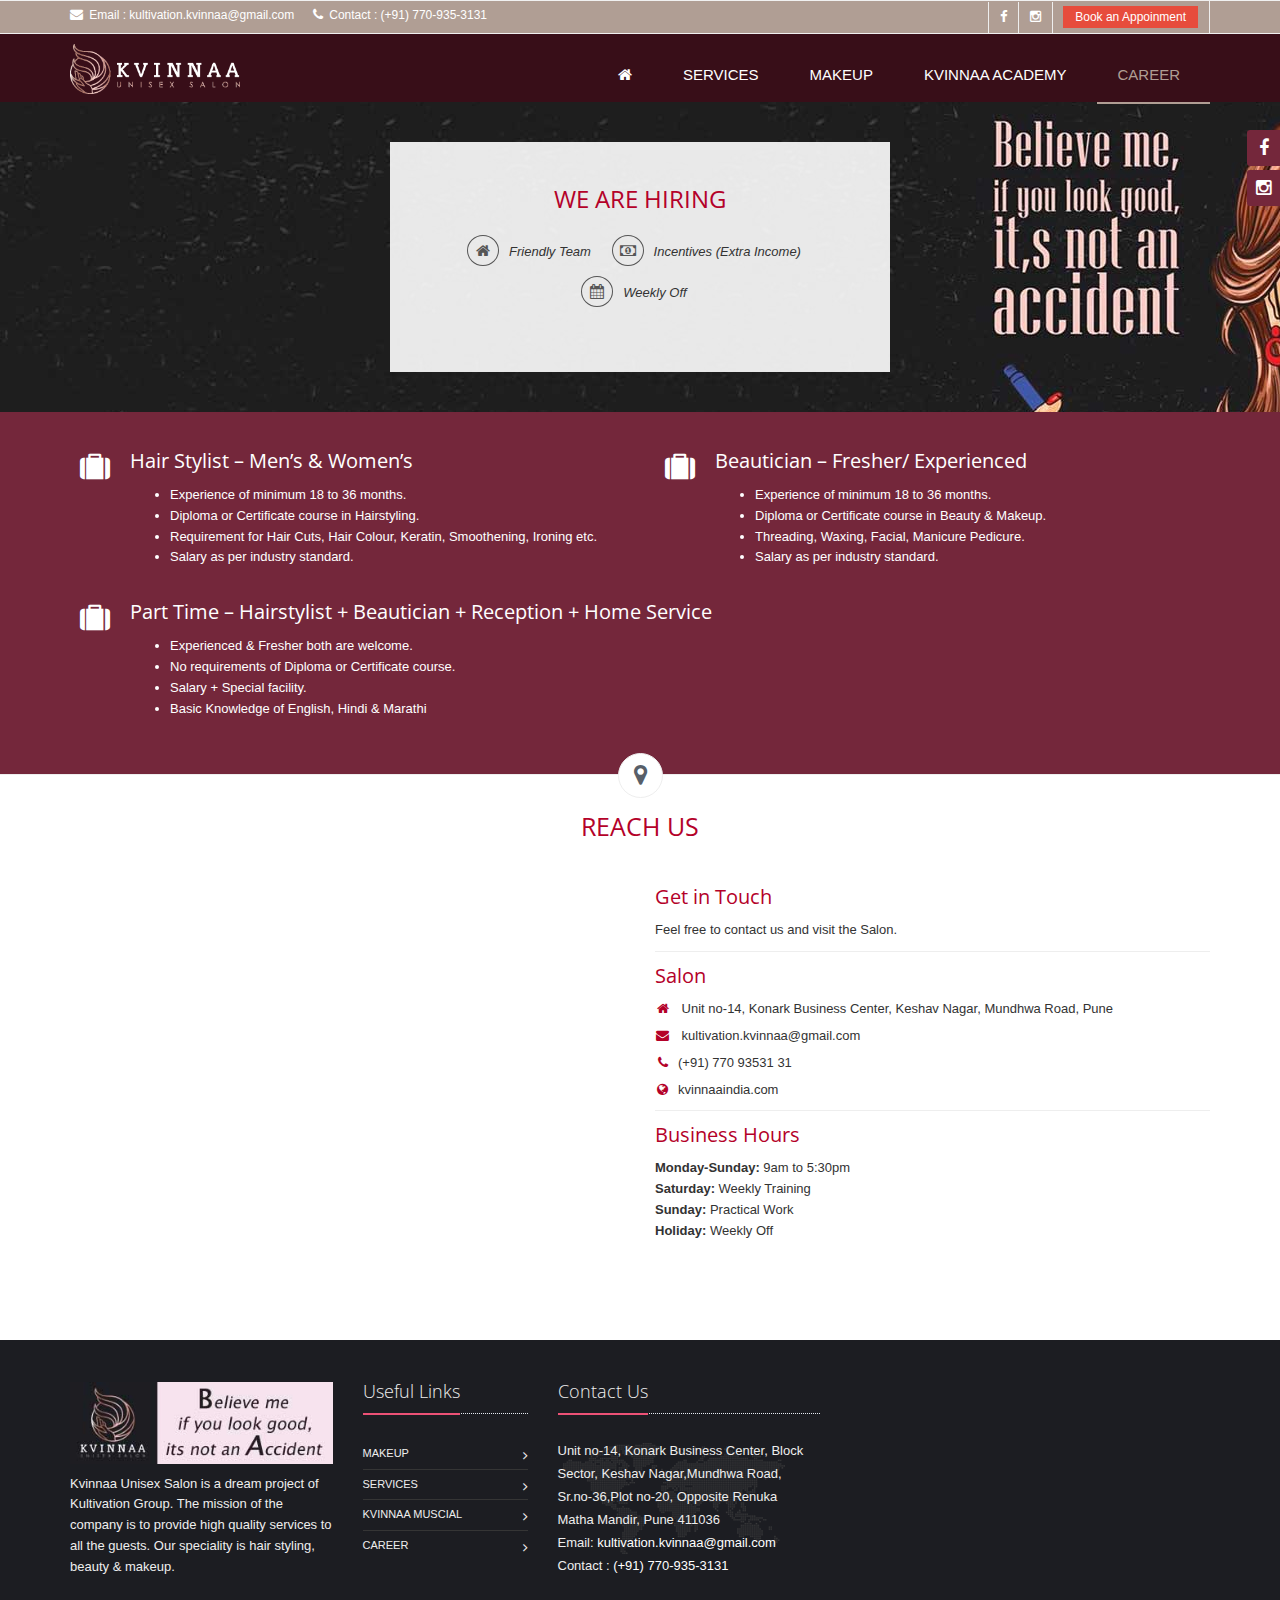
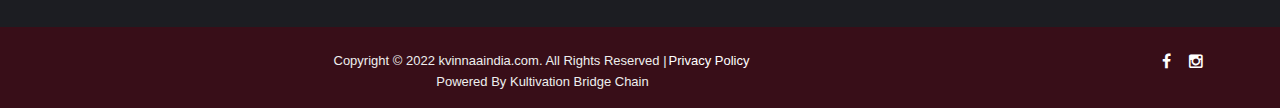
<file: career.html>
<!DOCTYPE html>
<html lang="en">
<head>
	<title>Kvinnaa | CAREERS</title>

	<!-- Meta -->
	<meta charset="utf-8">
	<meta name="viewport" content="width=device-width, initial-scale=1.0">
	<meta name="description" content="">
	<meta name="author" content="">

	<!-- Favicon -->
	<link rel="shortcut icon" href="assets/img/favicon.ico" type="image/x-icon">
	<link rel="icon" href="assets/img/favicon.ico" type="image/x-icon">

	<!-- Web Fonts -->
	<link rel="stylesheet" href="http://fonts.googleapis.com/css?family=Open+Sans:400,300,600&amp;subset=cyrillic,latin">

	<!-- CSS Global Compulsory -->
	<link rel="stylesheet" href="assets/plugins/bootstrap/css/bootstrap.min.css">
	<link rel="stylesheet" href="assets/css/style.css">

	<!-- CSS Header and Footer -->
	<link rel="stylesheet" href="assets/css/headers/header-v1.css">
	<link rel="stylesheet" href="assets/css/footers/footer-v1.css">

	<!-- CSS Implementing Plugins -->
	<link rel="stylesheet" href="assets/plugins/animate.css">
	<link rel="stylesheet" href="assets/plugins/line-icons/line-icons.css">
	<link rel="stylesheet" href="assets/plugins/font-awesome/css/font-awesome.min.css">

	<!-- CSS Page Style -->
	<link rel="stylesheet" href="assets/css/pages/page_job_inner.css">

	<!-- CSS Theme -->
	<link rel="stylesheet" href="assets/css/theme-colors/default.css" id="style_color">
	<link rel="stylesheet" href="assets/css/theme-skins/dark.css">

	<!-- CSS Customization -->
	<link rel="stylesheet" href="assets/css/custom.css">
</head>
<body class="header-fixed header-fixed-space-default">
	<div class="wrapper">
		<!--=== Header v1 ===-->
		<div class="header-v1 header-sticky">
			<!-- Topbar -->
			<div class="topbar-v1">
				<div class="container">
					<div class="row">
						<div class="col-md-6">
							<ul class="list-inline top-v1-contacts">
								<li>
									<i class="fa fa-envelope"></i> Email : <a href="mailto:kultivation.kvinnaa@gmail.com" style="color:#fff;">kultivation.kvinnaa@gmail.com</a>
								</li>
								<li>
									<i class="fa fa-phone"></i> Contact : <a href="tel:770-935-3131" style="color:#fff;">(+91) 770-935-3131</a>
								</li>
							</ul>
						</div>
						<div class="col-md-6">
							<ul class="list-inline top-v1-data">
								<li><a href="https://www.facebook.com/kvinnaa/" target="_blank"><i class="fa fa-facebook"></i></a></li>
								<li><a href="https://www.instagram.com/kvinnaaindia/?hl=en" target="_blank"><i class="fa fa-instagram"></i></a></li>
								<li><a href="https://m.dingg.in/book?id=986481679&source=6"  class="btn-u btn-u-xs btn-u-red" type="button">Book an Appoinment</a></li>
								<!-- <li><a href="feedback.html"  class="btn-u btn-u-xs btn-u-red" type="button">FeedBack</a></li> -->
							</ul>
						</div>
					</div>
				</div>
			</div>
			<!-- End Topbar -->

			<!-- Navbar -->
			<div class="navbar navbar-default mega-menu" role="navigation">
				<div class="container">
					<!-- Brand and toggle get grouped for better mobile display -->
					<div class="navbar-header">
						<button type="button" class="navbar-toggle" data-toggle="collapse" data-target=".navbar-responsive-collapse">
							<span class="sr-only">Toggle navigation</span>
							<span class="fa fa-bars"></span>
						</button>
						<a class="navbar-brand" href="index.html">
							<img id="logo-header" src="assets/img/logo-kvinnaa.png" alt="Logo" height="50">
						</a>
					</div>

					<!-- Collect the nav links, forms, and other content for toggling -->
					<div class="collapse navbar-collapse mega-menu navbar-responsive-collapse">
						<ul class="nav navbar-nav">
							<!-- HOME --><li><a href="index.html"><i class="fa fa-home"></i></a></li><!-- End HOME -->
							<!-- SERVICES --><li><a href="services.html">SERVICES</a></li><!-- End SERVICES -->
								<!-- OFFERS <li><a href="offers.html">OFFERS</a></li> -->
							<!-- MAKEUP --><li><a href="makeup.html">MAKEUP</a></li><!-- End MAKEUP -->
							<!-- KVINNAA ACADEMY --><li><a href="kvinnaa-academy.html">KVINNAA ACADEMY</a></li><!-- End KVINNAA ACADEMY -->
							<!-- CAREER --><li class="active"><a href="career.html">CAREER</a></li><!-- End CAREER -->
						</ul>
					</div><!--/navbar-collapse-->
				</div>
			</div>
			<!-- End Navbar -->
		</div>
		<!--=== End Header v1 ===-->
		<div class="image-block">
			<div class="container">
				<div class="company-description">
					<h2>WE ARE HIRING</h2>
					<div class="margin-bottom-20"></div>
					<ul class="list-inline benefits">
						<li><i class="rounded-x fa fa-home"></i>Friendly Team</li>
						<li><i class="rounded-x fa fa-money"></i>Incentives (Extra Income) </li>
						<li><i class="rounded-x fa fa-calendar"></i>Weekly Off </li>
					</ul>
				</div>
			</div>
		</div>
		<div class="full-w-block">
			<div class="container">
				<div class="row">
					<div class="col-md-6 col-sm-12">
						<div class="info-blocks">
							<i class="fa fa-suitcase icon-info-blocks"></i>
							<div class="info-blocks-in">
								<h3>Hair Stylist – Men’s &amp; Women’s</h3>
								<ul>
									<li class="color-white">Experience of minimum 18 to 36 months.</li>
									<li class="color-white">Diploma or Certificate course in Hairstyling.</li>
									<li class="color-white">Requirement for Hair Cuts, Hair Colour, Keratin, Smoothening, Ironing etc.</li>
									<li class="color-white">Salary as per industry standard.</li>
								</ul>
							</div>
						</div>
					</div>

					<div class="col-md-6 col-sm-12">
						<div class="info-blocks">
							<i class="fa fa-suitcase icon-info-blocks"></i>
							<div class="info-blocks-in">
								<h3>Beautician – Fresher/ Experienced</h3>
								<ul>
									<li class="color-white">Experience of minimum 18 to 36 months.</li>
									<li class="color-white">Diploma or Certificate course in Beauty &amp; Makeup.</li>
									<li class="color-white">Threading, Waxing, Facial, Manicure Pedicure.</li>
									<li class="color-white">Salary as per industry standard.</li>
								</ul>
							</div>
						</div>
					</div>

					<div class="col-md-12 col-sm-12">
						<div class="info-blocks">
							<i class="fa fa-suitcase icon-info-blocks"></i>
							<div class="info-blocks-in">
								<h3>Part Time – Hairstylist + Beautician + Reception + Home Service</h3>
								<ul>
									<li class="color-white">Experienced &amp; Fresher both are welcome.</li>
									<li class="color-white">No requirements of Diploma or Certificate course.</li>
									<li class="color-white">Salary + Special facility.</li>
									<li class="color-white">Basic Knowledge of English, Hindi &amp; Marathi</li>
								</ul>
							</div>
						</div>
					</div>
				</div>
			</div>
		</div>
		<div class="contacts">
			<div class="container">
				<i class="center-icon rounded-x fa fa-map-marker"></i>
				<div class="title-box-v2">
					<h2>Reach Us</h2>
				</div>
				<div class="row">
					<div class="col-md-6 col-sm-6">
						<!-- Google Map -->
						<iframe src="https://www.google.com/maps/embed?pb=!1m18!1m12!1m3!1d3782.8726210299446!2d73.94347361472094!3d18.534657487400796!2m3!1f0!2f0!3f0!3m2!1i1024!2i768!4f13.1!3m3!1m2!1s0x3bc2c32d46d81b31%3A0xd5466c131f6fee0a!2sKvinnaa%20Unisex%20Salon%20(%20Men%20%2B%20Women%20%2B%20Kids)!5e0!3m2!1sen!2sin!4v1588263544608!5m2!1sen!2sin" width="100%" height="380" frameborder="0" style="border:0;" allowfullscreen="" aria-hidden="false" tabindex="0"></iframe>
						<!-- End Google Map -->
					</div>
					<div class="col-md-6 col-sm-6">
						<!-- Get in Touch -->
						<h3>Get in Touch</h3>
						<p>Feel free to contact us and visit the Salon.</p>

						<hr>

						<!-- Contacts -->
						<h3>Salon</h3>
						<ul class="list-unstyled who">
							<li><i class="fa fa-home"></i> Unit no-14, Konark Business Center, Keshav Nagar, Mundhwa Road, Pune</li>
							<li><a href="mailto:kultivation.kvinnaa@gmail.com"><i class="fa fa-envelope"></i> kultivation.kvinnaa@gmail.com</a></li>
							<li><a><i class="fa fa-phone"></i>(+91) 770 93531 31</a></li>
							<li><a href="http://kvinnaaindia.com/"><i class="fa fa-globe"></i>kvinnaaindia.com</a></li>
						</ul>

						<hr>

						<!-- Business Hours -->
						<h3>Business Hours</h3>
						<ul class="list-unstyled">
							<li><strong>Monday-Sunday:</strong> 9am to 5:30pm</li>
							<li><strong>Saturday:</strong> Weekly Training</li>
							<li><strong>Sunday:</strong> Practical Work</li>
							<li><strong>Holiday:</strong> Weekly Off</li>
						</ul>
					</div>
				</div>
			</div>
		</div>

		<!-- <div class="call-action-v1 bg-grey"> -->
			<!-- <div class="container"> -->
				<!-- <div class="call-action-v1-box"> -->
					<!-- <div class="call-action-v1-in"> -->
						<!-- <p>Our company provides services related to music like Music classes at your door steps, corporate events and music shows for engagements, weddings, birthday parties and private parties.</p> -->
					<!-- </div> -->
					<!-- <div class="call-action-v1-in inner-btn page-scroll"> -->
						<!-- <a href="" class="btn-u btn-brd btn-brd-hover btn-u-dark btn-u-block">KVINNAA MUSICAL</a> -->
					<!-- </div> -->
				<!-- </div> -->
			<!-- </div> -->
		<!-- </div> -->

		<div class="footer-v1">
			<div class="footer">
				<div class="container">
					<div class="row">
						<!-- About -->
						<div class="col-md-3 md-margin-bottom-40">
							<a href="index.html"><img id="logo-footer" class="footer-logo" src="assets/img/footer-kvinnaa.jpg" alt="" width="100%"></a>
							<p>Kvinnaa Unisex Salon is a dream project of Kultivation Group. The mission of the company is to provide
							high quality services to all the guests. Our speciality is hair styling, beauty &amp; makeup. </p>

						</div><!--/col-md-3-->
						<!-- End About -->
						<!-- Link List -->
						<div class="col-md-2 md-margin-bottom-40">
							<div class="headline"><h2>Useful Links</h2></div>
							<ul class="list-unstyled link-list">
								<li><a href="makeup.html">Makeup</a><i class="fa fa-angle-right"></i></li>
								<!--<li><a href="offers.html">Offers</a><i class="fa fa-angle-right"></i></li>-->
								<li><a href="services.html">Services</a><i class="fa fa-angle-right"></i></li>
								<li><a href="#">Kvinnaa Muscial</a><i class="fa fa-angle-right"></i></li>
								<li><a href="career.html">Career</a><i class="fa fa-angle-right"></i></li>
							</ul>
						</div><!--/col-md-3-->
						<!-- End Link List -->
						<!-- Address -->
						<div class="col-md-3 map-img md-margin-bottom-40">
							<div class="headline"><h2>Contact Us</h2></div>
							<address class="md-margin-bottom-40">
								Unit no-14, Konark Business Center, Block<br>
								Sector, Keshav Nagar,Mundhwa Road,  <br>
								Sr.no-36,Plot no-20, Opposite Renuka <br>
								Matha Mandir, Pune 411036 <br>
								Email: <a href="mailto:kultivation.kvinnaa@gmail.com" class="">kultivation.kvinnaa@gmail.com</a><br>
								Contact : <a href="tel:770-935-3131">(+91) 770-935-3131</a>
							</address>
						</div><!--/col-md-3-->
						<!-- End Address -->
						<!-- Latest -->
						<div class="col-md-4 md-margin-bottom-40">
						<!-- Google Map -->
						<iframe src="https://www.google.com/maps/embed?pb=!1m18!1m12!1m3!1d3782.8726210299446!2d73.94347361472094!3d18.534657487400796!2m3!1f0!2f0!3f0!3m2!1i1024!2i768!4f13.1!3m3!1m2!1s0x3bc2c32d46d81b31%3A0xd5466c131f6fee0a!2sKvinnaa%20Unisex%20Salon%20(%20Men%20%2B%20Women%20%2B%20Kids)!5e0!3m2!1sen!2sin!4v1588263544608!5m2!1sen!2sin" width="100%" height="230" frameborder="0" style="border:0;" allowfullscreen="" aria-hidden="false" tabindex="0"></iframe>
						<!-- End Google Map -->
						</div>
						<!-- End Latest -->

					</div>
				</div>
			</div><!--/footer-->

			<div class="copyright">
				<div class="container">

					<div class="row">
						<div class="col-md-10 text-center">
							<p>
								Copyright © 2022 kvinnaaindia.com. All Rights Reserved |<a href="privacy-policy.html">Privacy Policy</a>  <br>
								Powered By Kultivation Bridge Chain
							</p>
						</div>

						<!-- Social Links -->
						<div class="col-md-2">
							<ul class="footer-socials list-inline">
								<li>
									<a href="https://www.facebook.com/kvinnaa/" target="_blank" class="tooltips" data-toggle="tooltip" data-placement="top" title="" data-original-title="Facebook">
										<i class="fa fa-facebook"></i>
									</a>
								</li>
								<li>
									<a href="https://www.instagram.com/kvinnaaindia/?hl=en" target="_blank" class="tooltips" data-toggle="tooltip" data-placement="top" title="" data-original-title="Instagram">
										<i class="fa fa-instagram"></i>
									</a>
								</li>
							</ul>
						</div>
						<!-- End Social Links -->
					</div>
				</div>
			</div><!--/copyright-->
		</div>
	</div><!--/wrapper-->
	<a href="https://www.facebook.com/kvinnaa/" target="_blank"><i class="style-switcher-btn fa fa-facebook hidden-xs"></i></a>
	<a href="https://www.instagram.com/kvinnaaindia/?hl=en" target="_blank"><i class="style-switcher-btn1 fa fa-instagram hidden-xs"></i></a>
	<!-- JS Global Compulsory -->
	<script type="text/javascript" src="assets/plugins/jquery/jquery.min.js"></script>
	<script type="text/javascript" src="assets/plugins/jquery/jquery-migrate.min.js"></script>
	<script type="text/javascript" src="assets/plugins/bootstrap/js/bootstrap.min.js"></script>
	<!-- JS Implementing Plugins -->
	<script type="text/javascript" src="assets/plugins/back-to-top.js"></script>
	<!--<script type="text/javascript" src="assets/plugins/smoothScroll.js"></script>-->
	<!-- JS Customization -->
	<script type="text/javascript" src="assets/js/custom.js"></script>
	<script type="text/javascript" src="assets/js/pages/page_contacts.js"></script>
	<!-- JS Page Level -->
	<script type="text/javascript" src="assets/js/app.js"></script>
	<script type="text/javascript" src="assets/js/plugins/style-switcher.js"></script>
	<script type="text/javascript">
		jQuery(document).ready(function() {
			App.init();
			StyleSwitcher.initStyleSwitcher();
		});
	</script>
</body>
</html>
</file>
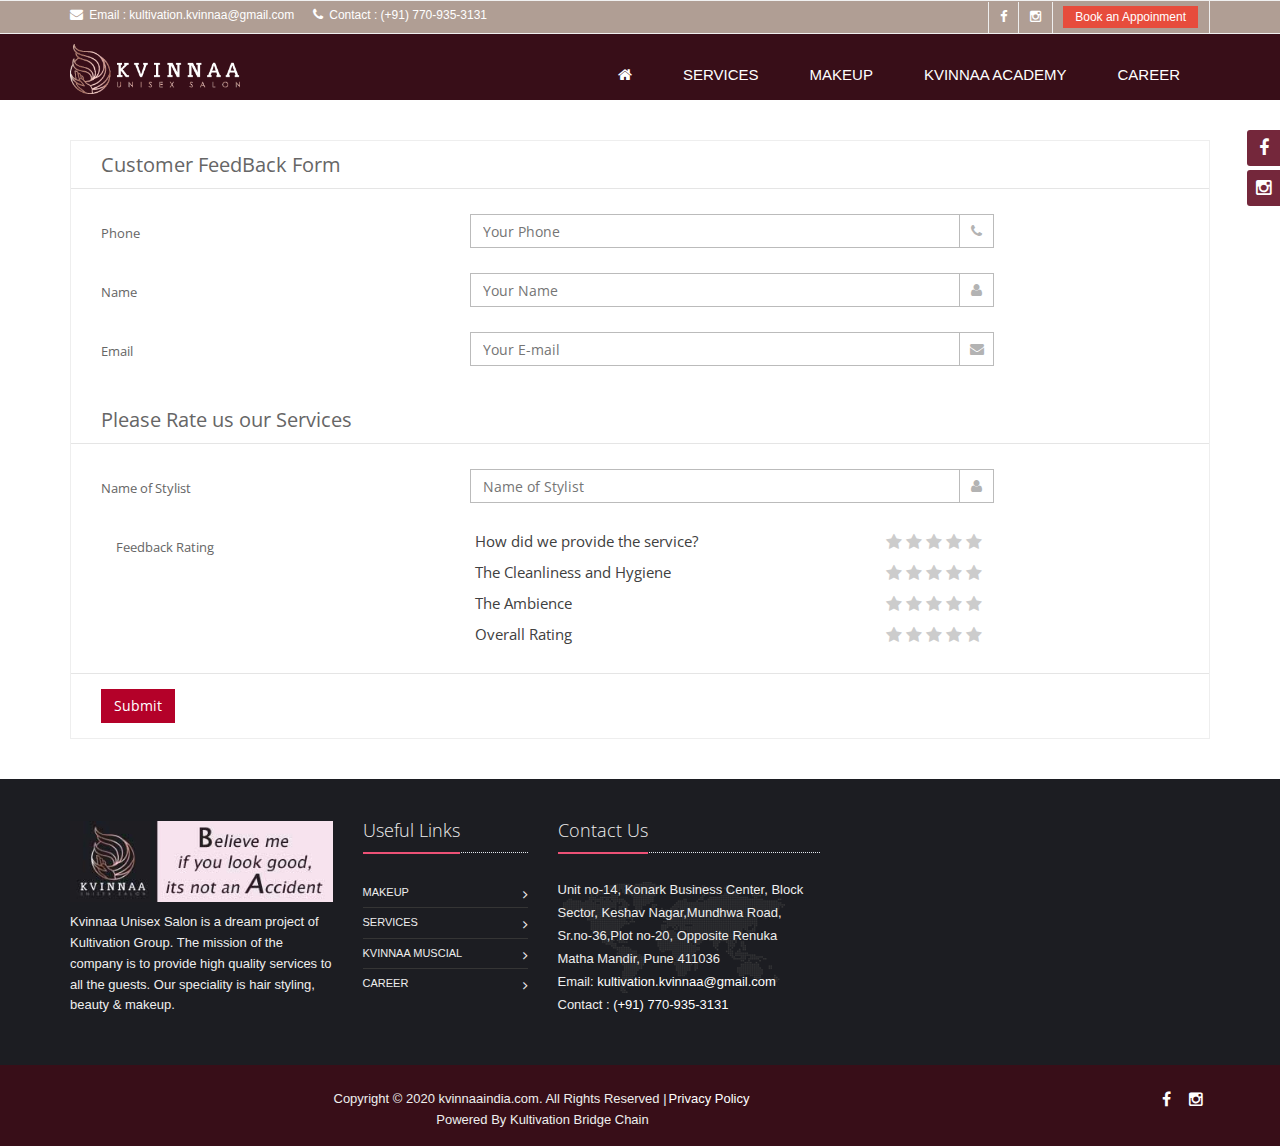
<file: feedback.html>
<!DOCTYPE html>
<html lang="en">
<head>
	<title>Kvinnaa | FeedBack Form</title>

	<!-- Meta -->
	<meta charset="utf-8">
	<meta name="viewport" content="width=device-width, initial-scale=1.0">
	<meta name="description" content="">
	<meta name="author" content="">

	<!-- Favicon -->
	<link rel="shortcut icon" href="assets/img/favicon.ico" type="image/x-icon">
	<link rel="icon" href="assets/img/favicon.ico" type="image/x-icon">

	<!-- Web Fonts -->
	<link rel="stylesheet" href="http://fonts.googleapis.com/css?family=Open+Sans:400,300,600&amp;subset=cyrillic,latin">

	<!-- CSS Global Compulsory -->
	<link rel="stylesheet" href="assets/plugins/bootstrap/css/bootstrap.min.css">
	<link rel="stylesheet" href="assets/css/style.css">

	<!-- CSS Header and Footer -->
	<link rel="stylesheet" href="assets/css/headers/header-v1.css">
	<link rel="stylesheet" href="assets/css/footers/footer-v1.css">

	<!-- CSS Implementing Plugins -->
	<link rel="stylesheet" href="assets/plugins/animate.css">
	<link rel="stylesheet" href="assets/plugins/line-icons/line-icons.css">
	<link rel="stylesheet" href="assets/plugins/font-awesome/css/font-awesome.min.css">
	<!-- CSS Form Plugins -->
	<link rel="stylesheet" href="assets/plugins/sky-forms-pro/skyforms/css/sky-forms.css">
	<link rel="stylesheet" href="assets/plugins/sky-forms-pro/skyforms/custom/custom-sky-forms.css">

	<!-- CSS Theme -->
	<link rel="stylesheet" href="assets/css/theme-colors/default.css" id="style_color">
	<link rel="stylesheet" href="assets/css/theme-skins/dark.css">

	<!-- CSS Customization -->
	<link rel="stylesheet" href="assets/css/custom.css">
</head>

<body class="header-fixed header-fixed-space-default">
	<div class="wrapper">

		<!--=== Header v1 ===-->
		<div class="header-v1 header-sticky">
			<!-- Topbar -->
			<div class="topbar-v1">
				<div class="container">
					<div class="row">
						<div class="col-md-6">
							<ul class="list-inline top-v1-contacts">
								<li>
									<i class="fa fa-envelope"></i> Email : <a href="mailto:kultivation.kvinnaa@gmail.com" style="color:#fff;">kultivation.kvinnaa@gmail.com</a>
								</li>
								<li>
									<i class="fa fa-phone"></i> Contact : <a href="tel:770-935-3131" style="color:#fff;">(+91) 770-935-3131</a>
								</li>
							</ul>
						</div>

						<div class="col-md-6">
							<ul class="list-inline top-v1-data">
								<li><a href="https://www.facebook.com/kvinnaa/" target="_blank"><i class="fa fa-facebook"></i></a></li>
								<li><a href="https://www.instagram.com/kvinnaaindia/?hl=en" target="_blank"><i class="fa fa-instagram"></i></a></li>
							    <li><a href="https://m.dingg.in/book?id=986481679&source=6"  class="btn-u btn-u-xs btn-u-red" type="button">Book an Appoinment</a></li>
								<!-- <li><a href="feedback.html"  class="btn-u btn-u-xs btn-u-red" type="button">FeedBack</a></li> -->
							</ul>
						</div>
					</div>
				</div>
			</div>
			<!-- End Topbar -->

			<!-- Navbar -->
			<div class="navbar navbar-default mega-menu" role="navigation">
				<div class="container">
					<!-- Brand and toggle get grouped for better mobile display -->
					<div class="navbar-header">
						<button type="button" class="navbar-toggle" data-toggle="collapse" data-target=".navbar-responsive-collapse">
							<span class="sr-only">Toggle navigation</span>
							<span class="fa fa-bars"></span>
						</button>
						<a class="navbar-brand" href="index.html">
							<img id="logo-header" src="assets/img/logo-kvinnaa.png" alt="Logo" height="50">
						</a>
					</div>

					<!-- Collect the nav links, forms, and other content for toggling -->
					<div class="collapse navbar-collapse mega-menu navbar-responsive-collapse">
						<ul class="nav navbar-nav">
							<!-- HOME --><li><a href="index.html"><i class="fa fa-home"></i></a></li><!-- End HOME -->
							<!-- SERVICES --><li><a href="services.html">SERVICES</a></li><!-- End SERVICES -->
								<!-- OFFERS <li><a href="offers.html">OFFERS</a></li> -->
							<!-- MAKEUP --><li><a href="makeup.html">MAKEUP</a></li><!-- End MAKEUP -->
							<!-- KVINNAA ACADEMY --><li><a href="kvinnaa-academy.html">KVINNAA ACADEMY</a></li><!-- End KVINNAA ACADEMY -->
							<!-- CAREER --><li><a href="career.html">CAREER</a></li><!-- End CAREER -->
						</ul>
					</div> <!--/navbar-collapse-->
				</div>
			</div>
			<!-- End Navbar -->
		</div>
		<!--=== End Header v1 ===-->
		<!--=== <div class="breadcrumbs-v3 img-v3 text-center">
			<div class="container">
				<h1>FeedBack</h1>
			</div>
		</div>===-->
		<div class="container content">
			<!-- Checkout-Form -->
					<form  method="post"  action="feedback.php" id="sky-form" class="sky-form">
					<input name="hidSubmit" type="hidden" id="hidSubmit" value="true" />
						<header>Customer FeedBack Form</header>
						<fieldset>
							<div class="row">
							<label class="label col col-4">Phone</label>
								<section class="col col-6">
									<label class="input">
										<i class="icon-append fa fa-phone"></i>
										<input type="tel" name="phone" placeholder="Your Phone">
									</label>
								</section>
							</div>
							<div class="row">
							<label class="label col col-4">Name</label>
								<section class="col col-6">
									<label class="input">
										<i class="icon-append fa fa-user"></i>
										<input type="text" name="fname" placeholder="Your Name">
									</label>
								</section>
							</div>
							<div class="row">
							<label class="label col col-4">Email</label>
								<section class="col col-6">
									<label class="input">
										<i class="icon-append fa fa-envelope"></i>
										<input type="email" name="email" placeholder="Your E-mail">
									</label>
								</section>
							</div>
						</fieldset>
						<header>Please Rate us our Services</header>
						<fieldset>
							<div class="row">
							<label class="label col col-4">Name of Stylist</label>
							<section class="col col-6">
								<label class="input">
									<i class="icon-append fa fa-user"></i>
									<input type="text" name="name" placeholder="Name of Stylist">
								</label>
							</section>
							</div>
							<label class="label col col-4">Feedback Rating</label>
								<section class="col  col-6">
								<div class="rating">
									<input type="radio" name="service" value="5-Star" id="service-5">
									<label for="service-5"><i class="fa fa-star"></i></label>
									<input type="radio" name="service"  value="4-Star" id="service-4">
									<label for="service-4"><i class="fa fa-star"></i></label>
									<input type="radio" name="service"  value="3-Star" id="service-3">
									<label for="service-3"><i class="fa fa-star"></i></label>
									<input type="radio" name="service"  value="2-Star" id="service-2">
									<label for="service-2"><i class="fa fa-star"></i></label>
									<input type="radio" name="service"  value="1-Star" id="service-1">
									<label for="service-1"><i class="fa fa-star"></i></label>
									How did we provide the service?
								</div>
								<div class="rating">
									<input type="radio" name="clean"  value="5-Star" id="clean-5">
									<label for="clean-5"><i class="fa fa-star"></i></label>
									<input type="radio" name="clean"  value="4-Star" id="clean-4">
									<label for="clean-4"><i class="fa fa-star"></i></label>
									<input type="radio" name="clean"  value="3-Star" id="clean-3">
									<label for="clean-3"><i class="fa fa-star"></i></label>
									<input type="radio" name="clean"  value="2-Star" id="clean-2">
									<label for="clean-2"><i class="fa fa-star"></i></label>
									<input type="radio" name="clean"  value="1-Star" id="clean-1">
									<label for="clean-1"><i class="fa fa-star"></i></label>
									The Cleanliness and Hygiene
								</div>
								<div class="rating">
									<input type="radio" name="ambience"   value="5-Star" id="ambience-5">
									<label for="ambience-5"><i class="fa fa-star"></i></label>
									<input type="radio" name="ambience"   value="4-Star" id="ambience-4">
									<label for="ambience-4"><i class="fa fa-star"></i></label>
									<input type="radio" name="ambience"   value="3-Star" id="ambience-3">
									<label for="ambience-3"><i class="fa fa-star"></i></label>
									<input type="radio" name="ambience"  value="2-Star" id="ambience-2">
									<label for="ambience-2"><i class="fa fa-star"></i></label>
									<input type="radio" name="ambience"   value="1-Star" id="ambience-1">
									<label for="ambience-1"><i class="fa fa-star"></i></label>
									The Ambience
								</div>
								<div class="rating">
									<input type="radio" name="overall"  value="5-Star" id="overall-5">
									<label for="overall-5"><i class="fa fa-star"></i></label>
									<input type="radio" name="overall"  value="4-Star" id="overall-4">
									<label for="overall-4"><i class="fa fa-star"></i></label>
									<input type="radio" name="overall"  value="3-Star" id="overall-3">
									<label for="overall-3"><i class="fa fa-star"></i></label>
									<input type="radio" name="overall"   value="2-Star" id="overall-2">
									<label for="overall-2"><i class="fa fa-star"></i></label>
									<input type="radio" name="overall"  value="1-Star" id="overall-1">
									<label for="overall-1"><i class="fa fa-star"></i></label>
									Overall Rating
								</div>
							</section>
						</fieldset>
						<footer>
							<button type="submit" class="btn-u">Submit</button>
						</footer>
						<!-- Success Message -->
					        <div class="message">
					            <i class="rounded-x fa fa-check"></i>
					            <p>Your message was successfully sent!</p>
					        </div>
					</form>
					<!-- End Checkout-Form -->
		</div>

		<div class="footer-v1">
			<div class="footer">
				<div class="container">
					<div class="row">
						<!-- About -->
						<div class="col-md-3 md-margin-bottom-40">
							<a href="index.html"><img id="logo-footer" class="footer-logo" src="assets/img/footer-kvinnaa.jpg" alt="" width="100%"></a>
							<p>Kvinnaa Unisex Salon is a dream project of Kultivation Group. The mission of the company is to provide
							high quality services to all the guests. Our speciality is hair styling, beauty &amp; makeup. </p>

						</div><!--/col-md-3-->
						<!-- End About -->
						<!-- Link List -->
						<div class="col-md-2 md-margin-bottom-40">
							<div class="headline"><h2>Useful Links</h2></div>
							<ul class="list-unstyled link-list">
								<li><a href="makeup.html">Makeup</a><i class="fa fa-angle-right"></i></li>
							<!--	<li><a href="offers.html">Offers</a><i class="fa fa-angle-right"></i></li>-->
								<li><a href="services.html">Services</a><i class="fa fa-angle-right"></i></li>
								<li><a href="#">Kvinnaa Muscial</a><i class="fa fa-angle-right"></i></li>
								<li><a href="career.html">Career</a><i class="fa fa-angle-right"></i></li>
							</ul>
						</div><!--/col-md-3-->
						<!-- End Link List -->
						<!-- Address -->
						<div class="col-md-3 map-img md-margin-bottom-40">
							<div class="headline"><h2>Contact Us</h2></div>
							<address class="md-margin-bottom-40">
								Unit no-14, Konark Business Center, Block<br>
								Sector, Keshav Nagar,Mundhwa Road,  <br>
								Sr.no-36,Plot no-20, Opposite Renuka <br>
								Matha Mandir, Pune 411036 <br>
								Email: <a href="mailto:kultivation.kvinnaa@gmail.com" class="">kultivation.kvinnaa@gmail.com</a><br>
								Contact : <a href="tel:770-935-3131">(+91) 770-935-3131</a>
							</address>
						</div><!--/col-md-3-->
						<!-- End Address -->
						<!-- Latest -->
						<div class="col-md-4 md-margin-bottom-40">
						<!-- Google Map -->
						<iframe src="https://www.google.com/maps/embed?pb=!1m18!1m12!1m3!1d3782.8726210299446!2d73.94347361472094!3d18.534657487400796!2m3!1f0!2f0!3f0!3m2!1i1024!2i768!4f13.1!3m3!1m2!1s0x3bc2c32d46d81b31%3A0xd5466c131f6fee0a!2sKvinnaa%20Unisex%20Salon%20(%20Men%20%2B%20Women%20%2B%20Kids)!5e0!3m2!1sen!2sin!4v1588263544608!5m2!1sen!2sin" width="100%" height="230" frameborder="0" style="border:0;" allowfullscreen="" aria-hidden="false" tabindex="0"></iframe>
						<!-- End Google Map -->
						</div>
						<!-- End Latest -->

					</div>
				</div>
			</div><!--/footer-->

			<div class="copyright">
				<div class="container">

					<div class="row">
						<div class="col-md-10 text-center">
							<p>
								Copyright © 2020 kvinnaaindia.com. All Rights Reserved |<a href="privacy-policy.html">Privacy Policy</a>  <br>
								Powered By Kultivation Bridge Chain
							</p>
						</div>

						<!-- Social Links -->
						<div class="col-md-2">
							<ul class="footer-socials list-inline">
								<li>
									<a href="https://www.facebook.com/kvinnaa/" target="_blank" class="tooltips" data-toggle="tooltip" data-placement="top" title="" data-original-title="Facebook">
										<i class="fa fa-facebook"></i>
									</a>
								</li>
								<li>
									<a href="https://www.instagram.com/kvinnaaindia/?hl=en" target="_blank" class="tooltips" data-toggle="tooltip" data-placement="top" title="" data-original-title="Instagram">
										<i class="fa fa-instagram"></i>
									</a>
								</li>
							</ul>
						</div>
						<!-- End Social Links -->
					</div>
				</div>
			</div><!--/copyright-->
		</div>
	</div><!--/wrapper-->
	<a href="https://www.facebook.com/kvinnaa/" target="_blank"><i class="style-switcher-btn fa fa-facebook hidden-xs"></i></a>
	<a href="https://www.instagram.com/kvinnaaindia/?hl=en" target="_blank"><i class="style-switcher-btn1 fa fa-instagram hidden-xs"></i></a>

	<!-- JS Global Compulsory -->
	<script type="text/javascript" src="assets/plugins/jquery/jquery.min.js"></script>
	<script type="text/javascript" src="assets/plugins/jquery/jquery-migrate.min.js"></script>
	<script type="text/javascript" src="assets/plugins/bootstrap/js/bootstrap.min.js"></script>
	<!-- JS Implementing Plugins -->
	<script type="text/javascript" src="assets/plugins/back-to-top.js"></script>
	<script type="text/javascript" src="assets/plugins/smoothScroll.js"></script>
	<script type="text/javascript" src="assets/plugins/sky-forms-pro/skyforms/js/jquery.validate.min.js"></script>
	<script type="text/javascript" src="assets/plugins/sky-forms-pro/skyforms/js/jquery.maskedinput.min.js"></script>
	<script type="text/javascript" src="assets/plugins/sky-forms-pro/skyforms/js/jquery-ui.min.js"></script>
	<script type="text/javascript" src="assets/plugins/sky-forms-pro/skyforms/js/jquery.form.min.js"></script>
	<script type="text/javascript" src="assets/plugins/jquery.parallax.js"></script>
	<script type="text/javascript" src="assets/plugins/counter/waypoints.min.js"></script>
	<script type="text/javascript" src="assets/plugins/counter/jquery.counterup.min.js"></script>
	<!-- JS Customization -->
	<script type="text/javascript" src="assets/js/custom.js"></script>
	<!-- JS Page Level -->
	<script type="text/javascript" src="assets/js/app.js"></script>
	<script type="text/javascript" src="assets/js/forms/order.js"></script>
	<script type="text/javascript" src="assets/js/forms/review.js"></script>
	<script type="text/javascript" src="assets/js/forms/checkout.js"></script>
	<script type="text/javascript" src="assets/js/plugins/style-switcher.js"></script>
	<script type="text/javascript">
		jQuery(document).ready(function() {
			App.init();
			OrderForm.initOrderForm();
			ReviewForm.initReviewForm();
			CheckoutForm.initCheckoutForm();
			App.initCounter();
			App.initParallaxBg();
			StyleSwitcher.initStyleSwitcher();

		});
	</script>
</body>
</html>
</file>
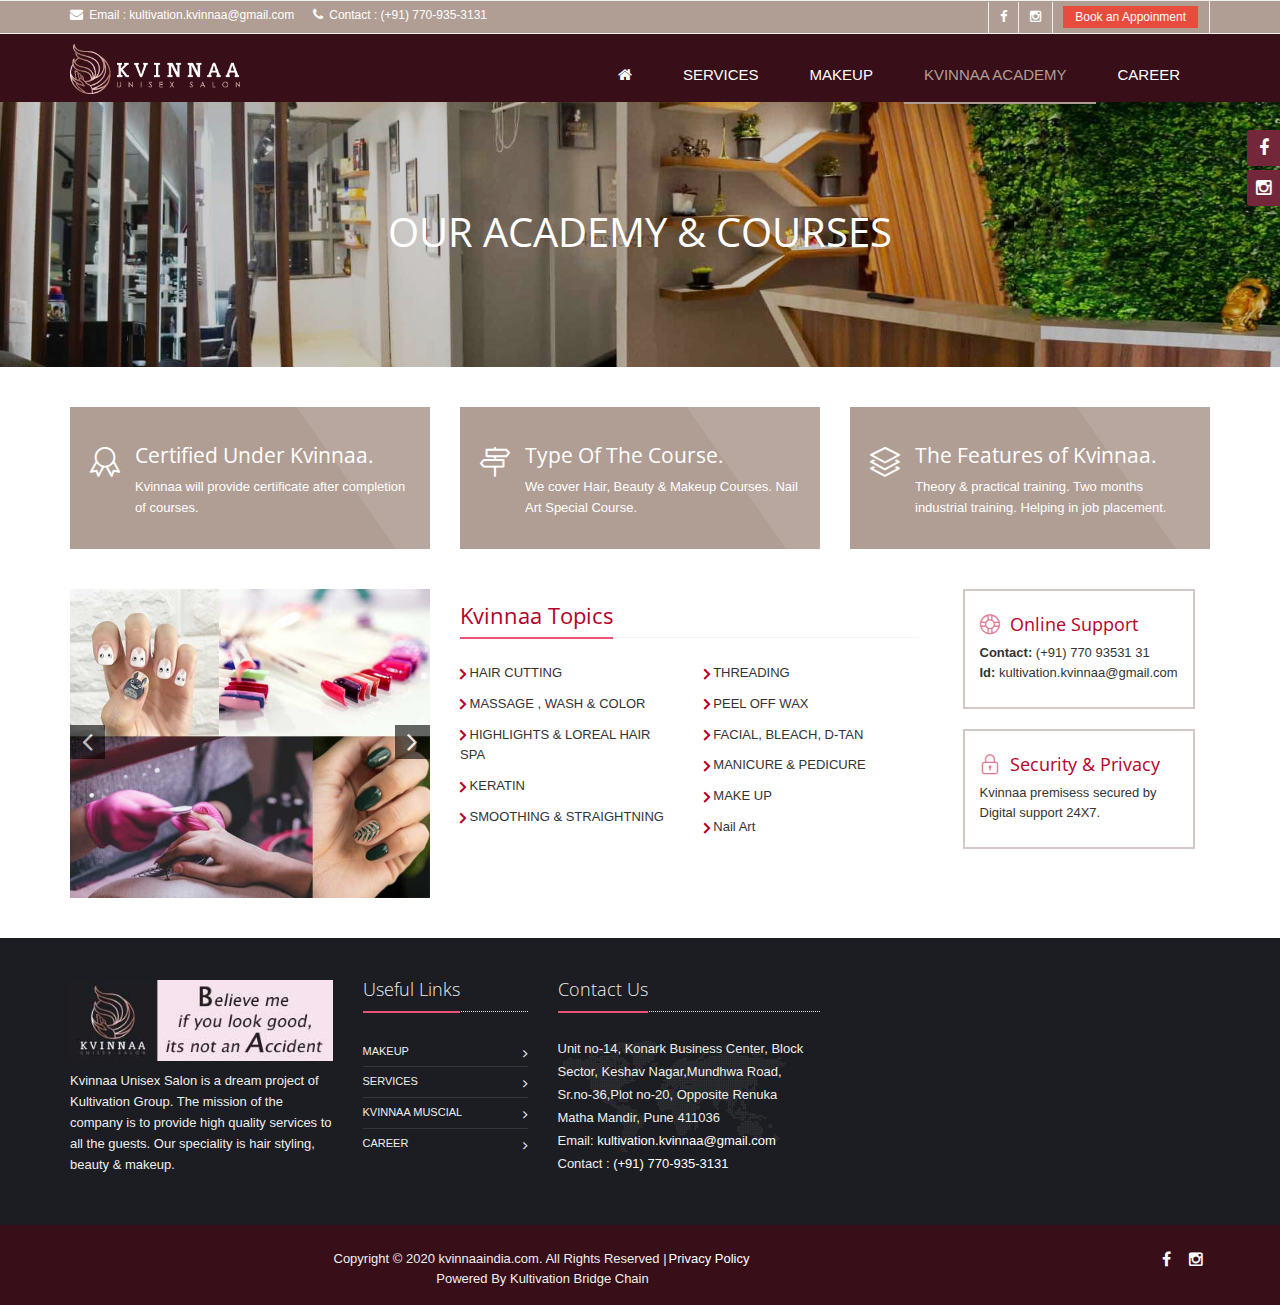
<file: kvinnaa-academy.html>
<!DOCTYPE html>
<html lang="en">
<head>
	<title>Kvinnaa | KVINNAA ACADEMY</title>

	<!-- Meta -->
	<meta charset="utf-8">
	<meta name="viewport" content="width=device-width, initial-scale=1.0">
	<meta name="description" content="">
	<meta name="author" content="">

	<!-- Favicon -->
	<link rel="shortcut icon" href="assets/img/favicon.ico" type="image/x-icon">
	<link rel="icon" href="assets/img/favicon.ico" type="image/x-icon">

	<!-- Web Fonts -->
	<link rel="stylesheet" href="http://fonts.googleapis.com/css?family=Open+Sans:400,300,600&amp;subset=cyrillic,latin">

	<!-- CSS Global Compulsory -->
	<link rel="stylesheet" href="assets/plugins/bootstrap/css/bootstrap.min.css">
	<link rel="stylesheet" href="assets/css/style.css">

	<!-- CSS Header and Footer -->
	<link rel="stylesheet" href="assets/css/headers/header-v1.css">
	<link rel="stylesheet" href="assets/css/footers/footer-v1.css">

	<!-- CSS Implementing Plugins -->
	<link rel="stylesheet" href="assets/plugins/animate.css">
	<link rel="stylesheet" href="assets/plugins/line-icons/line-icons.css">
	<link rel="stylesheet" href="assets/plugins/font-awesome/css/font-awesome.min.css">
	<link rel="stylesheet" href="assets/plugins/owl-carousel/owl-carousel/owl.carousel.css">

	<!-- CSS Page Style -->
	<link rel="stylesheet" href="assets/css/pages/page_faq1.css">

	<!-- CSS Theme -->
	<link rel="stylesheet" href="assets/css/theme-colors/default.css" id="style_color">
	<link rel="stylesheet" href="assets/css/theme-skins/dark.css">

	<!-- CSS Customization -->
	<link rel="stylesheet" href="assets/css/custom.css">
</head>
<body class="header-fixed header-fixed-space-default">
	<div class="wrapper">
		<!--=== Header v1 ===-->
		<div class="header-v1 header-sticky">
			<!-- Topbar -->
			<div class="topbar-v1">
				<div class="container">
					<div class="row">
						<div class="col-md-6">
							<ul class="list-inline top-v1-contacts">
								<li>
									<i class="fa fa-envelope"></i> Email : <a href="mailto:kultivation.kvinnaa@gmail.com" style="color:#fff;">kultivation.kvinnaa@gmail.com</a>
								</li>
								<li>
									<i class="fa fa-phone"></i> Contact : <a href="tel:770-935-3131" style="color:#fff;">(+91) 770-935-3131</a>
								</li>
							</ul>
						</div>

						<div class="col-md-6">
							<ul class="list-inline top-v1-data">
								<li><a href="https://www.facebook.com/kvinnaa/" target="_blank"><i class="fa fa-facebook"></i></a></li>
								<li><a href="https://www.instagram.com/kvinnaaindia/?hl=en" target="_blank"><i class="fa fa-instagram"></i></a></li>
								<li><a href="https://m.dingg.in/book?id=986481679&source=6"  class="btn-u btn-u-xs btn-u-red" type="button">Book an Appoinment</a></li>
								<!-- <li><a href="feedback.html"  class="btn-u btn-u-xs btn-u-red" type="button">FeedBack</a></li> -->
							</ul>
						</div>
					</div>
				</div>
			</div>
			<!-- End Topbar -->

			<!-- Navbar -->
			<div class="navbar navbar-default mega-menu" role="navigation">
				<div class="container">
					<!-- Brand and toggle get grouped for better mobile display -->
					<div class="navbar-header">
						<button type="button" class="navbar-toggle" data-toggle="collapse" data-target=".navbar-responsive-collapse">
							<span class="sr-only">Toggle navigation</span>
							<span class="fa fa-bars"></span>
						</button>
						<a class="navbar-brand" href="index.html">
							<img id="logo-header" src="assets/img/logo-kvinnaa.png" alt="Logo" height="50">
						</a>
					</div>

					<!-- Collect the nav links, forms, and other content for toggling -->
					<div class="collapse navbar-collapse mega-menu navbar-responsive-collapse">
						<ul class="nav navbar-nav">
							<!-- HOME --><li><a href="index.html"><i class="fa fa-home"></i></a></li><!-- End HOME -->
							<!-- SERVICES --><li><a href="services.html">SERVICES</a></li><!-- End SERVICES -->
							<!-- OFFERS <li><a href="offers.html">OFFERS</a></li> -->
							<!-- MAKEUP --><li><a href="makeup.html">MAKEUP</a></li><!-- End MAKEUP -->
							<!-- KVINNAA ACADEMY --><li class="active"><a href="kvinnaa-academy.html">KVINNAA ACADEMY</a></li><!-- End KVINNAA ACADEMY -->
							<!-- CAREER --><li><a href="career.html">CAREER</a></li><!-- End CAREER -->
						</ul>
					</div><!--/navbar-collapse-->
				</div>
			</div>
			<!-- End Navbar -->
		</div>
		<!--=== End Header v1 ===-->
		<div class="breadcrumbs-v3 img-v3 text-center">
			<div class="container">
				<h1>OUR ACADEMY &amp; COURSES</h1>
			</div>
		</div>
		<!--=== Content ===-->
		<div class="container content faq-page">
			<!-- FAQ Blocks -->
			<div class="row equal-height-columns margin-bottom-40">
				<div class="col-sm-4">
					<div class="easy-block-v3 service-or equal-height-column" style="height: 162px;">
						<div class="service-bg"></div>
						<i class="icon-badge"></i>
						<div class="inner-faq-b">
							<h3>Certified Under Kvinnaa.</h3>
							<p>Kvinnaa will provide certificate after completion of courses.</p>
						</div>
					</div>
				</div>
				<div class="col-sm-4">
					<div class="easy-block-v3 service-or equal-height-column" style="height: 162px;">
						<div class="service-bg"></div>
						<i class="icon-directions"></i>
						<div class="inner-faq-b">
							<h3>Type Of The Course.</h3>
							<p>We cover Hair, Beauty &amp; Makeup Courses. Nail Art Special Course.</p>
						</div>
					</div>
				</div>
				<div class="col-sm-4">
					<div class="easy-block-v3 service-or equal-height-column" style="height: 162px;">
						<div class="service-bg"></div>
						<i class="icon-layers"></i>
						<div class="inner-faq-b">
							<h3>The Features of Kvinnaa.</h3>
							<p>Theory &amp; practical training. Two months industrial training. Helping in job placement.</p>
						</div>
					</div>
				</div>
			</div>
			<!-- End FAQ Blocks -->

			<!-- FAQ Content -->
			<div class="row">
				<!-- Begin Tab v1 -->
				<div class="col-md-4">
							<div id="myCarousel" class="carousel slide carousel-v1">
						<div class="carousel-inner">
							<div class="item active">
								<img src="assets/img/nail-art-kvinnaa.jpg" alt="">
							</div>
							<div class="item">
								<img src="assets/img/hairstyle-1-kvinnaa.jpg" alt="">
							</div>
							<div class="item">
								<img src="assets/img/hairstyle-2-kvinnaa.jpg" alt="">
							</div>
						</div>

						<div class="carousel-arrow">
							<a class="left carousel-control" href="#myCarousel" data-slide="prev">
								<i class="fa fa-angle-left"></i>
							</a>
							<a class="right carousel-control" href="#myCarousel" data-slide="next">
								<i class="fa fa-angle-right"></i>
							</a>
						</div>
					</div>
					<!-- <img class="img-responsive" src="assets/img/nail-art-kvinnaa.jpg" width="" height="400"> -->
				</div><!--/col-md-6-->
				<!--End Tab v1-->

				<!-- Popular Topics -->
				<div class="col-md-5">
					<div class="headline"><h2>Kvinnaa Topics</h2></div>
					<div class="row main-check margin-bottom-30">
						<div class="col-xs-6 md-margin-bottom-20">
							<ul class="list-unstyled check-style">
								<li><i class="fa fa-angle-right color-red"></i> HAIR CUTTING</li>
								<li><i class="fa fa-angle-right color-red"></i> MASSAGE , WASH &amp; COLOR</li>
								<li><i class="fa fa-angle-right color-red"></i> HIGHLIGHTS &amp; LOREAL HAIR SPA</li>
								<li><i class="fa fa-angle-right color-red"></i> KERATIN</li>
								<li><i class="fa fa-angle-right color-red"></i> SMOOTHING &amp; STRAIGHTNING</li>
							</ul>
						</div>
						<div class="col-xs-6">
							<ul class="list-unstyled check-style">
								<li><i class="fa fa-angle-right color-red"></i> THREADING</li>
								<li><i class="fa fa-angle-right color-red"></i> PEEL OFF WAX</li>
								<li><i class="fa fa-angle-right color-red"></i> FACIAL, BLEACH, D-TAN</li>
								<li><i class="fa fa-angle-right color-red"></i> MANICURE &amp; PEDICURE</li>
								<li><i class="fa fa-angle-right color-red"></i> MAKE UP</li>
								<li><i class="fa fa-angle-right color-red"></i> Nail Art</li>
							</ul>
						</div>
					</div>
</div>

					<div class="col-md-3">
						<div class="col-md-12">
							<div class="faq-add">
								<div class="top-part">
									<i class="icon-support"></i>
									<h3 class="new-title">Online Support</h3>
								</div>
								<p><strong>Contact:</strong> (+91) 770 93531 31<br/><strong>Id:</strong> kultivation.kvinnaa@gmail.com</p>
							</div>
						</div>
						<div class="col-md-12">
							<div class="faq-add">
								<div class="top-part">
									<i class="icon-lock"></i>
									<h3 class="new-title">Security &amp; Privacy</h3>
								</div>
								<p>Kvinnaa premisess secured by Digital support 24X7.</p>
							</div>
						</div>
					</div>

				<!-- End Popular Topics -->
			</div>
			<!-- End FAQ Content -->
		</div>
		<!--=== End Content ===-->
		<!-- <div class="call-action-v1 bg-grey"> -->
			<!-- <div class="container"> -->
				<!-- <div class="call-action-v1-box"> -->
					<!-- <div class="call-action-v1-in"> -->
						<!-- <p>Our company provides services related to music like Music classes at your door steps, corporate events and music shows for engagements, weddings, birthday parties and private parties.</p> -->
					<!-- </div> -->
					<!-- <div class="call-action-v1-in inner-btn page-scroll"> -->
						<!-- <a href="" class="btn-u btn-brd btn-brd-hover btn-u-dark btn-u-block">KVINNAA MUSICAL</a> -->
					<!-- </div> -->
				<!-- </div> -->
			<!-- </div> -->
		<!-- </div> -->

		<div class="footer-v1">
			<div class="footer">
				<div class="container">
					<div class="row">
						<!-- About -->
						<div class="col-md-3 md-margin-bottom-40">
							<a href="index.html"><img id="logo-footer" class="footer-logo" src="assets/img/footer-kvinnaa.jpg" alt="" width="100%"></a>
							<p>Kvinnaa Unisex Salon is a dream project of Kultivation Group. The mission of the company is to provide
							high quality services to all the guests. Our speciality is hair styling, beauty &amp; makeup. </p>

						</div><!--/col-md-3-->
						<!-- End About -->
						<!-- Link List -->
						<div class="col-md-2 md-margin-bottom-40">
							<div class="headline"><h2>Useful Links</h2></div>
							<ul class="list-unstyled link-list">
								<li><a href="makeup.html">Makeup</a><i class="fa fa-angle-right"></i></li>
							<!--	<li><a href="offers.html">Offers</a><i class="fa fa-angle-right"></i></li>-->
								<li><a href="services.html">Services</a><i class="fa fa-angle-right"></i></li>
								<li><a href="#">Kvinnaa Muscial</a><i class="fa fa-angle-right"></i></li>
								<li><a href="career.html">Career</a><i class="fa fa-angle-right"></i></li>
							</ul>
						</div><!--/col-md-3-->
						<!-- End Link List -->
						<!-- Address -->
						<div class="col-md-3 map-img md-margin-bottom-40">
							<div class="headline"><h2>Contact Us</h2></div>
							<address class="md-margin-bottom-40">
								Unit no-14, Konark Business Center, Block<br>
								Sector, Keshav Nagar,Mundhwa Road,  <br>
								Sr.no-36,Plot no-20, Opposite Renuka <br>
								Matha Mandir, Pune 411036 <br>
								Email: <a href="mailto:kultivation.kvinnaa@gmail.com" class="">kultivation.kvinnaa@gmail.com</a><br/>
								Contact : <a href="tel:770-935-3131">(+91) 770-935-3131</a>
							</address>
						</div><!--/col-md-3-->
						<!-- End Address -->
						<!-- Latest -->
						<div class="col-md-4 md-margin-bottom-40">
						<!-- Google Map -->
						<iframe src="https://www.google.com/maps/embed?pb=!1m18!1m12!1m3!1d3782.8726210299446!2d73.94347361472094!3d18.534657487400796!2m3!1f0!2f0!3f0!3m2!1i1024!2i768!4f13.1!3m3!1m2!1s0x3bc2c32d46d81b31%3A0xd5466c131f6fee0a!2sKvinnaa%20Unisex%20Salon%20(%20Men%20%2B%20Women%20%2B%20Kids)!5e0!3m2!1sen!2sin!4v1588263544608!5m2!1sen!2sin" width="100%" height="230" frameborder="0" style="border:0;" allowfullscreen="" aria-hidden="false" tabindex="0"></iframe>
						<!-- End Google Map -->
						</div>
						<!-- End Latest -->

					</div>
				</div>
			</div><!--/footer-->

			<div class="copyright">
				<div class="container">

					<div class="row">
						<div class="col-md-10 text-center">
							<p>
								Copyright © 2020 kvinnaaindia.com. All Rights Reserved |<a href="privacy-policy.html">Privacy Policy</a>  <br>
								Powered By Kultivation Bridge Chain
							</p>
						</div>

						<!-- Social Links -->
						<div class="col-md-2">
							<ul class="footer-socials list-inline">
								<li>
									<a href="https://www.facebook.com/kvinnaa/" target="_blank" class="tooltips" data-toggle="tooltip" data-placement="top" title="" data-original-title="Facebook">
										<i class="fa fa-facebook"></i>
									</a>
								</li>
								<li>
									<a href="https://www.instagram.com/kvinnaaindia/?hl=en" target="_blank" class="tooltips" data-toggle="tooltip" data-placement="top" title="" data-original-title="Instagram">
										<i class="fa fa-instagram"></i>
									</a>
								</li>
							</ul>
						</div>
						<!-- End Social Links -->
					</div>
				</div>
			</div><!--/copyright-->
		</div>
	</div><!--/wrapper-->
	<a href="https://www.facebook.com/kvinnaa/" target="_blank"><i class="style-switcher-btn fa fa-facebook hidden-xs"></i></a>
	<a href="https://www.instagram.com/kvinnaaindia/?hl=en" target="_blank"><i class="style-switcher-btn1 fa fa-instagram hidden-xs"></i></a>

	<!-- JS Global Compulsory -->
	<script type="text/javascript" src="assets/plugins/jquery/jquery.min.js"></script>
	<script type="text/javascript" src="assets/plugins/jquery/jquery-migrate.min.js"></script>
	<script type="text/javascript" src="assets/plugins/bootstrap/js/bootstrap.min.js"></script>
	<!-- JS Implementing Plugins -->
	<script type="text/javascript" src="assets/plugins/back-to-top.js"></script>
	<!--<script type="text/javascript" src="assets/plugins/smoothScroll.js"></script>-->
	<script type="text/javascript" src="assets/plugins/owl-carousel/owl-carousel/owl.carousel.js"></script>
	<!-- JS Customization -->
	<script type="text/javascript" src="assets/js/custom.js"></script>
	<!-- JS Page Level -->
	<script type="text/javascript" src="assets/js/app.js"></script>
	<script type="text/javascript" src="assets/js/plugins/owl-carousel.js"></script>
	<script type="text/javascript" src="assets/js/plugins/style-switcher.js"></script>
	<script type="text/javascript">
		jQuery(document).ready(function() {
			App.init();
			OwlCarousel.initOwlCarousel();
			StyleSwitcher.initStyleSwitcher();
		});
	</script>
</body>
</html>
</file>
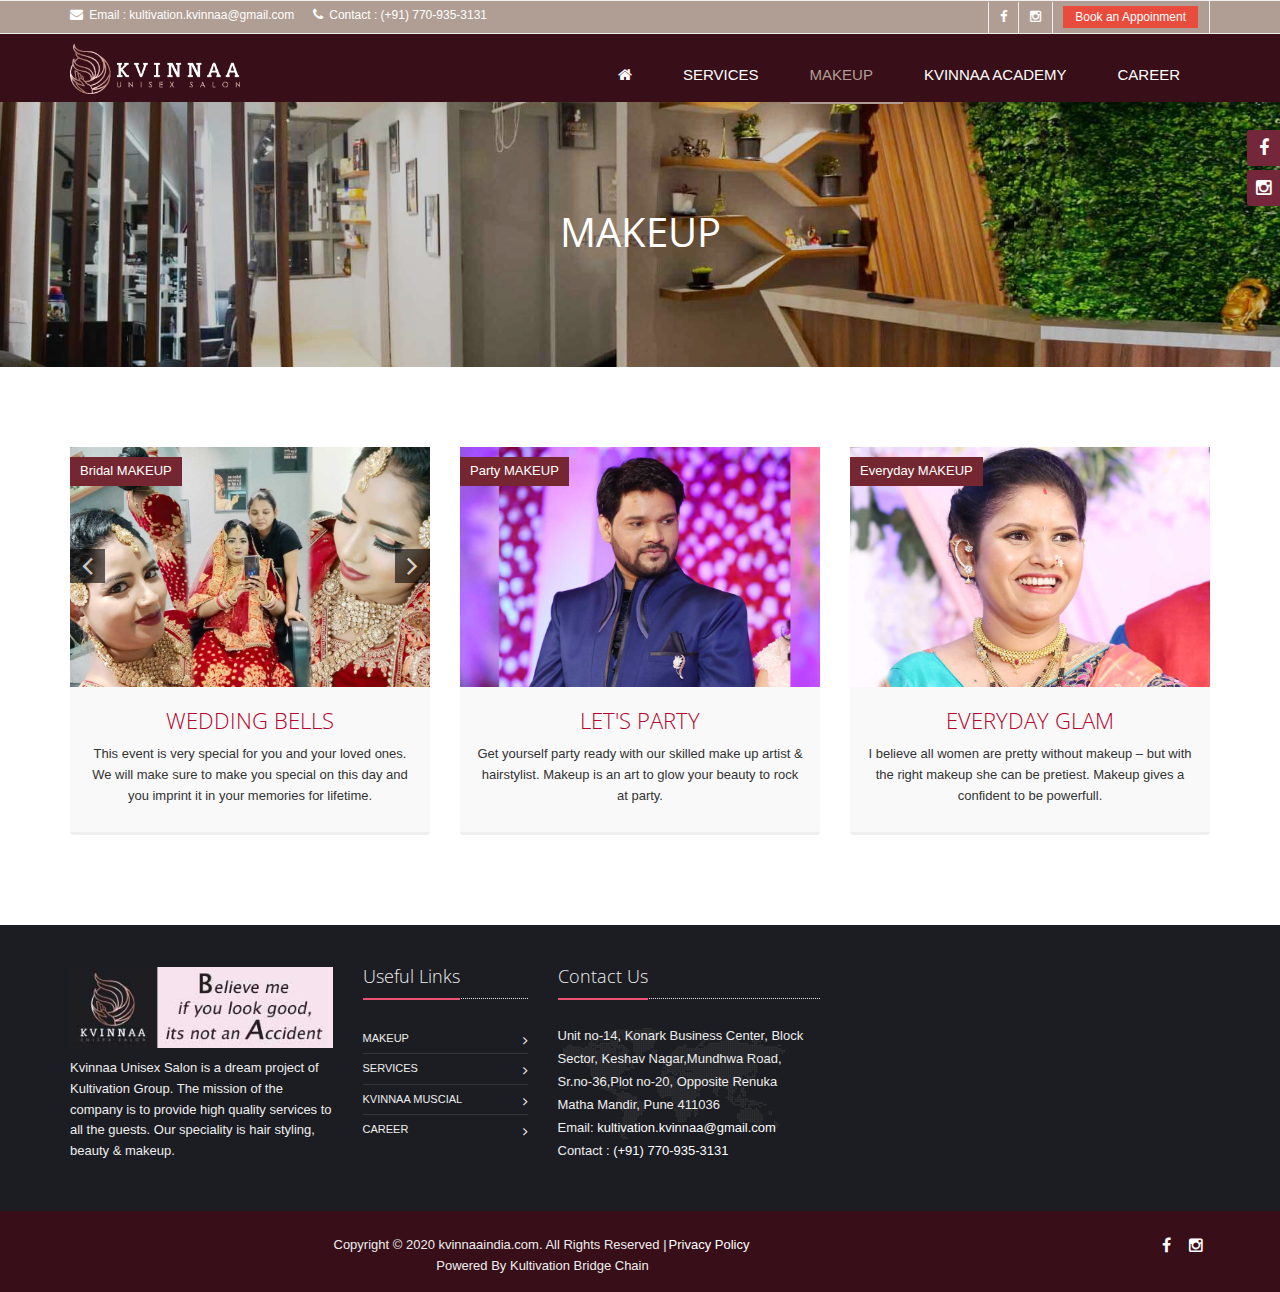
<file: makeup.html>
<!DOCTYPE html>
<html lang="en">
<head>
	<title>Kvinnaa | MAKEUP</title>

	<!-- Meta -->
	<meta charset="utf-8">
	<meta name="viewport" content="width=device-width, initial-scale=1.0">
	<meta name="description" content="">
	<meta name="author" content="">

	<!-- Favicon -->
	<link rel="shortcut icon" href="assets/img/favicon.ico" type="image/x-icon">
	<link rel="icon" href="assets/img/favicon.ico" type="image/x-icon">

	<!-- Web Fonts -->
	<link rel="stylesheet" href="http://fonts.googleapis.com/css?family=Open+Sans:400,300,600&amp;subset=cyrillic,latin">

	<!-- CSS Global Compulsory -->
	<link rel="stylesheet" href="assets/plugins/bootstrap/css/bootstrap.min.css">
	<link rel="stylesheet" href="assets/css/style.css">

	<!-- CSS Header and Footer -->
	<link rel="stylesheet" href="assets/css/headers/header-v1.css">
	<link rel="stylesheet" href="assets/css/footers/footer-v1.css">

	<!-- CSS Implementing Plugins -->
	<link rel="stylesheet" href="assets/plugins/animate.css">
	<link rel="stylesheet" href="assets/plugins/line-icons/line-icons.css">
	<link rel="stylesheet" href="assets/plugins/font-awesome/css/font-awesome.min.css">
	<link rel="stylesheet" href="assets/plugins/owl-carousel/owl-carousel/owl.carousel.css">

	<!-- CSS Theme -->
	<link rel="stylesheet" href="assets/css/theme-colors/default.css" id="style_color">
	<link rel="stylesheet" href="assets/css/theme-skins/dark.css">

	<!-- CSS Customization -->
	<link rel="stylesheet" href="assets/css/custom.css">

</head>

<body class="header-fixed header-fixed-space-default">
	<div class="wrapper">

		<!--=== Header v1 ===-->
		<div class="header-v1 header-sticky">
			<!-- Topbar -->
			<div class="topbar-v1">
				<div class="container">
					<div class="row">
						<div class="col-md-6">
							<ul class="list-inline top-v1-contacts">
								<li>
									<i class="fa fa-envelope"></i> Email : <a href="mailto:kultivation.kvinnaa@gmail.com" style="color:#fff;">kultivation.kvinnaa@gmail.com</a>
								</li>
								<li>
									<i class="fa fa-phone"></i> Contact : <a href="tel:770-935-3131" style="color:#fff;">(+91) 770-935-3131</a>
								</li>
							</ul>
						</div>

						<div class="col-md-6">
							<ul class="list-inline top-v1-data">
								<li><a href="https://www.facebook.com/kvinnaa/" target="_blank"><i class="fa fa-facebook"></i></a></li>
								<li><a href="https://www.instagram.com/kvinnaaindia/?hl=en" target="_blank"><i class="fa fa-instagram"></i></a></li>
								<li><a href="https://m.dingg.in/book?id=986481679&source=6"  class="btn-u btn-u-xs btn-u-red" type="button">Book an Appoinment</a></li>
								<!-- <li><a href="feedback.html"  class="btn-u btn-u-xs btn-u-red" type="button">FeedBack</a></li> -->
							</ul>
						</div>
					</div>
				</div>
			</div>
			<!-- End Topbar -->

			<!-- Navbar -->
			<div class="navbar navbar-default mega-menu" role="navigation">
				<div class="container">
					<!-- Brand and toggle get grouped for better mobile display -->
					<div class="navbar-header">
						<button type="button" class="navbar-toggle" data-toggle="collapse" data-target=".navbar-responsive-collapse">
							<span class="sr-only">Toggle navigation</span>
							<span class="fa fa-bars"></span>
						</button>
						<a class="navbar-brand" href="index.html">
							<img id="logo-header" src="assets/img/logo-kvinnaa.png" alt="Logo" height="50">
						</a>
					</div>

					<!-- Collect the nav links, forms, and other content for toggling -->
					<div class="collapse navbar-collapse mega-menu navbar-responsive-collapse">
						<ul class="nav navbar-nav">
							<!-- HOME --><li><a href="index.html"><i class="fa fa-home"></i></a></li><!-- End HOME -->
							<!-- SERVICES --><li><a href="services.html">SERVICES</a></li><!-- End SERVICES -->
							<!-- OFFERS <li><a href="offers.html">OFFERS</a></li> -->
							<!-- MAKEUP --><li class="active"><a href="makeup.html">MAKEUP</a></li><!-- End MAKEUP -->
							<!-- KVINNAA ACADEMY --><li><a href="kvinnaa-academy.html">KVINNAA ACADEMY</a></li><!-- End KVINNAA ACADEMY -->
							<!-- CAREER --><li><a href="career.html">CAREER</a></li><!-- End CAREER -->
						</ul>
					</div><!--/navbar-collapse-->
				</div>
			</div>
			<!-- End Navbar -->
		</div>
		<!--=== End Header v1 ===-->
		<div class="breadcrumbs-v3 img-v3 text-center">
			<div class="container">
				<h1>MAKEUP</h1>
			</div>
		</div>
		<!--=== Content ===-->

			<div class="container content-md">
			<ul class="row block-grid-v2">
				<li class="col-md-4 col-sm-6 md-margin-bottom-30">
					<div class="easy-block-v1">
						<div id="myCarousel" class="carousel slide carousel-v1">
						<div class="carousel-inner">

							<div class="item active">
								<img src="assets/img/mockup/bridal-makeup-img1.jpg" alt="">
							</div>
							<div class="item">
								<img src="assets/img/mockup/bridal-makeup-img1.jpg" alt="">
							</div>
						</div>

						<div class="carousel-arrow">
							<a class="left carousel-control" href="#myCarousel" data-slide="prev">
								<i class="fa fa-angle-left"></i>
							</a>
							<a class="right carousel-control" href="#myCarousel" data-slide="next">
								<i class="fa fa-angle-right"></i>
							</a>
						</div>
					</div>
					<div class="easy-block-v1-badge rgba-red">Bridal MAKEUP</div>

					</div>
					<div class="block-grid-v2-info rounded-bottom">
						<h3>WEDDING BELLS</h3>
						<p>This event is very special for you and your loved ones. We will make sure to make you special on this day and you imprint it in your memories for lifetime.</p>

					</div>
				</li>
				<li class="col-md-4 col-sm-6 md-margin-bottom-30">
					<div class="easy-block-v1">
							<div id="myCarousel2" class="carousel slide carousel-v1">
						<div class="carousel-inner">

							<div class="item active">
								<img src="assets/img/mockup/party-makeup-img1.jpg" alt="">
							</div>

						</div>

						<!--<div class="carousel-arrow">
							<a class="left carousel-control" href="#myCarousel2" data-slide="prev">
								<i class="fa fa-angle-left"></i>
							</a>
							<a class="right carousel-control" href="#myCarousel2" data-slide="next">
								<i class="fa fa-angle-right"></i>
							</a>
						</div>-->
					</div>
						<div class="easy-block-v1-badge rgba-red">Party MAKEUP</div>
					</div>
					<div class="block-grid-v2-info rounded-bottom">
						<h3>LET'S PARTY</h3>
						<p>Get yourself party ready with our skilled make up artist &amp; hairstylist. Makeup is an art to glow your beauty to rock at party.</p>

					</div>
				</li>
				<li class="col-md-4 col-sm-12">
					<div  class="easy-block-v1">
					<div id="myCarousel3" class="carousel slide carousel-v1">
						<div class="carousel-inner">

							<div class="item active">
								<img src="assets/img/mockup/everyday-makeup-img1.jpg" alt="">
							</div>

						</div>

						<!--<div class="carousel-arrow">
							<a class="left carousel-control" href="#myCarousel3" data-slide="prev">
								<i class="fa fa-angle-left"></i>
							</a>
							<a class="right carousel-control" href="#myCarousel3" data-slide="next">
								<i class="fa fa-angle-right"></i>
							</a>
						</div>-->
					</div>
						<div class="easy-block-v1-badge rgba-red">Everyday MAKEUP </div>
					</div>
					<div class="block-grid-v2-info rounded-bottom">
						<h3>EVERYDAY GLAM</h3>
						<p>I believe all women are pretty without makeup – but with the right makeup she can be pretiest. Makeup gives a confident to be powerfull.</p>

					</div>
				</li>
			</ul>

		</div>

		<!--=== End Content ===-->
		<!-- <div class="call-action-v1 bg-grey"> -->
			<!-- <div class="container"> -->
				<!-- <div class="call-action-v1-box"> -->
					<!-- <div class="call-action-v1-in"> -->
						<!-- <p>Our company provides services related to music like Music classes at your door steps, corporate events and music shows for engagements, weddings, birthday parties and private parties.</p> -->
					<!-- </div> -->
					<!-- <div class="call-action-v1-in inner-btn page-scroll"> -->
						<!-- <a href="" class="btn-u btn-brd btn-brd-hover btn-u-dark btn-u-block">KVINNAA MUSICAL</a> -->
					<!-- </div> -->
				<!-- </div> -->
			<!-- </div> -->
		<!-- </div> -->

		<div class="footer-v1">
			<div class="footer">
				<div class="container">
					<div class="row">
						<!-- About -->
						<div class="col-md-3 md-margin-bottom-40">
							<a href="index.html"><img id="logo-footer" class="footer-logo" src="assets/img/footer-kvinnaa.jpg" alt="" width="100%"></a>
							<p>Kvinnaa Unisex Salon is a dream project of Kultivation Group. The mission of the company is to provide
							high quality services to all the guests. Our speciality is hair styling, beauty &amp; makeup. </p>

						</div><!--/col-md-3-->
						<!-- End About -->
						<!-- Link List -->
						<div class="col-md-2 md-margin-bottom-40">
							<div class="headline"><h2>Useful Links</h2></div>
							<ul class="list-unstyled link-list">
								<li><a href="makeup.html">Makeup</a><i class="fa fa-angle-right"></i></li>
								<!--<li><a href="offers.html">Offers</a><i class="fa fa-angle-right"></i></li>-->
								<li><a href="services.html">Services</a><i class="fa fa-angle-right"></i></li>
								<li><a href="#">Kvinnaa Muscial</a><i class="fa fa-angle-right"></i></li>
								<li><a href="career.html">Career</a><i class="fa fa-angle-right"></i></li>
							</ul>
						</div><!--/col-md-3-->
						<!-- End Link List -->
						<!-- Address -->
						<div class="col-md-3 map-img md-margin-bottom-40">
							<div class="headline"><h2>Contact Us</h2></div>
							<address class="md-margin-bottom-40">
								Unit no-14, Konark Business Center, Block<br>
								Sector, Keshav Nagar,Mundhwa Road,  <br>
								Sr.no-36,Plot no-20, Opposite Renuka <br>
								Matha Mandir, Pune 411036 <br>
								Email: <a href="mailto:kultivation.kvinnaa@gmail.com" class="">kultivation.kvinnaa@gmail.com</a><br>
								Contact : <a href="tel:770-935-3131">(+91) 770-935-3131</a>
							</address>
						</div><!--/col-md-3-->
						<!-- End Address -->
						<!-- Latest -->
						<div class="col-md-4 md-margin-bottom-40">
						<!-- Google Map -->
						<iframe src="https://www.google.com/maps/embed?pb=!1m18!1m12!1m3!1d3782.8726210299446!2d73.94347361472094!3d18.534657487400796!2m3!1f0!2f0!3f0!3m2!1i1024!2i768!4f13.1!3m3!1m2!1s0x3bc2c32d46d81b31%3A0xd5466c131f6fee0a!2sKvinnaa%20Unisex%20Salon%20(%20Men%20%2B%20Women%20%2B%20Kids)!5e0!3m2!1sen!2sin!4v1588263544608!5m2!1sen!2sin" width="100%" height="230" frameborder="0" style="border:0;" allowfullscreen="" aria-hidden="false" tabindex="0"></iframe>
						<!-- End Google Map -->
						</div>
						<!-- End Latest -->

					</div>
				</div>
			</div><!--/footer-->

			<div class="copyright">
				<div class="container">

					<div class="row">
						<div class="col-md-10 text-center">
							<p>
								Copyright © 2020 kvinnaaindia.com. All Rights Reserved |<a href="privacy-policy.html">Privacy Policy</a>  <br>
								Powered By Kultivation Bridge Chain
							</p>
						</div>

						<!-- Social Links -->
						<div class="col-md-2">
							<ul class="footer-socials list-inline">
								<li>
									<a href="https://www.facebook.com/kvinnaa/" target="_blank" class="tooltips" data-toggle="tooltip" data-placement="top" title="" data-original-title="Facebook">
										<i class="fa fa-facebook"></i>
									</a>
								</li>
								<li>
									<a href="https://www.instagram.com/kvinnaaindia/?hl=en" target="_blank" class="tooltips" data-toggle="tooltip" data-placement="top" title="" data-original-title="Instagram">
										<i class="fa fa-instagram"></i>
									</a>
								</li>
							</ul>
						</div>
						<!-- End Social Links -->
					</div>
				</div>
			</div><!--/copyright-->
		</div>
	</div><!--/wrapper-->
	<a href="https://www.facebook.com/kvinnaa/" target="_blank"><i class="style-switcher-btn fa fa-facebook hidden-xs"></i></a>
	<a href="https://www.instagram.com/kvinnaaindia/?hl=en" target="_blank"><i class="style-switcher-btn1 fa fa-instagram hidden-xs"></i></a>

	<!-- JS Global Compulsory -->
	<script type="text/javascript" src="assets/plugins/jquery/jquery.min.js"></script>
	<script type="text/javascript" src="assets/plugins/jquery/jquery-migrate.min.js"></script>
	<script type="text/javascript" src="assets/plugins/bootstrap/js/bootstrap.min.js"></script>
	<!-- JS Implementing Plugins -->
	<script type="text/javascript" src="assets/plugins/back-to-top.js"></script>
	<!--<script type="text/javascript" src="assets/plugins/smoothScroll.js"></script>-->
	<script type="text/javascript" src="assets/plugins/owl-carousel/owl-carousel/owl.carousel.js"></script>
	<!-- JS Customization -->
	<script type="text/javascript" src="assets/js/custom.js"></script>
	<!-- JS Page Level -->
	<script type="text/javascript" src="assets/js/app.js"></script>
	<script type="text/javascript" src="assets/js/plugins/owl-carousel.js"></script>
	<script type="text/javascript" src="assets/js/plugins/style-switcher.js"></script>

	<script type="text/javascript">

		jQuery(document).ready(function() {
			App.init();
			OwlCarousel.initOwlCarousel();
			StyleSwitcher.initStyleSwitcher();
		});
	</script>
</body>
</html>
</file>
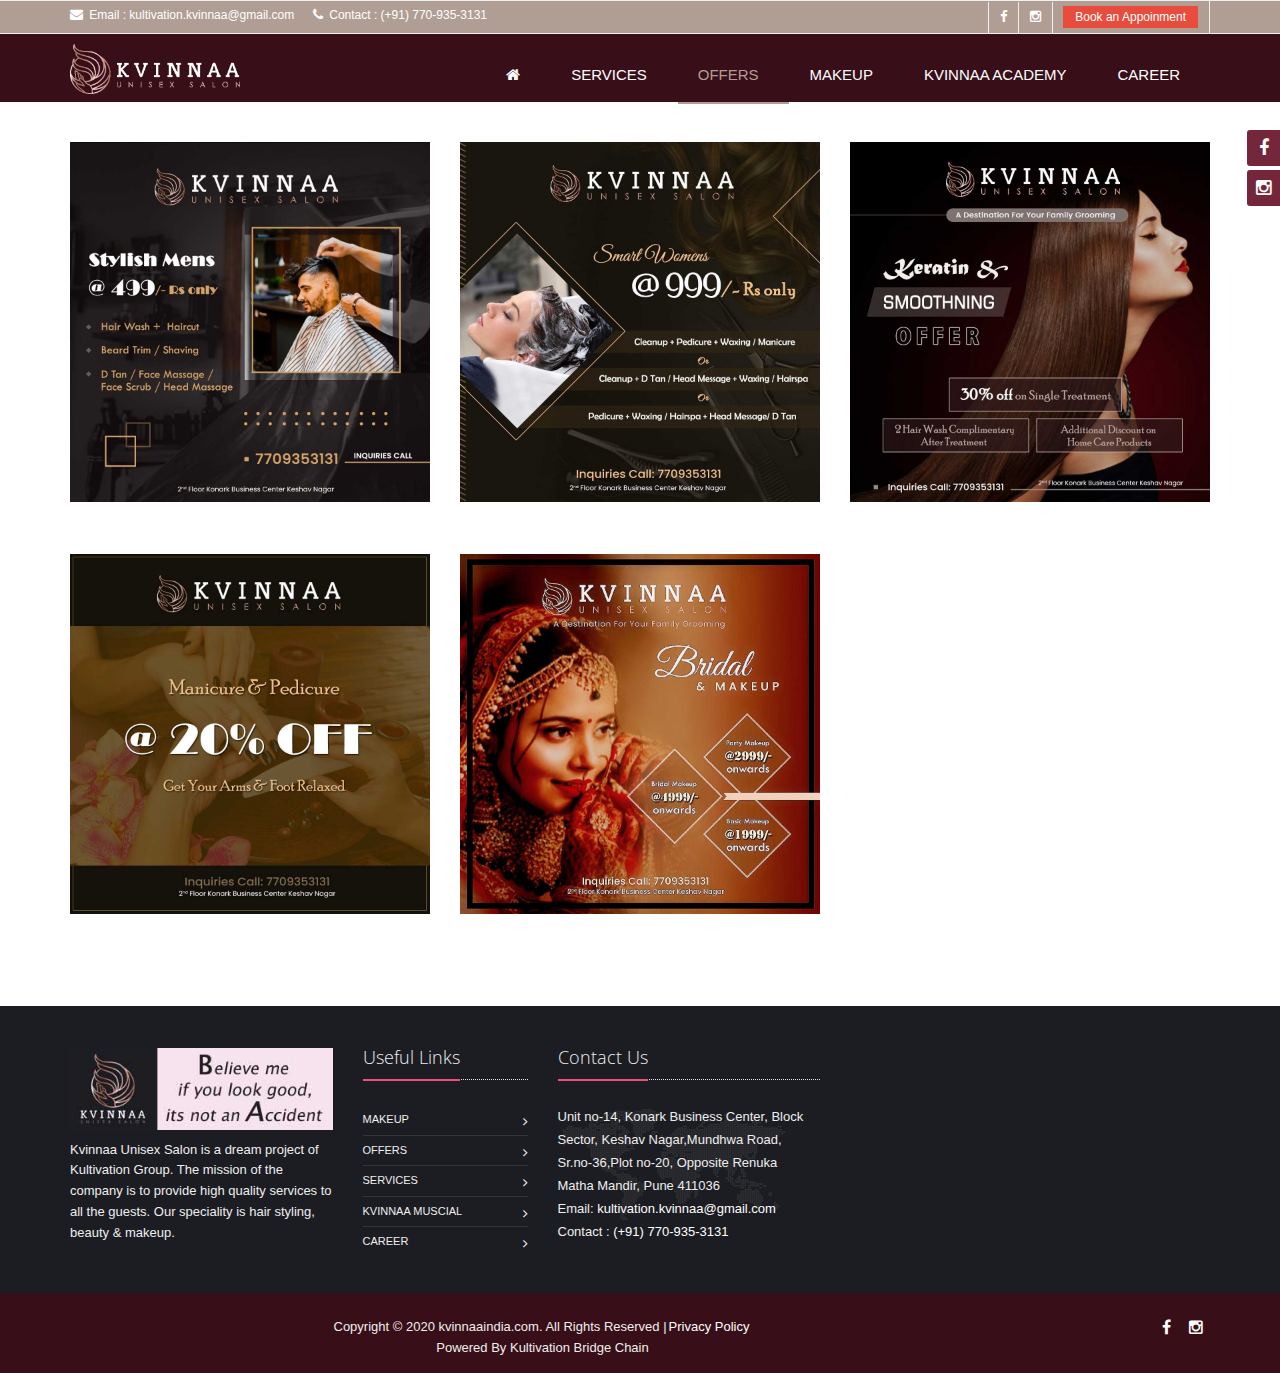
<file: offers.html>
<!DOCTYPE html>
<html lang="en">
<head>
	<title>Kvinnaa | OFFERS</title>

	<!-- Meta -->
	<meta charset="utf-8">
	<meta name="viewport" content="width=device-width, initial-scale=1.0">
	<meta name="description" content="">
	<meta name="author" content="">

	<!-- Favicon -->
	<link rel="shortcut icon" href="assets/img/favicon.ico" type="image/x-icon">
	<link rel="icon" href="assets/img/favicon.ico" type="image/x-icon">

	<!-- Web Fonts -->
	<link rel="stylesheet" href="http://fonts.googleapis.com/css?family=Open+Sans:400,300,600&amp;subset=cyrillic,latin">

	<!-- CSS Global Compulsory -->
	<link rel="stylesheet" href="assets/plugins/bootstrap/css/bootstrap.min.css">
	<link rel="stylesheet" href="assets/css/style.css">

	<!-- CSS Header and Footer -->
	<link rel="stylesheet" href="assets/css/headers/header-v1.css">
	<link rel="stylesheet" href="assets/css/footers/footer-v1.css">

	<!-- CSS Implementing Plugins -->
	<link rel="stylesheet" href="assets/plugins/animate.css">
	<link rel="stylesheet" href="assets/plugins/line-icons/line-icons.css">
	<link rel="stylesheet" href="assets/plugins/font-awesome/css/font-awesome.min.css">

	<!-- CSS Theme -->
	<link rel="stylesheet" href="assets/css/theme-colors/default.css" id="style_color">
	<link rel="stylesheet" href="assets/css/theme-skins/dark.css">

	<!-- CSS Customization -->
	<link rel="stylesheet" href="assets/css/custom.css">
</head>
<body class="header-fixed header-fixed-space-default">
	<div class="wrapper">
		<!--=== Header v1 ===-->
		<div class="header-v1 header-sticky">
			<!-- Topbar -->
			<div class="topbar-v1">
				<div class="container">
					<div class="row">
						<div class="col-md-6">
							<ul class="list-inline top-v1-contacts">
								<li>
									<i class="fa fa-envelope"></i> Email : <a href="mailto:kultivation.kvinnaa@gmail.com" style="color:#fff;">kultivation.kvinnaa@gmail.com</a>
								</li>
								<li>
									<i class="fa fa-phone"></i> Contact : <a href="tel:770-935-3131" style="color:#fff;">(+91) 770-935-3131</a>
								</li>
							</ul>
						</div>

						<div class="col-md-6">
							<ul class="list-inline top-v1-data">
								<li><a href="https://www.facebook.com/kvinnaa/" target="_blank"><i class="fa fa-facebook"></i></a></li>
								<li><a href="https://www.instagram.com/kvinnaaindia/?hl=en" target="_blank"><i class="fa fa-instagram"></i></a></li>
								<li><a href="https://m.dingg.in/book?id=986481679&source=6"  class="btn-u btn-u-xs btn-u-red" type="button">Book an Appoinment</a></li>
								<!-- <li><a href="feedback.html"  class="btn-u btn-u-xs btn-u-red" type="button">FeedBack</a></li> -->
							</ul>
						</div>
					</div>
				</div>
			</div>
			<!-- End Topbar -->

			<!-- Navbar -->
			<div class="navbar navbar-default mega-menu" role="navigation">
				<div class="container">
					<!-- Brand and toggle get grouped for better mobile display -->
					<div class="navbar-header">
						<button type="button" class="navbar-toggle" data-toggle="collapse" data-target=".navbar-responsive-collapse">
							<span class="sr-only">Toggle navigation</span>
							<span class="fa fa-bars"></span>
						</button>
						<a class="navbar-brand" href="index.html">
							<img id="logo-header" src="assets/img/logo-kvinnaa.png" alt="Logo" height="50">
						</a>
					</div>

					<!-- Collect the nav links, forms, and other content for toggling -->
					<div class="collapse navbar-collapse mega-menu navbar-responsive-collapse">
						<ul class="nav navbar-nav">
							<!-- HOME --><li><a href="index.html"><i class="fa fa-home"></i></a></li><!-- End HOME -->
							<!-- SERVICES --><li><a href="services.html">SERVICES</a></li><!-- End SERVICES -->
							<!-- OFFERS --><li class="active"><a href="offers.html">OFFERS</a></li><!-- End OFFERS -->
							<!-- MAKEUP --><li><a href="makeup.html">MAKEUP</a></li><!-- End MAKEUP -->
							<!-- KVINNAA ACADEMY --><li><a href="kvinnaa-academy.html">KVINNAA ACADEMY</a></li><!-- End KVINNAA ACADEMY -->
							<!-- CAREER --><li><a href="career.html">CAREER</a></li><!-- End CAREER -->
						</ul>
					</div><!--/navbar-collapse-->
				</div>
			</div>
			<!-- End Navbar -->
		</div>
		<!--=== End Header v1 ===-->

		<!--=== Content ===-->
		<div class="container content">
				<div class="row margin-bottom-40">
					<div class="col-md-4 col-sm-12 col-xs-12">
					<div class="thumbnails-v1">
						<div class="thumbnail-img">
							<img class="img-responsive" src="assets/img/offers/kvinnaaindia-offer-stylish-mens.jpg" alt="Stylish Mens">
						</div>
					</div>
					</div>
					<div class="col-md-4 col-sm-12 col-xs-12">
					<div class="thumbnails-v1">
						<div class="thumbnail-img">
						<img class="img-responsive" src="assets/img/offers/kvinnaaindia-offer-smart-womens.jpg" alt="Smart Womens">
						</div>
					</div>
					</div>
					<div class="col-md-4 col-sm-12 col-xs-12">
					<div class="thumbnails-v1">
						<div class="thumbnail-img">
						<img class="img-responsive" src="assets/img/offers/kvinnaaindia-offer-keratin-smoothing.jpg" alt="Keratin">
					</div>
					</div>
					</div>
				</div>
				<div class="row margin-bottom-40">
					<div class="col-md-4 col-sm-12 col-xs-12">
					<div class="thumbnails-v1">
						<div class="thumbnail-img">
						<img class="img-responsive" src="assets/img/offers/kvinnaaindia-offer-pedicure-manicure.jpg" alt="Pedicure">
						</div>
					</div>
					</div>
					<div class="col-md-4 col-sm-12 col-xs-12">
					<div class="thumbnails-v1">
						<div class="thumbnail-img">
						<img class="img-responsive" src="assets/img/offers/kvinnaaindia-offer-bridal-makeup.jpg" alt="Bridal Makeup">
					</div>
					</div>
					</div>
				</div>
		</div>
		<!--=== End Content ===-->
		<!-- <div class="call-action-v1 bg-grey"> -->
			<!-- <div class="container"> -->
				<!-- <div class="call-action-v1-box"> -->
					<!-- <div class="call-action-v1-in"> -->
						<!-- <p>Our company provides services related to music like Music classes at your door steps, corporate events and music shows for engagements, weddings, birthday parties and private parties.</p> -->
					<!-- </div> -->
					<!-- <div class="call-action-v1-in inner-btn page-scroll"> -->
						<!-- <a href="" class="btn-u btn-brd btn-brd-hover btn-u-dark btn-u-block">KVINNAA MUSICAL</a> -->
					<!-- </div> -->
				<!-- </div> -->
			<!-- </div> -->
		<!-- </div> -->

		<div class="footer-v1">
			<div class="footer">
				<div class="container">
					<div class="row">
						<!-- About -->
						<div class="col-md-3 md-margin-bottom-40">
							<a href="index.html"><img id="logo-footer" class="footer-logo" src="assets/img/footer-kvinnaa.jpg" alt="" width="100%"></a>
							<p>Kvinnaa Unisex Salon is a dream project of Kultivation Group. The mission of the company is to provide
							high quality services to all the guests. Our speciality is hair styling, beauty &amp; makeup. </p>

						</div><!--/col-md-3-->
						<!-- End About -->
						<!-- Link List -->
						<div class="col-md-2 md-margin-bottom-40">
							<div class="headline"><h2>Useful Links</h2></div>
							<ul class="list-unstyled link-list">
								<li><a href="makeup.html">Makeup</a><i class="fa fa-angle-right"></i></li>
								<li><a href="offers.html">Offers</a><i class="fa fa-angle-right"></i></li>
								<li><a href="services.html">Services</a><i class="fa fa-angle-right"></i></li>
								<li><a href="#">Kvinnaa Muscial</a><i class="fa fa-angle-right"></i></li>
								<li><a href="career.html">Career</a><i class="fa fa-angle-right"></i></li>
							</ul>
						</div><!--/col-md-3-->
						<!-- End Link List -->
						<!-- Address -->
						<div class="col-md-3 map-img md-margin-bottom-40">
							<div class="headline"><h2>Contact Us</h2></div>
							<address class="md-margin-bottom-40">
								Unit no-14, Konark Business Center, Block<br>
								Sector, Keshav Nagar,Mundhwa Road,  <br>
								Sr.no-36,Plot no-20, Opposite Renuka <br>
								Matha Mandir, Pune 411036 <br>
								Email: <a href="mailto:kultivation.kvinnaa@gmail.com" class="">kultivation.kvinnaa@gmail.com</a><br>
								Contact : <a href="tel:770-935-3131">(+91) 770-935-3131</a>
							</address>
						</div><!--/col-md-3-->
						<!-- End Address -->
						<!-- Latest -->
						<div class="col-md-4 md-margin-bottom-40">
						<!-- Google Map -->
						<iframe src="https://www.google.com/maps/embed?pb=!1m18!1m12!1m3!1d3782.8726210299446!2d73.94347361472094!3d18.534657487400796!2m3!1f0!2f0!3f0!3m2!1i1024!2i768!4f13.1!3m3!1m2!1s0x3bc2c32d46d81b31%3A0xd5466c131f6fee0a!2sKvinnaa%20Unisex%20Salon%20(%20Men%20%2B%20Women%20%2B%20Kids)!5e0!3m2!1sen!2sin!4v1588263544608!5m2!1sen!2sin" width="100%" height="230" frameborder="0" style="border:0;" allowfullscreen="" aria-hidden="false" tabindex="0"></iframe>
						<!-- End Google Map -->
						</div>
						<!-- End Latest -->

					</div>
				</div>
			</div><!--/footer-->

			<div class="copyright">
				<div class="container">

					<div class="row">
						<div class="col-md-10 text-center">
							<p>
								Copyright © 2020 kvinnaaindia.com. All Rights Reserved |<a href="privacy-policy.html">Privacy Policy</a>  <br>
								Powered By Kultivation Bridge Chain
							</p>
						</div>

						<!-- Social Links -->
						<div class="col-md-2">
							<ul class="footer-socials list-inline">
								<li>
									<a href="https://www.facebook.com/kvinnaa/" target="_blank" class="tooltips" data-toggle="tooltip" data-placement="top" title="" data-original-title="Facebook">
										<i class="fa fa-facebook"></i>
									</a>
								</li>
								<li>
									<a href="https://www.instagram.com/kvinnaaindia/?hl=en" target="_blank" class="tooltips" data-toggle="tooltip" data-placement="top" title="" data-original-title="Instagram">
										<i class="fa fa-instagram"></i>
									</a>
								</li>
							</ul>
						</div>
						<!-- End Social Links -->
					</div>
				</div>
			</div><!--/copyright-->
		</div>
	</div><!--/wrapper-->
	<a href="https://www.facebook.com/kvinnaa/" target="_blank"><i class="style-switcher-btn fa fa-facebook hidden-xs"></i></a>
	<a href="https://www.instagram.com/kvinnaaindia/?hl=en" target="_blank"><i class="style-switcher-btn1 fa fa-instagram hidden-xs"></i></a>

	<!-- JS Global Compulsory -->
	<script type="text/javascript" src="assets/plugins/jquery/jquery.min.js"></script>
	<script type="text/javascript" src="assets/plugins/jquery/jquery-migrate.min.js"></script>
	<script type="text/javascript" src="assets/plugins/bootstrap/js/bootstrap.min.js"></script>
	<!-- JS Implementing Plugins -->
	<script type="text/javascript" src="assets/plugins/back-to-top.js"></script>
	<!--<script type="text/javascript" src="assets/plugins/smoothScroll.js"></script>-->
	<!-- JS Customization -->
	<script type="text/javascript" src="assets/js/custom.js"></script>
	<!-- JS Page Level -->
	<script type="text/javascript" src="assets/js/app.js"></script>
	<script type="text/javascript" src="assets/js/plugins/style-switcher.js"></script>
	<script type="text/javascript">
		jQuery(document).ready(function() {
			App.init();
			StyleSwitcher.initStyleSwitcher();
		});
	</script>
</body>
</html>
</file>
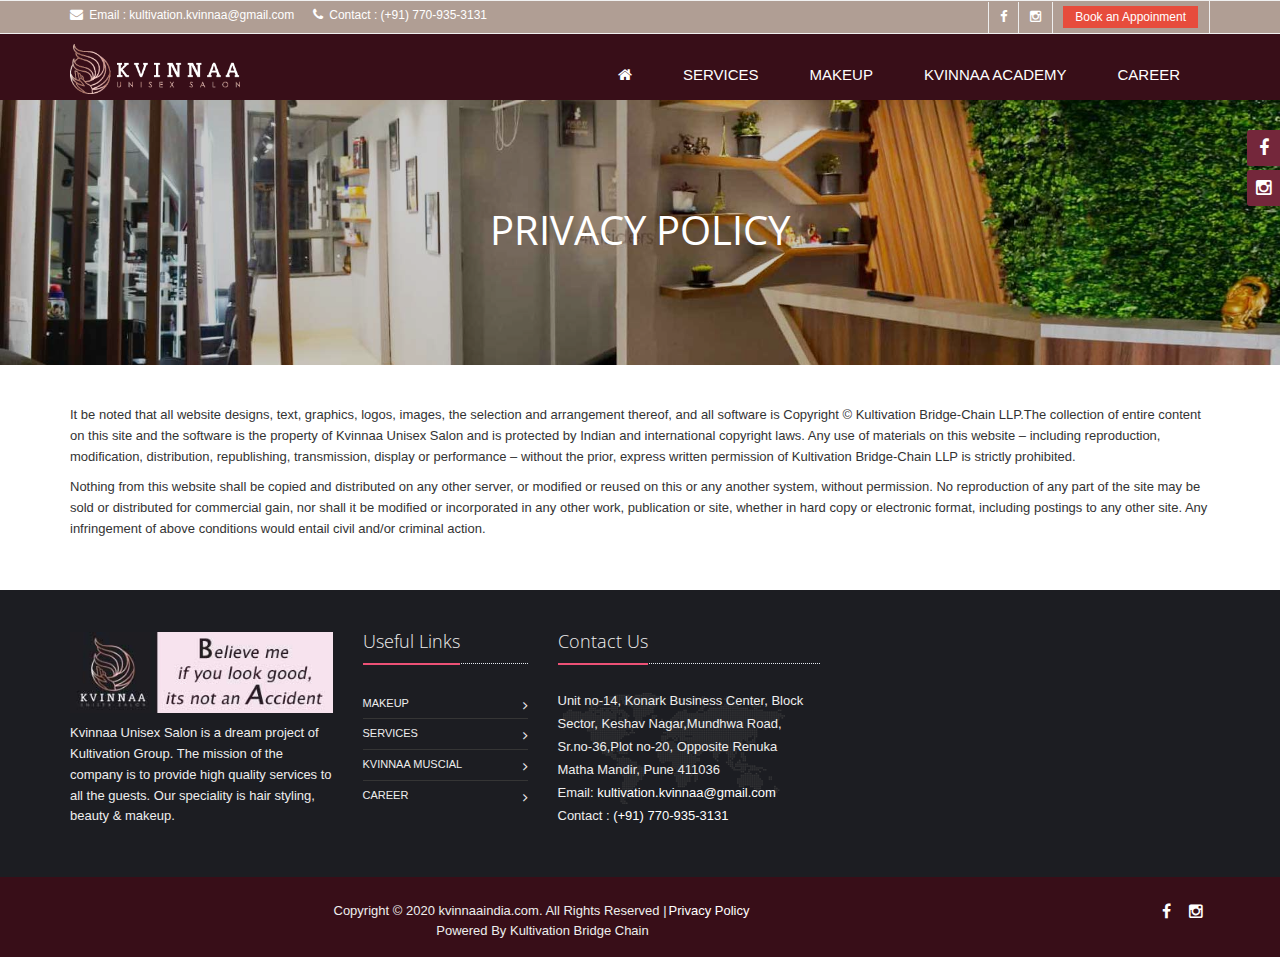
<file: privacy-policy.html>
<!DOCTYPE html>
<html lang="en">
<head>
	<title>Kvinnaa | Privacy Policy</title>

	<!-- Meta -->
	<meta charset="utf-8">
	<meta name="viewport" content="width=device-width, initial-scale=1.0">
	<meta name="description" content="">
	<meta name="author" content="">

	<!-- Favicon -->
	<link rel="shortcut icon" href="assets/img/favicon.ico" type="image/x-icon">
	<link rel="icon" href="assets/img/favicon.ico" type="image/x-icon">

	<!-- Web Fonts -->
	<link rel="stylesheet" href="http://fonts.googleapis.com/css?family=Open+Sans:400,300,600&amp;subset=cyrillic,latin">

	<!-- CSS Global Compulsory -->
	<link rel="stylesheet" href="assets/plugins/bootstrap/css/bootstrap.min.css">
	<link rel="stylesheet" href="assets/css/style.css">

	<!-- CSS Header and Footer -->
	<link rel="stylesheet" href="assets/css/headers/header-v1.css">
	<link rel="stylesheet" href="assets/css/footers/footer-v1.css">

	<!-- CSS Implementing Plugins -->
	<link rel="stylesheet" href="assets/plugins/animate.css">
	<link rel="stylesheet" href="assets/plugins/line-icons/line-icons.css">
	<link rel="stylesheet" href="assets/plugins/font-awesome/css/font-awesome.min.css">

	<!-- CSS Theme -->
	<link rel="stylesheet" href="assets/css/theme-colors/default.css" id="style_color">
	<link rel="stylesheet" href="assets/css/theme-skins/dark.css">

	<!-- CSS Customization -->
	<link rel="stylesheet" href="assets/css/custom.css">
</head>

<body class="header-fixed header-fixed-space-default">
	<div class="wrapper">

		<!--=== Header v1 ===-->
		<div class="header-v1 header-sticky">
			<!-- Topbar -->
			<div class="topbar-v1">
				<div class="container">
					<div class="row">
						<div class="col-md-6">
							<ul class="list-inline top-v1-contacts">
								<li>
									<i class="fa fa-envelope"></i> Email : <a href="mailto:kultivation.kvinnaa@gmail.com" style="color:#fff;">kultivation.kvinnaa@gmail.com</a>
								</li>
								<li>
									<i class="fa fa-phone"></i> Contact : <a href="tel:770-935-3131" style="color:#fff;">(+91) 770-935-3131</a>
								</li>
							</ul>
						</div>

						<div class="col-md-6">
							<ul class="list-inline top-v1-data">
								<li><a href="https://www.facebook.com/kvinnaa/" target="_blank"><i class="fa fa-facebook"></i></a></li>
								<li><a href="https://www.instagram.com/kvinnaaindia/?hl=en" target="_blank"><i class="fa fa-instagram"></i></a></li>
								<li><a href="https://m.dingg.in/book?id=986481679&source=6"  class="btn-u btn-u-xs btn-u-red" type="button">Book an Appoinment</a></li>
								<!-- <li><a href="feedback.html"  class="btn-u btn-u-xs btn-u-red" type="button">FeedBack</a></li> -->
							</ul>
						</div>
					</div>
				</div>
			</div>
			<!-- End Topbar -->

			<!-- Navbar -->
			<div class="navbar navbar-default mega-menu" role="navigation">
				<div class="container">
					<!-- Brand and toggle get grouped for better mobile display -->
					<div class="navbar-header">
						<button type="button" class="navbar-toggle" data-toggle="collapse" data-target=".navbar-responsive-collapse">
							<span class="sr-only">Toggle navigation</span>
							<span class="fa fa-bars"></span>
						</button>
						<a class="navbar-brand" href="index.html">
							<img id="logo-header" src="assets/img/logo-kvinnaa.png" alt="Logo" height="50">
						</a>
					</div>

					<!-- Collect the nav links, forms, and other content for toggling -->
					<div class="collapse navbar-collapse mega-menu navbar-responsive-collapse">
						<ul class="nav navbar-nav">
							<!-- HOME --><li><a href="index.html"><i class="fa fa-home"></i></a></li><!-- End HOME -->
							<!-- SERVICES --><li><a href="services.html">SERVICES</a></li><!-- End SERVICES -->
							<!-- OFFERS <li><a href="offers.html">OFFERS</a></li> -->
							<!-- MAKEUP --><li><a href="makeup.html">MAKEUP</a></li><!-- End MAKEUP -->
							<!-- KVINNAA ACADEMY --><li><a href="kvinnaa-academy.html">KVINNAA ACADEMY</a></li><!-- End KVINNAA ACADEMY -->
							<!-- CAREER --><li><a href="career.html">CAREER</a></li><!-- End CAREER -->
						</ul>
					</div><!--/navbar-collapse-->
				</div>
			</div>
			<!-- End Navbar -->
		</div>
		<!--=== End Header v1 ===-->
			<div class="breadcrumbs-v3 img-v3 text-center">
			<div class="container">
				<h1>PRIVACY POLICY</h1>
			</div>
		</div>
		<div class="container content">
			<div class="row-fluid privacy">
				<p>It be noted that all website designs, text, graphics, logos, images, the selection and arrangement thereof, and all software is
				Copyright © Kultivation Bridge-Chain LLP.The collection of entire content on this site and the software is the property of Kvinnaa Unisex Salon
				and is protected by Indian and international copyright laws. Any use of materials on this website – including reproduction, modification,
				distribution, republishing, transmission, display or performance – without the prior, express written permission of Kultivation Bridge-Chain LLP
				is strictly prohibited.</p>
				<p>Nothing from this website shall be copied and distributed on any other server, or modified or reused on this or any another system, without
				permission. No reproduction of any part of the site may be sold or distributed for commercial gain, nor shall it be modified or incorporated
				in any other work, publication or site, whether in hard copy or electronic format, including postings to any other site. Any infringement of
				above conditions would entail civil and/or criminal action.
				</p>
			</div>
		</div>

		<div class="footer-v1">
			<div class="footer">
				<div class="container">
					<div class="row">
						<!-- About -->
						<div class="col-md-3 md-margin-bottom-40">
							<a href="index.html"><img id="logo-footer" class="footer-logo" src="assets/img/footer-kvinnaa.jpg" alt="" width="100%"></a>
							<p>Kvinnaa Unisex Salon is a dream project of Kultivation Group. The mission of the company is to provide
							high quality services to all the guests. Our speciality is hair styling, beauty &amp; makeup. </p>

						</div><!--/col-md-3-->
						<!-- End About -->
						<!-- Link List -->
						<div class="col-md-2 md-margin-bottom-40">
							<div class="headline"><h2>Useful Links</h2></div>
							<ul class="list-unstyled link-list">
								<li><a href="makeup.html">Makeup</a><i class="fa fa-angle-right"></i></li>
								<!--<li><a href="offers.html">Offers</a><i class="fa fa-angle-right"></i></li>-->
								<li><a href="services.html">Services</a><i class="fa fa-angle-right"></i></li>
								<li><a href="#">Kvinnaa Muscial</a><i class="fa fa-angle-right"></i></li>
								<li><a href="career.html">Career</a><i class="fa fa-angle-right"></i></li>
							</ul>
						</div><!--/col-md-3-->
						<!-- End Link List -->
						<!-- Address -->
						<div class="col-md-3 map-img md-margin-bottom-40">
							<div class="headline"><h2>Contact Us</h2></div>
							<address class="md-margin-bottom-40">
								Unit no-14, Konark Business Center, Block<br>
								Sector, Keshav Nagar,Mundhwa Road,  <br>
								Sr.no-36,Plot no-20, Opposite Renuka <br>
								Matha Mandir, Pune 411036 <br>
								Email: <a href="mailto:kultivation.kvinnaa@gmail.com" class="">kultivation.kvinnaa@gmail.com</a><br>
								Contact : <a href="tel:770-935-3131">(+91) 770-935-3131</a>
							</address>
						</div><!--/col-md-3-->
						<!-- End Address -->
						<!-- Latest -->
						<div class="col-md-4 md-margin-bottom-40">
						<!-- Google Map -->
						<iframe src="https://www.google.com/maps/embed?pb=!1m18!1m12!1m3!1d3782.8726210299446!2d73.94347361472094!3d18.534657487400796!2m3!1f0!2f0!3f0!3m2!1i1024!2i768!4f13.1!3m3!1m2!1s0x3bc2c32d46d81b31%3A0xd5466c131f6fee0a!2sKvinnaa%20Unisex%20Salon%20(%20Men%20%2B%20Women%20%2B%20Kids)!5e0!3m2!1sen!2sin!4v1588263544608!5m2!1sen!2sin" width="100%" height="230" frameborder="0" style="border:0;" allowfullscreen="" aria-hidden="false" tabindex="0"></iframe>
						<!-- End Google Map -->
						</div>
						<!-- End Latest -->

					</div>
				</div>
			</div><!--/footer-->

			<div class="copyright">
				<div class="container">

					<div class="row">
						<div class="col-md-10 text-center">
							<p>
								Copyright © 2020 kvinnaaindia.com. All Rights Reserved |<a href="privacy-policy.html">Privacy Policy</a>  <br>
								Powered By Kultivation Bridge Chain
							</p>
						</div>

						<!-- Social Links -->
						<div class="col-md-2">
							<ul class="footer-socials list-inline">
								<li>
									<a href="https://www.facebook.com/kvinnaa/" target="_blank" class="tooltips" data-toggle="tooltip" data-placement="top" title="" data-original-title="Facebook">
										<i class="fa fa-facebook"></i>
									</a>
								</li>
								<li>
									<a href="https://www.instagram.com/kvinnaaindia/?hl=en" target="_blank" class="tooltips" data-toggle="tooltip" data-placement="top" title="" data-original-title="Instagram">
										<i class="fa fa-instagram"></i>
									</a>
								</li>
							</ul>
						</div>
						<!-- End Social Links -->
					</div>
				</div>
			</div><!--/copyright-->
		</div>
	</div><!--/wrapper-->
	<a href="https://www.facebook.com/kvinnaa/" target="_blank"><i class="style-switcher-btn fa fa-facebook hidden-xs"></i></a>
	<a href="https://www.instagram.com/kvinnaaindia/?hl=en" target="_blank"><i class="style-switcher-btn1 fa fa-instagram hidden-xs"></i></a>

	<!-- JS Global Compulsory -->
	<script type="text/javascript" src="assets/plugins/jquery/jquery.min.js"></script>
	<script type="text/javascript" src="assets/plugins/jquery/jquery-migrate.min.js"></script>
	<script type="text/javascript" src="assets/plugins/bootstrap/js/bootstrap.min.js"></script>
	<!-- JS Implementing Plugins -->
	<script type="text/javascript" src="assets/plugins/back-to-top.js"></script>
	<!--<script type="text/javascript" src="assets/plugins/smoothScroll.js"></script>-->
	<script type="text/javascript" src="assets/plugins/jquery.parallax.js"></script>
	<script type="text/javascript" src="assets/plugins/counter/waypoints.min.js"></script>
	<script type="text/javascript" src="assets/plugins/counter/jquery.counterup.min.js"></script>
	<!-- JS Customization -->
	<script type="text/javascript" src="assets/js/custom.js"></script>
	<!-- JS Page Level -->
	<script type="text/javascript" src="assets/js/app.js"></script>
	<script type="text/javascript" src="assets/js/plugins/style-switcher.js"></script>
	<script type="text/javascript">
		jQuery(document).ready(function() {
			App.init();
			App.initCounter();
			App.initParallaxBg();
			StyleSwitcher.initStyleSwitcher();

		});
	</script>
</body>
</html>
</file>
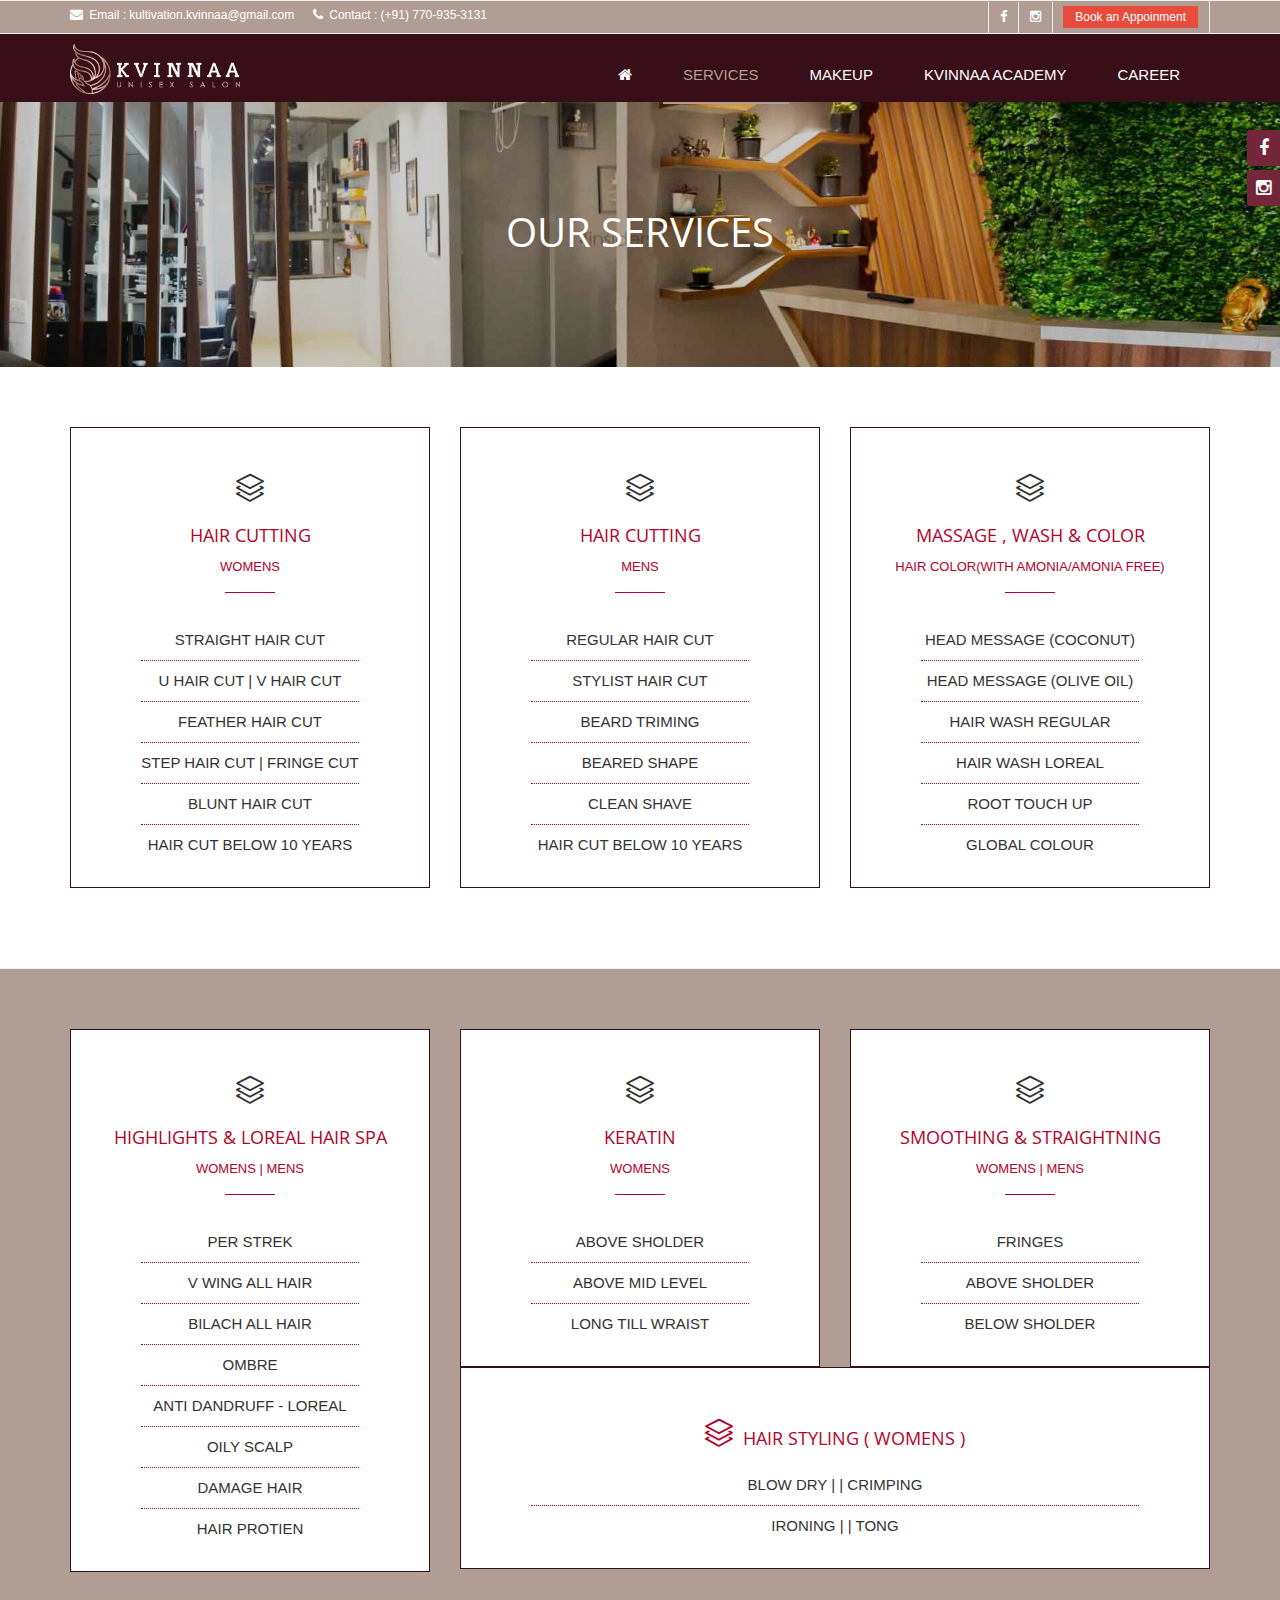
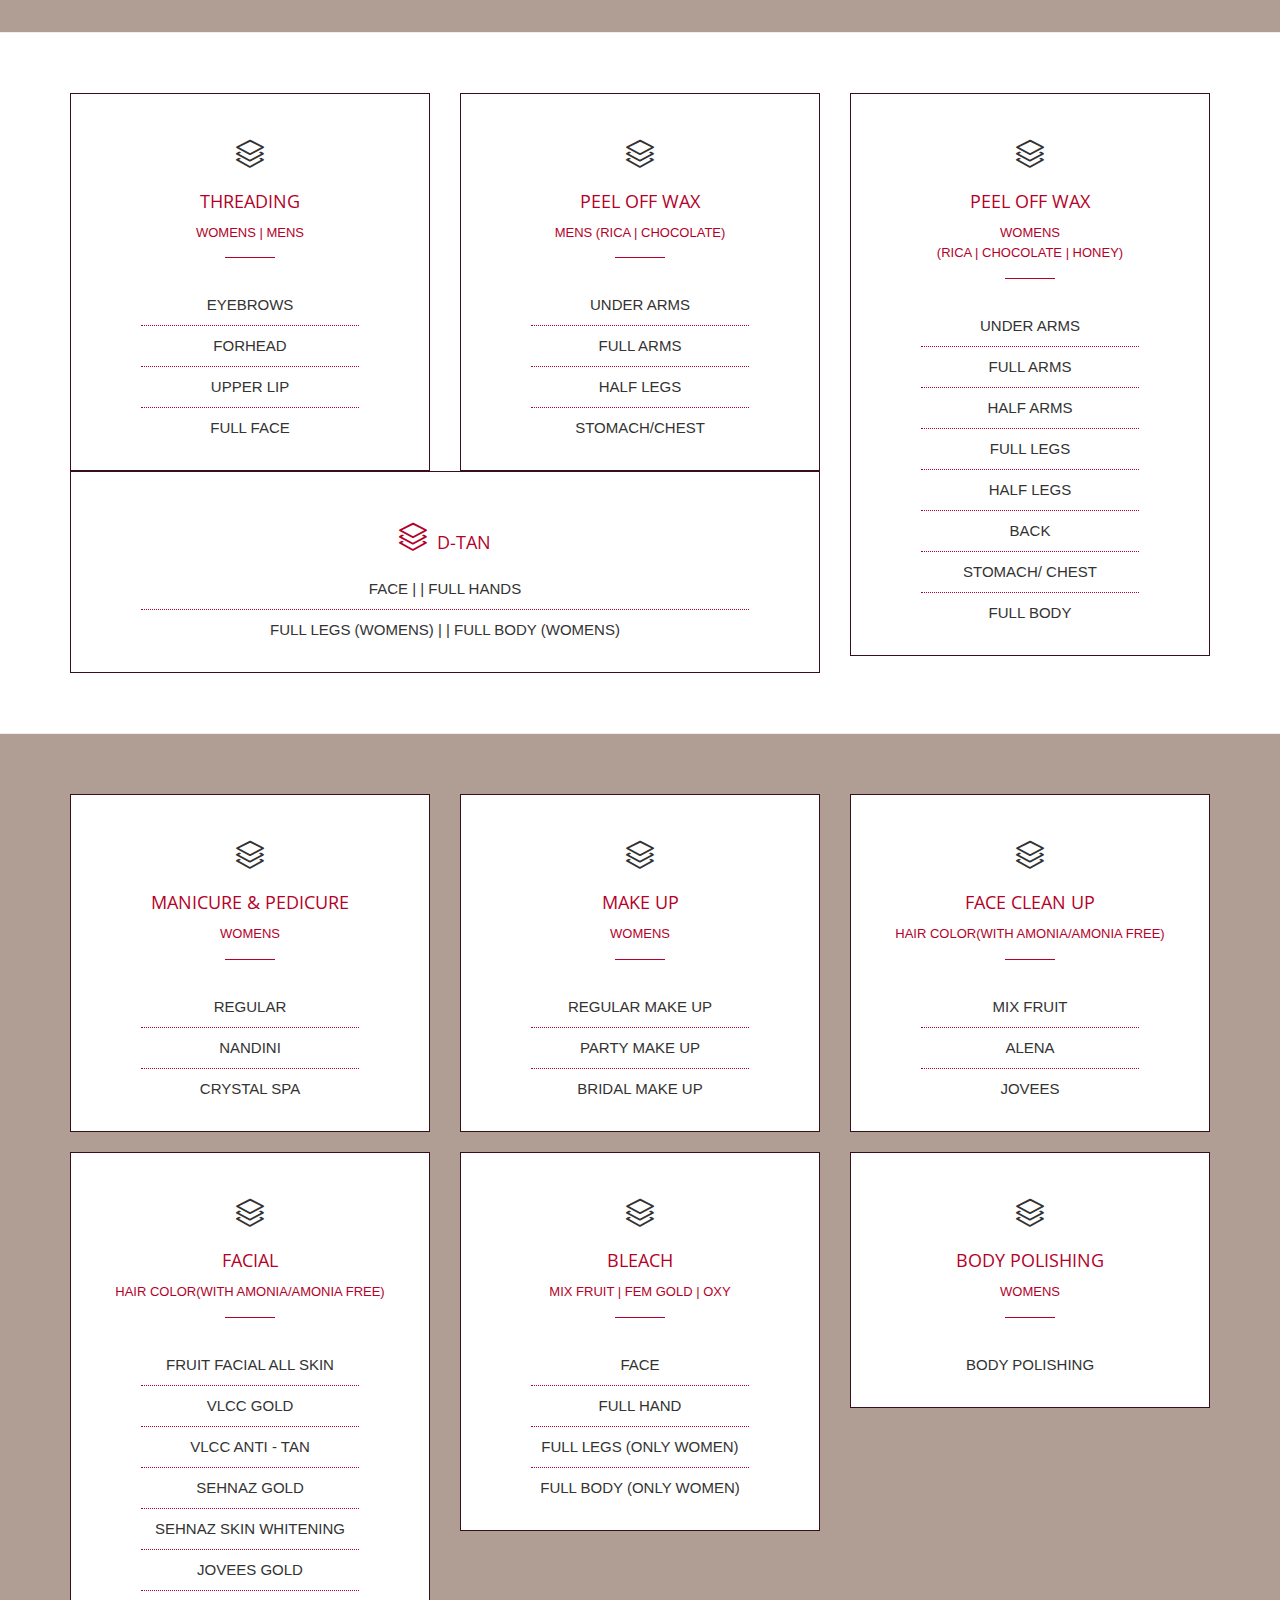
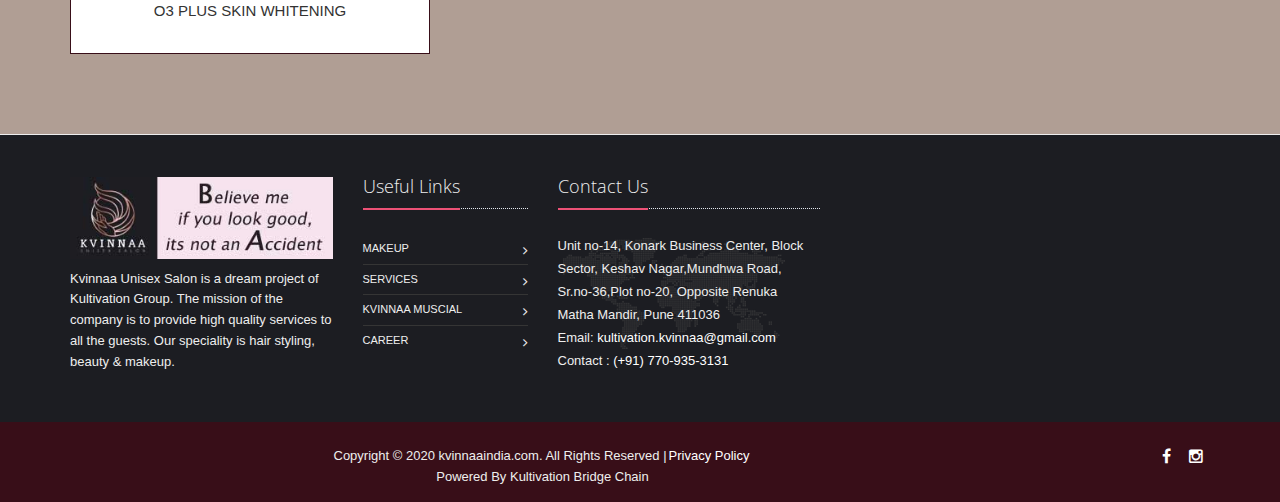
<file: services.html>
<!DOCTYPE html>
<html lang="en">
<head>
	<title>Kvinnaa | SERVICES</title>

	<!-- Meta -->
	<meta charset="utf-8">
	<meta name="viewport" content="width=device-width, initial-scale=1.0">
	<meta name="description" content="">
	<meta name="author" content="">

	<!-- Favicon -->
	<link rel="shortcut icon" href="assets/img/favicon.ico" type="image/x-icon">
	<link rel="icon" href="assets/img/favicon.ico" type="image/x-icon">

	<!-- Web Fonts -->
	<link rel="stylesheet" href="http://fonts.googleapis.com/css?family=Open+Sans:400,300,600&amp;subset=cyrillic,latin">

	<!-- CSS Global Compulsory -->
	<link rel="stylesheet" href="assets/plugins/bootstrap/css/bootstrap.min.css">
	<link rel="stylesheet" href="assets/css/style.css">

	<!-- CSS Header and Footer -->
	<link rel="stylesheet" href="assets/css/headers/header-v1.css">
	<link rel="stylesheet" href="assets/css/footers/footer-v1.css">

	<!-- CSS Implementing Plugins -->
	<link rel="stylesheet" href="assets/plugins/animate.css">
	<link rel="stylesheet" href="assets/plugins/line-icons/line-icons.css">
	<link rel="stylesheet" href="assets/plugins/font-awesome/css/font-awesome.min.css">

	<!-- CSS Theme -->
	<link rel="stylesheet" href="assets/css/theme-colors/default.css" id="style_color">
	<link rel="stylesheet" href="assets/css/theme-skins/dark.css">

	<!-- CSS Customization -->
	<link rel="stylesheet" href="assets/css/custom.css">
</head>

<body class="header-fixed header-fixed-space-default">
	<div class="wrapper">

		<!--=== Header v1 ===-->
		<div class="header-v1 header-sticky">
			<!-- Topbar -->
			<div class="topbar-v1">
				<div class="container">
					<div class="row">
						<div class="col-md-6">
							<ul class="list-inline top-v1-contacts">
								<li>
									<i class="fa fa-envelope"></i> Email : <a href="mailto:kultivation.kvinnaa@gmail.com" style="color:#fff;">kultivation.kvinnaa@gmail.com</a>
								</li>
								<li>
									<i class="fa fa-phone"></i> Contact : <a href="tel:770-935-3131" style="color:#fff;">(+91) 770-935-3131</a>
								</li>
							</ul>
						</div>

						<div class="col-md-6">
							<ul class="list-inline top-v1-data">
								<li><a href="https://www.facebook.com/kvinnaa/" target="_blank"><i class="fa fa-facebook"></i></a></li>
								<li><a href="https://www.instagram.com/kvinnaaindia/?hl=en" target="_blank"><i class="fa fa-instagram"></i></a></li>
								<li><a href="https://m.dingg.in/book?id=986481679&source=6"  class="btn-u btn-u-xs btn-u-red" type="button">Book an Appoinment</a></li>
								<!-- <li><a href="feedback.html"  class="btn-u btn-u-xs btn-u-red" type="button">FeedBack</a></li> -->
							</ul>
						</div>
					</div>
				</div>
			</div>
			<!-- End Topbar -->

			<!-- Navbar -->
			<div class="navbar navbar-default mega-menu" role="navigation">
				<div class="container">
					<!-- Brand and toggle get grouped for better mobile display -->
					<div class="navbar-header">
						<button type="button" class="navbar-toggle" data-toggle="collapse" data-target=".navbar-responsive-collapse">
							<span class="sr-only">Toggle navigation</span>
							<span class="fa fa-bars"></span>
						</button>
						<a class="navbar-brand" href="index.html">
							<img id="logo-header" src="assets/img/logo-kvinnaa.png" alt="Logo" height="50">
						</a>
					</div>

					<!-- Collect the nav links, forms, and other content for toggling -->
					<div class="collapse navbar-collapse mega-menu navbar-responsive-collapse">
						<ul class="nav navbar-nav">
							<!-- HOME --><li><a href="index.html"><i class="fa fa-home"></i></a></li><!-- End HOME -->
							<!-- SERVICES --><li class="active"><a href="services.html">SERVICES</a></li><!-- End SERVICES -->
								<!-- OFFERS <li><a href="offers.html">OFFERS</a></li> -->
							<!-- MAKEUP --><li><a href="makeup.html">MAKEUP</a></li><!-- End MAKEUP -->
							<!-- KVINNAA ACADEMY --><li><a href="kvinnaa-academy.html">KVINNAA ACADEMY</a></li><!-- End KVINNAA ACADEMY -->
							<!-- CAREER --><li><a href="career.html">CAREER</a></li><!-- End CAREER -->
						</ul>
					</div><!--/navbar-collapse-->
				</div>
			</div>
			<!-- End Navbar -->
		</div>
		<!--=== End Header v1 ===-->
			<div class="breadcrumbs-v3 img-v3 text-center">
			<div class="container">
				<h1>OUR SERVICES</h1>
			</div>
		</div>
		<!--=== Content ===-->
		<div class="container content-sm">
			<!-- Service Blcoks -->
			<div class="row service-box-v1 margin-bottom-20">
				<div class="col-md-4 col-sm-6 md-margin-bottom-20">
					<div class="service-block service-block-default no-margin-bottom">
						<i class="icon-lg rounded-x icon-line icon-layers"></i>
						<h2 class="heading-sm">HAIR CUTTING</h2>
						<p>WOMENS</p>
						<ul class="list-unstyled">
							<li>STRAIGHT HAIR CUT</li>
							<li>U HAIR CUT | V HAIR CUT</li>
							<li>FEATHER HAIR CUT</li>
							<li>STEP HAIR CUT | FRINGE CUT</li>
							<li>BLUNT HAIR CUT </li>
							<li>HAIR CUT BELOW 10 YEARS</li>
						</ul>
					</div>
				</div>
				<div class="col-md-4 col-sm-6 md-margin-bottom-20">
					<div class="service-block service-block-default no-margin-bottom">
						<i class="icon-lg rounded-x icon-line icon-layers"></i>
						<h2 class="heading-sm">HAIR CUTTING</h2>
						<p>MENS</p>
						<ul class="list-unstyled">
							<li>REGULAR HAIR CUT</li>
							<li>STYLIST HAIR CUT</li>
							<li>BEARD TRIMING</li>
							<li>BEARED SHAPE</li>
							<li>CLEAN SHAVE</li>
							<li>HAIR CUT BELOW 10 YEARS</li>
						</ul>
					</div>
				</div>
				<div class="col-md-4 col-sm-12">
					<div class="service-block service-block-default no-margin-bottom">
						<i class="icon-lg rounded-x icon-line icon-layers"></i>
						<h2 class="heading-sm">MASSAGE , WASH &amp; COLOR</h2>
						<p>HAIR COLOR(WITH AMONIA/AMONIA FREE)</p>
						<ul class="list-unstyled">
							<li>HEAD MESSAGE (COCONUT)</li>
							<li>HEAD MESSAGE (OLIVE OIL)</li>
							<li>HAIR WASH REGULAR</li>
							<li>HAIR WASH LOREAL</li>
							<li>ROOT TOUCH UP</li>
							<li>GLOBAL COLOUR</li>
						</ul>
					</div>
				</div>
			</div>
			<!-- End Service Blcoks -->
		</div>
		<div class="bg-grey">
			<div class="container content-sm">
					<!-- Service Blcoks -->
			<div class="row service-box-v1">
				<div class="col-md-4 col-sm-6 md-margin-bottom-20">
					<div class="service-block service-block-default no-margin-bottom">
						<i class="icon-lg rounded-x icon-line icon-layers"></i>
						<h2 class="heading-sm">HIGHLIGHTS &amp; LOREAL HAIR SPA</h2>
						<p>WOMENS | MENS</p>
						<ul class="list-unstyled">
							<li>PER STREK</li>
							<li>V WING ALL HAIR</li>
							<li>BILACH ALL HAIR</li>
							<li>OMBRE</li>
							<li>ANTI DANDRUFF - LOREAL </li>
							<li>OILY SCALP </li>
							<li>DAMAGE HAIR </li>
							<li>HAIR PROTIEN</li>
						</ul>
					</div>
				</div>
				<div class="col-md-8">
					<div class="row">
					<div class="col-md-6 col-sm-6 md-margin-bottom-20">
					<div class="service-block service-block-default no-margin-bottom">
						<i class="icon-lg rounded-x icon-line icon-layers"></i>
						<h2 class="heading-sm">KERATIN</h2>
						<p>WOMENS</p>
						<ul class="list-unstyled">
							<li>ABOVE SHOLDER</li>
							<li>ABOVE MID LEVEL</li>
							<li>LONG TILL WRAIST</li>
						</ul>
					</div>
					</div>
					<div class="col-md-6 col-sm-12">
					<div class="service-block service-block-default no-margin-bottom">
						<i class="icon-lg rounded-x icon-line icon-layers"></i>
						<h2 class="heading-sm">SMOOTHING &amp; STRAIGHTNING</h2>
						<p>WOMENS | MENS</p>
						<ul class="list-unstyled">
							<li>FRINGES</li>
							<li>ABOVE SHOLDER</li>
							<li>BELOW SHOLDER</li>
						</ul>
					</div>
					</div>
					</div>
					<div class="col-12 no-gutter">
						<div class="service-block service-block-default no-margin-bottom">
							<h2 class="heading-sm"><i class="icon-lg rounded-x icon-line icon-layers"></i> HAIR STYLING ( WOMENS )</h2>
							<ul class="list-unstyled">
								<li>BLOW DRY | | CRIMPING </li>
								<li>IRONING | | TONG </li>
							</ul>
						</div>
					</div>
					</div>
				</div>
			</div>
			</div>
			<!-- Service Blocks -->
			<div class="container content-sm">
			<div class="row service-box-v1">
				<div class="col-md-8">
					<div class="row">
					<div class="col-md-6 col-sm-6 md-margin-bottom-20">
					<div class="service-block service-block-default no-margin-bottom">
						<i class="icon-lg rounded-x icon-line icon-layers"></i>
						<h2 class="heading-sm">THREADING</h2>
						<p>WOMENS | MENS</p>
						<ul class="list-unstyled">
							<li>EYEBROWS</li>
							<li>FORHEAD</li>
							<li>UPPER LIP</li>
							<li>FULL FACE</li>
						</ul>
					</div>
					</div>
					<div class="col-md-6 col-sm-12">
					<div class="service-block service-block-default no-margin-bottom">
						<i class="icon-lg rounded-x icon-line icon-layers"></i>
						<h2 class="heading-sm">PEEL OFF WAX</h2>
						<p>MENS (RICA | CHOCOLATE)</p>
						<ul class="list-unstyled">
							<li>UNDER ARMS</li>
							<li>FULL ARMS</li>
							<li>HALF LEGS</li>
							<li>STOMACH/CHEST</li>
						</ul>
					</div>
					</div>
					</div>
					<div class="col-12 no-gutter">
						<div class="service-block service-block-default no-margin-bottom">
							<h2 class="heading-sm"><i class="icon-lg rounded-x icon-line icon-layers"></i> D-TAN</h2>
							<ul class="list-unstyled">
								<li>FACE | | FULL HANDS </li>
								<li>FULL LEGS (WOMENS) | | FULL BODY (WOMENS) </li>
							</ul>
						</div>
					</div>
					</div>
					<div class="col-md-4 col-sm-6 md-margin-bottom-20">
					<div class="service-block service-block-default no-margin-bottom">
						<i class="icon-lg rounded-x icon-line icon-layers"></i>
						<h2 class="heading-sm">PEEL OFF WAX</h2>
						<p>WOMENS <br>(RICA | CHOCOLATE | HONEY)</p>
						<ul class="list-unstyled">
							<li>UNDER ARMS</li>
							<li>FULL ARMS</li>
							<li>HALF ARMS</li>
							<li>FULL LEGS</li>
							<li>HALF LEGS</li>
							<li>BACK</li>
							<li>STOMACH/ CHEST</li>
							<li>FULL BODY</li>
						</ul>
					</div>
				</div>
				</div>
		</div>
		<!-- End Service Blocks -->
		<!--=== End Content ===-->
		<div class="bg-grey">
		<div class="container content-sm">
			<!-- Service Blocks -->
			<div class="row service-box-v1 margin-bottom-20">
				<div class="col-md-4 col-sm-6 md-margin-bottom-20">
					<div class="service-block service-block-default no-margin-bottom">
						<i class="icon-lg rounded-x icon-line icon-layers"></i>
						<h2 class="heading-sm">MANICURE &amp; PEDICURE</h2>
						<p>WOMENS</p>
						<ul class="list-unstyled">
							<li>REGULAR</li>
							<li>NANDINI</li>
							<li>CRYSTAL SPA</li>
						</ul>
					</div>
				</div>
				<div class="col-md-4 col-sm-6 md-margin-bottom-20">
					<div class="service-block service-block-default no-margin-bottom">
						<i class="icon-lg rounded-x icon-line icon-layers"></i>
						<h2 class="heading-sm">MAKE UP</h2>
						<p>WOMENS</p>
						<ul class="list-unstyled">
							<li>REGULAR MAKE UP</li>
							<li>PARTY MAKE UP</li>
							<li>BRIDAL MAKE UP</li>
						</ul>
					</div>
				</div>
				<div class="col-md-4 col-sm-12">
					<div class="service-block service-block-default no-margin-bottom">
						<i class="icon-lg rounded-x icon-line icon-layers"></i>
						<h2 class="heading-sm">FACE CLEAN UP</h2>
						<p>HAIR COLOR(WITH AMONIA/AMONIA FREE)</p>
						<ul class="list-unstyled">
							<li>MIX FRUIT</li>
							<li>ALENA</li>
							<li>JOVEES</li>
						</ul>
					</div>
				</div>
			</div>
			<!-- End Service Blocks -->
			<!-- Service Blocks -->
			<div class="row service-box-v1 margin-bottom-20">
				<div class="col-md-4 col-sm-6 md-margin-bottom-20">
				<div class="service-block service-block-default no-margin-bottom">
						<i class="icon-lg rounded-x icon-line icon-layers"></i>
						<h2 class="heading-sm">FACIAL</h2>
						<p>HAIR COLOR(WITH AMONIA/AMONIA FREE)</p>
						<ul class="list-unstyled">
							<li>FRUIT FACIAL ALL SKIN</li>
							<li>VLCC GOLD</li>
							<li>VLCC ANTI - TAN</li>
							<li>SEHNAZ GOLD</li>
							<li>SEHNAZ SKIN WHITENING</li>
							<li>JOVEES GOLD</li>
							<li>O3 PLUS SKIN WHITENING</li>
						</ul>
					</div>

				</div>
				<div class="col-md-4 col-sm-6 md-margin-bottom-20">
					<div class="service-block service-block-default no-margin-bottom">
						<i class="icon-lg rounded-x icon-line icon-layers"></i>
						<h2 class="heading-sm">BLEACH</h2>
						<p>MIX FRUIT | FEM GOLD | OXY </p>
						<ul class="list-unstyled">
							<li>FACE</li>
							<li>FULL HAND</li>
							<li>FULL LEGS (ONLY WOMEN)</li>
							<li>FULL BODY (ONLY WOMEN)</li>
						</ul>
					</div>
				</div>
				<div class="col-md-4 col-sm-6 md-margin-bottom-20">
					<div class="service-block service-block-default no-margin-bottom">
						<i class="icon-lg rounded-x icon-line icon-layers"></i>
						<h2 class="heading-sm">BODY POLISHING</h2>
						<p>WOMENS</p>
						<ul class="list-unstyled">
							<li>BODY POLISHING</li>
						</ul>
					</div>
				</div>
			</div>
			<!-- End Service Blocks -->
		</div>
		</div>
		<!--=== Parallax Counter v3 ===-->
		<!-- <div class="parallax-counter-v3 parallaxBg"> -->
			<!-- <div class="container"> -->
				<!-- <div class="row"> -->
					<!-- <div class="col-md-3 col-xs-6 md-margin-bottom-50"> -->
						<!-- <div class="features"> -->
							<!-- <span class="counter">360</span> -->
							<!-- <span class="features-info">Customers</span> -->
						<!-- </div> -->
					<!-- </div> -->
					<!-- <div class="col-md-3 col-xs-6 md-margin-bottom-50"> -->
						<!-- <div class="features"> -->
							<!-- <span class="counter">30</span> -->
							<!-- <span class="features-info">Bridal Makeup</span> -->
						<!-- </div> -->
					<!-- </div> -->
					<!-- <div class="col-md-3 col-xs-6"> -->
						<!-- <div class="features"> -->
							<!-- <span class="counter">15</span> -->
							<!-- <span class="features-info">Events</span> -->
						<!-- </div> -->
					<!-- </div> -->
					<!-- <div class="col-md-3 col-xs-6"> -->
						<!-- <div class="features"> -->
							<!-- <span class="counter">250</span> -->
							<!-- <span class="features-info">Home Services</span> -->
						<!-- </div> -->
					<!-- </div> -->
				<!-- </div> -->
			<!-- </div> -->
		<!-- </div> -->
		<!--=== End Parallax Counter v3 ===-->
		<!-- <div class="call-action-v1 bg-grey"> -->
			<!-- <div class="container"> -->
				<!-- <div class="call-action-v1-box"> -->
					<!-- <div class="call-action-v1-in"> -->
						<!-- <p>Our company provides services related to music like Music classes at your door steps, corporate events and music shows for engagements, weddings, birthday parties and private parties.</p> -->
					<!-- </div> -->
					<!-- <div class="call-action-v1-in inner-btn page-scroll"> -->
						<!-- <a href="" class="btn-u btn-brd btn-brd-hover btn-u-dark btn-u-block">KVINNAA MUSICAL</a> -->
					<!-- </div> -->
				<!-- </div> -->
			<!-- </div> -->
		<!-- </div> -->

		<div class="footer-v1">
			<div class="footer">
				<div class="container">
					<div class="row">
						<!-- About -->
						<div class="col-md-3 md-margin-bottom-40">
							<a href="index.html"><img id="logo-footer" class="footer-logo" src="assets/img/footer-kvinnaa.jpg" alt="" width="100%"></a>
							<p>Kvinnaa Unisex Salon is a dream project of Kultivation Group. The mission of the company is to provide
							high quality services to all the guests. Our speciality is hair styling, beauty &amp; makeup. </p>

						</div><!--/col-md-3-->
						<!-- End About -->
						<!-- Link List -->
						<div class="col-md-2 md-margin-bottom-40">
							<div class="headline"><h2>Useful Links</h2></div>
							<ul class="list-unstyled link-list">
								<li><a href="makeup.html">Makeup</a><i class="fa fa-angle-right"></i></li>
							<!--	<li><a href="offers.html">Offers</a><i class="fa fa-angle-right"></i></li>-->
								<li><a href="services.html">Services</a><i class="fa fa-angle-right"></i></li>
								<li><a href="#">Kvinnaa Muscial</a><i class="fa fa-angle-right"></i></li>
								<li><a href="career.html">Career</a><i class="fa fa-angle-right"></i></li>
							</ul>
						</div><!--/col-md-3-->
						<!-- End Link List -->
						<!-- Address -->
						<div class="col-md-3 map-img md-margin-bottom-40">
							<div class="headline"><h2>Contact Us</h2></div>
							<address class="md-margin-bottom-40">
								Unit no-14, Konark Business Center, Block<br>
								Sector, Keshav Nagar,Mundhwa Road,  <br>
								Sr.no-36,Plot no-20, Opposite Renuka <br>
								Matha Mandir, Pune 411036 <br>
								Email: <a href="mailto:kultivation.kvinnaa@gmail.com" class="">kultivation.kvinnaa@gmail.com</a><br>
								Contact : <a href="tel:770-935-3131">(+91) 770-935-3131</a>
							</address>
						</div><!--/col-md-3-->
						<!-- End Address -->
						<!-- Latest -->
						<div class="col-md-4 md-margin-bottom-40">
						<!-- Google Map -->
						<iframe src="https://www.google.com/maps/embed?pb=!1m18!1m12!1m3!1d3782.8726210299446!2d73.94347361472094!3d18.534657487400796!2m3!1f0!2f0!3f0!3m2!1i1024!2i768!4f13.1!3m3!1m2!1s0x3bc2c32d46d81b31%3A0xd5466c131f6fee0a!2sKvinnaa%20Unisex%20Salon%20(%20Men%20%2B%20Women%20%2B%20Kids)!5e0!3m2!1sen!2sin!4v1588263544608!5m2!1sen!2sin" width="100%" height="230" frameborder="0" style="border:0;" allowfullscreen="" aria-hidden="false" tabindex="0"></iframe>
						<!-- End Google Map -->
						</div>
						<!-- End Latest -->

					</div>
				</div>
			</div><!--/footer-->

			<div class="copyright">
				<div class="container">

					<div class="row">
						<div class="col-md-10 text-center">
							<p>
								Copyright © 2020 kvinnaaindia.com. All Rights Reserved |<a href="privacy-policy.html">Privacy Policy</a>  <br>
								Powered By Kultivation Bridge Chain
							</p>
						</div>

						<!-- Social Links -->
						<div class="col-md-2">
							<ul class="footer-socials list-inline">
								<li>
									<a href="https://www.facebook.com/kvinnaa/" target="_blank" class="tooltips" data-toggle="tooltip" data-placement="top" title="" data-original-title="Facebook">
										<i class="fa fa-facebook"></i>
									</a>
								</li>
								<li>
									<a href="https://www.instagram.com/kvinnaaindia/?hl=en" target="_blank" class="tooltips" data-toggle="tooltip" data-placement="top" title="" data-original-title="Instagram">
										<i class="fa fa-instagram"></i>
									</a>
								</li>
							</ul>
						</div>
						<!-- End Social Links -->
					</div>
				</div>
			</div><!--/copyright-->
		</div>
	</div><!--/wrapper-->
	<a href="https://www.facebook.com/kvinnaa/" target="_blank"><i class="style-switcher-btn fa fa-facebook hidden-xs"></i></a>
	<a href="https://www.instagram.com/kvinnaaindia/?hl=en" target="_blank"><i class="style-switcher-btn1 fa fa-instagram hidden-xs"></i></a>

	<!-- JS Global Compulsory -->
	<script type="text/javascript" src="assets/plugins/jquery/jquery.min.js"></script>
	<script type="text/javascript" src="assets/plugins/jquery/jquery-migrate.min.js"></script>
	<script type="text/javascript" src="assets/plugins/bootstrap/js/bootstrap.min.js"></script>
	<!-- JS Implementing Plugins -->
	<script type="text/javascript" src="assets/plugins/back-to-top.js"></script>
	<!--<script type="text/javascript" src="assets/plugins/smoothScroll.js"></script>-->
	<script type="text/javascript" src="assets/plugins/jquery.parallax.js"></script>
	<script type="text/javascript" src="assets/plugins/counter/waypoints.min.js"></script>
	<script type="text/javascript" src="assets/plugins/counter/jquery.counterup.min.js"></script>
	<!-- JS Customization -->
	<script type="text/javascript" src="assets/js/custom.js"></script>
	<!-- JS Page Level -->
	<script type="text/javascript" src="assets/js/app.js"></script>
	<script type="text/javascript" src="assets/js/plugins/style-switcher.js"></script>
	<script type="text/javascript">
		jQuery(document).ready(function() {
			App.init();
			App.initCounter();
			App.initParallaxBg();
			StyleSwitcher.initStyleSwitcher();

		});
	</script>
</body>
</html>
</file>
<file: assets/css/style.css>
/*Import Global Compulsory CSS Files*/
@import url(app.css);
@import url(blocks.css);

/*Import CSS Plugins*/
@import url(plugins/style-switcher.css);

* {
	border-radius: 0;
}

body {
 color: #333;
 font-size: 13px;
 line-height: 1.6;
}

body.header-fixed-space {
  padding-top: 94px;
}
body.header-fixed-space-v2 {
	padding-top: 135px;
}

@media (max-width: 991px) {
	body.header-fixed-space,
	body.header-fixed-space-v2 {
		padding-top: 0;
	}
}

p,
li,
li a,
label {
 color: #333;
}

a {
 color: #fff;
 text-decoration: none;
}

a,
a:focus,
a:hover,
a:active,
button,
button:hover {
	outline: 0 !important;
}

a:focus {
text-decoration: none;
}
a:hover {
 color: #b40129;
 /* text-decoration: underline; */
}
.color-white{color:#fff!important;}
/*Boxed Layout
------------------------------------*/
.wrapper {
	background: #fff;
}

.boxed-layout {
  padding: 0;
  box-shadow: 0 0 5px #ccc;
  margin-left: auto !important;
  margin-right: auto !important;
  background: url(../img/patterns/15.png) repeat;
}

/*Hiding arrows for select field in IE*/
select::-ms-expand {
  display: none;
}
</file>
<file: assets/css/headers/header-v1.css>
/*Top Bar v1 (login, search etc.)
------------------------------------*/
.header-v1 .topbar-v1 {
	background: #b09e94;
	border-top: solid 1px #f0f0f0;
	border-bottom: solid 1px #f0f0f0;
}

/*Top Contacts*/
.header-v1 .topbar-v1 ul {
	margin: 0;
}

.header-v1 .topbar-v1 .top-v1-contacts li {
	color: #fff;
	padding: 5px 0;
	font-size: 12px;
	margin-right: 15px;
	display: inline-block;
}

.header-v1 .topbar-v1 .top-v1-contacts i {
	color: #fff;
	font-size: 13px;
	margin-right: 3px;
}

/*Top Data*/
.header-v1 .topbar-v1 .top-v1-data {
	text-align: right;
}

.header-v1 .topbar-v1 .top-v1-data li {
	padding: 5px 11px;
	margin-left: -4px;
	display: inline-block;	
	border-right: solid 1px #eee;
}

.header-v1 .topbar-v1 .top-v1-data li:first-child {
	margin-left: 0;
	border-left: solid 1px #eee;
}

.header-v1 .topbar-v1 .top-v1-data li a {
	font-size: 12px; 
}

.header-v1 .topbar-v1 .top-v1-data li a:hover {
	text-decoration: none;
}

.header-v1 .topbar-v1 .top-v1-data li i {
	color: #fff;
	font-size: 13px;
}

.header-v1 .topbar-v1 .top-v1-data li a:hover i {
	color: #a76262;
}

/*Responsive Topbar v1*/
@media (max-width: 991px) {
	.header-v1 .topbar-v1 ul {
		text-align: center !important;
	}

	.header-v1 .topbar-v1 .top-v1-contacts {
		margin: 10px 0;
	}

	.header-v1 .topbar-v1 .top-v1-data li {
		top: 1px;
		padding: 6px 16px;
		margin-left: -5px;
		position: relative;
		border: solid 1px #eee;
	}		
}


/*--------------------------------------------------
    [2. Header - Navbar]
----------------------------------------------------*/

/*Navbar*/
.header-v1 {
	z-index: 99;
	position: relative;
}

.header-v1 .navbar {
	margin: 0;
}

.header-v1 .navbar-default {
	border: none;
	background: #380e18;
}

/*Navbar Header*/
.header-v1 .navbar-header {
	margin: 10px 0;
}

/*Navbar Brand*/
.header-v1 .navbar-brand { 
	z-index: 1;
	position: relative;
}

@media (max-width: 768px) {
	.header-v1 .navbar-brand {
		padding-left: 0;
	}
}

@media (max-width: 991px) {
	.header-v1 .navbar-brand {
		margin-top: -16px;
	}
}

@media (min-width: 992px) {
	.header-v1 .navbar-brand {
		margin-top: -15px;
	}
}

/*Navbar Toggle*/
.header-v1 .navbar-default .navbar-toggle {
	border-color: #fff;
}

@media (max-width: 768px) {
	.header-v1 .navbar-default .navbar-toggle {
		margin-right: 0;
	}
}

.header-v1 .navbar-default .navbar-toggle .fa {
	color: #fff;
	font-size: 19px;
}

.header-v1 .navbar-toggle,
.header-v1 .navbar-default .navbar-toggle:hover, 
.header-v1 .navbar-default .navbar-toggle:focus {
	background: #b09e94;
	padding: 6px 10px 2px;
}

.header-v1 .navbar-toggle:hover {
	background: #b09e94 !important;
}

/*Navbar Collapse*/
.header-v1 .navbar-collapse {
	position: relative;
}

/*Navbar Menu*/
@media (min-width: 992px) {
	.header-v1 .navbar-default .navbar-nav {
		margin-top: -6px;
	}
}

.header-v1 .navbar-default .navbar-nav > li > a {
	color: #fff;
	font-size: 15px;
	font-weight: 400;
	text-transform: uppercase;
}

@media (min-width: 992px) {
	.header-v1 .navbar-nav {
		float: right;
	}	
}


/*--------------------------------------------------
    [3. Header - Responsive Navbar Style]
----------------------------------------------------*/

/*Responsive Navbar*/
@media (max-width: 991px) {
	/*Responsive code for max-width: 991px*/
    .header-v1 .navbar-header {
        float: none;
    }
    
    .header-v1 .navbar-toggle {
        display: block;
    }
    
    .header-v1 .navbar-collapse.collapse {
        display: none !important;
    }
    
    .header-v1 .navbar-collapse.collapse.in {
        display: block !important;
  		overflow-y: auto !important;
    }
    
    .header-v1 .navbar-nav {
        margin: 0 0 5px;
        float: none !important;
    }

    .header-v1 .navbar-nav > li {
        float: none;
    }
    
    .header-v1 .navbar-nav > li > a {
        padding-top: 30px;
        padding-bottom: 40px;
    }

    /*Header*/
	.header-v1 {
		border-bottom: solid 1px #eee;
	}

	/*Pull Right*/
    .header-v1 .dropdown-menu.pull-right {
		float: none !important;
	}

	/*Dropdown Menu Slide Down Effect*/
	.header-v1 .navbar-nav .open .dropdown-menu {
		border: 0;
		float: none;
		width: auto;
		margin-top: 0;
		position: static;
		box-shadow: none;
		background-color: transparent;
	}

	.header-v1 .navbar-nav .open .dropdown-menu > li > a,
	.header-v1 .navbar-nav .open .dropdown-menu .dropdown-header {
		padding: 5px 15px 5px 25px;
	}
	
	.header-v1 .navbar-nav .open .dropdown-menu > li > a {
		line-height: 20px;
	}
	
	.header-v1 .navbar-nav .open .dropdown-menu > li > a:hover,
	.header-v1 .navbar-nav .open .dropdown-menu > li > a:focus {
		background-image: none;
	}

	.header-v1 .navbar-default .navbar-nav .open .dropdown-menu > li > a {
		color: #777;
	}

	.header-v1 .navbar-default .navbar-nav .open .dropdown-menu > li > a:hover,
	.header-v1 .navbar-default .navbar-nav .open .dropdown-menu > li > a:focus {
		color: #333;
		background-color: transparent;
	}
	
	.header-v1 .navbar-default .navbar-nav .open .dropdown-menu > .active > a,
	.header-v1 .navbar-default .navbar-nav .open .dropdown-menu > .active > a:hover,
	.header-v1 .navbar-default .navbar-nav .open .dropdown-menu > .active > a:focus {
		color: #555;
		background-color: #e7e7e7;
	}
	
	.header-v1 .navbar-default .navbar-nav .open .dropdown-menu > .disabled > a,
	.header-v1 .navbar-default .navbar-nav .open .dropdown-menu > .disabled > a:hover,
	.header-v1 .navbar-default .navbar-nav .open .dropdown-menu > .disabled > a:focus {
		color: #ccc;
		background-color: transparent;
	}	

	.header-v1 .navbar-default .dropdown-menu.no-bottom-space {
		padding-bottom: 0;
	}

  	/*Design for max-width: 991px*/
  	.header-v1 .navbar-collapse,
	.header-v1 .navbar-collapse .container {
		padding-left: 0 !important;
		padding-right: 0 !important;
	}

	.header-v1 .navbar-default .navbar-nav > li > a {
		font-size: 14px;
		padding: 9px 0;
		text-align:center;
	}

	.header-v1 .navbar-default .navbar-nav > li a {
		border-bottom: solid 1px #eee;
	}	

	.header-v1 .navbar-default .navbar-nav > li > a:focus {
		background: none;
	}

	.header-v1 .navbar-default .navbar-nav > li > a:hover {
		color: #b09e94;
	}

	.header-v1 .navbar-default .navbar-nav > .active > a,
	.header-v1 .navbar-default .navbar-nav > .active > a:hover,
	.header-v1 .navbar-default .navbar-nav > .active > a:focus {
		background: #b09e94;
		color: #fff !important;	
	}

	.header-v1 .dropdown .dropdown-submenu > a { 
		font-size: 13px;
		color: #333 !important;
		text-transform: uppercase;
	}
}

@media (min-width: 992px) {	
	/*Navbar Collapse*/
	.header-v1 .navbar-collapse {
		padding: 20px 0 0;
	}

	/*Navbar*/
	.header-v1 .navbar {
		min-height: 40px !important;
	}

	.header-v1 .container > .navbar-header, 
	.header-v1 .container-fluid > .navbar-header, 
	.header-v1 .container > .navbar-collapse, 
	.header-v1 .container-fluid > .navbar-collapse {
		margin-bottom: -10px;
	}

	.header-v1 .navbar-nav {
		top: 2px;
		position: relative;
	}

	.header-v1 .navbar-default .navbar-nav > li {
		margin-left: 1px;
	}

	.header-v1 .navbar-default .navbar-nav > li > a {
		bottom: -2px;
		position: relative;
		padding: 15px 30px 17px 20px;
	}

	.header-v1 .navbar-default .navbar-nav > li > a,
	.header-v1 .navbar-default .navbar-nav > li > a:hover,
	.header-v1 .navbar-default .navbar-nav > li > a:focus {
		background: none;
	}
	
	.header-v1 .navbar-default .navbar-nav > .active > a,
	.header-v1 .navbar-default .navbar-nav > li > a:hover,
	.header-v1 .navbar-default .navbar-nav > li > a:focus {
		color: #b09e94;
		bottom: -2px;
		position: relative;
		border-bottom:2px solid #b09e94;
	}

	.header-v1 .navbar-default .navbar-nav > li:hover > a {
        color: #b09e94;
		border-bottom:2px solid #b09e94;
    }

	/*Dropdown Menu*/
	.header-v1 .dropdown-menu { 
		padding: 0;
		border: none;
		min-width: 200px;
		border-radius: 0; 
		z-index: 9999 !important;
		margin-top: -2px !important;
		border-top: solid 2px #72c02c; 
		border-bottom: solid 2px #687074; 
	}

	.header-v1 .dropdown-menu li a { 
		color: #687074; 
		font-size: 13px; 
		font-weight: 400; 
		padding: 6px 15px;
		border-bottom: solid 1px #eee;
	}

	.header-v1 .dropdown-menu .active > a,
	.header-v1 .dropdown-menu li > a:hover {
		color: #fff;
		filter: none !important;
		background: #687074 !important;
		-webkit-transition: all 0.1s ease-in-out;
		-moz-transition: all 0.1s ease-in-out;
		-o-transition: all 0.1s ease-in-out;
		transition: all 0.1s ease-in-out;
	}

	.header-v1 .dropdown-menu li > a:focus {
		background: none;
		filter: none !important;
	}

	.header-v1 .navbar-nav > li.dropdown:hover > .dropdown-menu {
		display: block;
	}	

	.header-v1 .open > .dropdown-menu {
		display: none;
	}

	/*Search*/
	.header-v1 .navbar .search-open {
		width: 330px;
	}
}


/*--------------------------------------------------
    [4. Header - Submenu]
----------------------------------------------------*/

/*Dropdown Submenu for BS3
------------------------------------*/
.header-v1 .dropdown-submenu { 
   position: relative; 
}

.header-v1 .dropdown > a:after,
.header-v1 .dropdown-submenu > a:after {
    top: 8px;
    right: 9px;
    font-size: 11px;
    content: "\f105";
    position: absolute;
    font-weight: normal;
    display: inline-block;
    font-family: FontAwesome;
}

@media (max-width: 991px) {
  	.header-v1 .dropdown-submenu > a:after {
      	content: " ";
  	}
}

.header-v1 .dropdown > a:after {
    top: 16px;
    right: 15px;
    content: "\f107";
}

@media (max-width: 991px) {
  	.header-v1 .dropdown > a:after {
	    top: 11px;
	}
}

.header-v1 .dropdown-submenu > .dropdown-menu { 
	top: 0; 
	left: 100%; 
	margin-top: -5px; 
	margin-left: 0px; 
}

/*Submenu comes from LEFT side*/
.header-v1 .dropdown-submenu > .dropdown-menu.submenu-left {
	left: -100%;
}

.header-v1 .dropdown-submenu:hover > .dropdown-menu {  
   	display: block;
}

@media (max-width: 991px) {
	.header-v1 .dropdown-submenu > .dropdown-menu {  
		display: block;
		margin-left: 15px;
	}
}

.header-v1 .dropdown-submenu.pull-left {
	float: none;
}

.header-v1 .dropdown-submenu.pull-left > .dropdown-menu {
	left: -100%;
	margin-left: 10px;
}

.header-v1 .dropdown-menu li [class^="fa-"],
.header-v1 .dropdown-menu li [class*=" fa-"] {
	left: -3px;
	width: 1.25em;
	margin-right: 1px;
	position: relative;
	text-align: center;
	display: inline-block;
}
.header-v1 .dropdown-menu li [class^="fa-"].fa-lg,
.header-v1 .dropdown-menu li [class*=" fa-"].fa-lg {
	/* increased font size for fa-lg */
	width: 1.5625em;
}


/*--------------------------------------------------
    [5. Header - Search]
----------------------------------------------------*/

/*Search Box
------------------------------------*/
.header-v1 .navbar .nav > li > .search {
	color: #aaa;
	cursor: pointer;
	font-size: 15px;
	min-width: 30px;
	padding: 18px 0;
	text-align: center;
	display: inline-block;
}

.header-v1 .navbar .nav > li > .search:hover {
	color: #72c02c;
}

.header-v1 .navbar .search-open {
	right: 0; 
	top: 51px; 
	display: none;
	padding: 14px; 
	position: absolute;
	background: #fcfcfc; 
	box-shadow: 0 0 3px #ddd; 
}

.header-v1 .navbar .search-open form {
	margin: 0;	
}

@media (min-width: 767px) and (max-width: 991px) {
	.header-v1 .navbar > .container .navbar-brand, 
	.header-v1 .navbar > .container-fluid .navbar-brand {
		margin-left: -10px;
	}

	.header-v1 .navbar-toggle {
		margin-right: 0;
	}

	.header-v1 .navbar .search-open {
		width: 93%;
	}
}

@media (max-width: 991px) {
	.header-v1 .navbar .nav > li > .search {
		color: #999;
		height: 34px;
		min-width: 35px;
		text-align: left;
		background: #eee;
		line-height: 12px;
		text-align: center;
		margin: 5px 10px 0;
		border-bottom: none;
		padding: 11px 0 12px;
	}

	.header-v1 .navbar .nav > li > .search:hover {
		background: #5fb611;
		color: #fff !important;
	}

	.header-v1 .navbar .search-open {
		top: 5px;
		padding: 0;
		left: 48px;
		border-top: none;
		box-shadow: none;
		background: none; 
		margin-right: 10px;
	}
}


/*--------------------------------------------------
    [6. Header - Mega Menu]
----------------------------------------------------*/

/*Mega Menu
------------------------------------*/
.header-v1 .mega-menu .nav,
.header-v1 .mega-menu .dropup,
.header-v1 .mega-menu .dropdown,
.header-v1 .mega-menu .collapse {
  	position: static;
}

.header-v1 .mega-menu .navbar-inner,
.header-v1 .mega-menu .container {
  	position: relative;
}

.header-v1 .mega-menu .dropdown-menu {
  	left: auto;
}

.header-v1 .mega-menu .dropdown-menu > li {
  	display: block;
}

.header-v1 .mega-menu .dropdown-submenu .dropdown-menu {
  	left: 100%;
}

.header-v1 .mega-menu .nav.pull-right .dropdown-menu {
  	right: 0;
}

.header-v1 .mega-menu .mega-menu-content {
  	*zoom: 1;
  	padding: 0;
}

.header-v1 .mega-menu .mega-menu-content:before,
.header-v1 .mega-menu .mega-menu-content:after {
  	content: "";
  	display: table;
  	line-height: 0;
}

.header-v1 .mega-menu .mega-menu-content:after {
  	clear: both;
}

.header-v1 .mega-menu.navbar .nav > li > .dropdown-menu:after,
.header-v1 .mega-menu.navbar .nav > li > .dropdown-menu:before {
  	display: none;
}

.header-v1 .mega-menu .dropdown.mega-menu-fullwidth .dropdown-menu {
  	left: 0;
  	right: 0;
  	overflow: hidden;
}

@media (min-width: 992px) {
	.header-v1 .mega-menu .dropdown.mega-menu-fullwidth .dropdown-menu {
  		margin-left: 15px;
  		margin-right: 15px;
	}
}

/*Equal Height Lists*/
@media (min-width: 992px) {
	.header-v1 .mega-menu .equal-height {
	    display: -webkit-flex;
	    display: -ms-flexbox;
	    display: flex;
	    
	    /*-webkit-flex-wrap: wrap;
	    -ms-flex-wrap: wrap;
	    flex-wrap: wrap;*/
	}

	.header-v1 .mega-menu .equal-height-in {
	    display: -webkit-flex;
	    display: -ms-flexbox;
	    display: flex;
	}
}

/*Mega Menu Style Effect*/
.header-v1 .mega-menu .equal-height-list h3 {
	font-size: 15px;
	padding: 0 10px;
	font-weight: 400;
	text-transform: uppercase;
}

/*Space for only Big Resolution*/
@media (min-width: 992px) {
	.header-v1 .mega-menu .big-screen-space {
		margin-bottom: 20px;
	}
}

/*Mega Menu Content*/
@media (min-width: 992px) {
    .header-v1 .mega-menu .equal-height-in {
        padding: 20px 0;
        border-left: 1px solid #eee;
    }

    .header-v1 .mega-menu .equal-height-in:first-child {
        border-left: none;
        margin-left: -1px;
    }

    .header-v1 .mega-menu .equal-height-list {
    	width: 100%;
    }

    .header-v1 .mega-menu .equal-height-list li a {
        display: block;
        position: relative;
        border-bottom: none;
        padding: 5px 10px 5px 15px;
    }

    .header-v1 .mega-menu .equal-height-list a:hover {
    	text-decoration: none;
    }
    
    /*Dropdown Arrow Icons*/
    .header-v1 .mega-menu .mega-menu-fullwidth li a {
    	padding: 5px 10px 5px 30px;	
    }

    .header-v1 .mega-menu .mega-menu-fullwidth li a:after {
        top: 7px;
        left: 15px;
        font-size: 11px;
        content: "\f105";
        position: absolute;
        font-weight: normal;
        display: inline-block;
        font-family: FontAwesome;
    }

    /*Dropdown Arrow Icons Disable class*/
    .header-v1 .mega-menu .mega-menu-fullwidth .disable-icons li a {
    	padding: 5px 10px 5px 15px;
    }

    .header-v1 .mega-menu .mega-menu-fullwidth .disable-icons li a:after {
    	display: none;
    }
}

/*Space Effect inside the container to avoid scroll bar*/
@media (min-width: 737px) and (max-width: 991px) {
	.header-v1 .mega-menu .mega-menu-content .container {
		width: 690px !important;
	}

	.header-v1 .mega-menu .equal-height {
		margin-right: 0;
	}

	.header-v1 .mega-menu .equal-height-in {
    	padding-right: 0;
    	margin-right: -15px;
    }
}

@media (max-width: 991px) {
	.header-v1 .mega-menu .equal-height {
		margin-right: 0;
	}

	.header-v1 .mega-menu .equal-height-in {
    	padding-right: 0;
    }
}

/*Equal Hight List Style*/
@media (max-width: 991px) {
    .header-v1 .mega-menu .dropdown.mega-menu-fullwidth .dropdown-menu {
        width: auto;
    }

    .header-v1 .mega-menu .equal-height-in,
    .header-v1 .mega-menu .equal-height-list {
        display: block;
    }

    .header-v1 .mega-menu .mega-menu-fullwidth .dropdown-menu > li > ul {
        display: block;
    }

    /*Equal Height List Style*/
    .header-v1 .mega-menu .equal-height-list h3 { 
		color: #333; 
		margin: 0 0 5px;
		font-size: 13px; 
		font-weight: 400; 
		padding: 6px 25px 5px; 
		border-bottom: solid 1px #eee;
	}

	.header-v1 .mega-menu .equal-height-list li {
		margin-left: 15px;
	}

	.header-v1 .mega-menu .equal-height-list li a {
		color: #687074;
		display: block;
		font-size: 13px; 
		font-weight: 400; 
		padding: 6px 25px; 
		border-bottom: solid 1px #eee;
	}

	.header-v1 .mega-menu .equal-height-list > h3.active,
	.header-v1 .mega-menu .equal-height-list > .active > a,
	.header-v1 .mega-menu .equal-height-list > .active > a:hover,
	.header-v1 .mega-menu .equal-height-list > .active > a:focus {
		color: #555;
		background-color: #e7e7e7;
	}

	.header-v1 .mega-menu .equal-height-list li a:hover {
		color: #333;
		text-decoration: none;
	}
}


/*--------------------------------------------------
    [7. Header - Fixed]
----------------------------------------------------*/

/*Header*/
.header-fixed .header-v1.header-fixed-shrink {
	top: 0;
	left: 0;
	width: 100%;
	height: 95px;
	z-index: 9999;
	position: fixed;
	margin-top: -35px;
	border-bottom: none;
	box-shadow: 0 0 3px #bbb;
	background: rgba(255,255,255, 0.96); 
	-webkit-transition: height 0.4s;
	-moz-transition: height 0.4s;
	transition: height 0.4s;
}

/*Topbar v2*/
.header-fixed .header-v1.header-fixed-shrink .topbar-v1 {
	display: none;
}

/*Brand*/
.header-fixed .header-v1.header-fixed-shrink .navbar-brand { 
	top: 41px;
	z-index: 1;
	position: relative;
	padding: 0 10px 10px;
}

.header-fixed .header-v1.header-fixed-shrink .navbar-brand img {
	/* width: 90%; */
}

.header-fixed .header-v1.header-fixed-shrink .search,
.header-fixed .header-v1.header-fixed-shrink .active a {
	border-bottom: none !important;
}

.header-fixed .header-v1.header-fixed-shrink .navbar-nav > li > .dropdown-menu {
	margin-top: 2px;
}

@media (max-width: 991px) {
	/*Header*/
	.header-fixed .header-v1,
	.header-fixed .header-v1.header-fixed-shrink {
		height: inherit;
		position: relative;
	}
}

@media (min-width: 992px) {
	.header-fixed .header-v1.header-fixed-shrink .navbar-nav > li > a {
		padding: 40px 30px 20px 20px;
		border-bottom: solid 1px transparent !important;
	}

	.header-fixed .header-v1.header-fixed-shrink .dropdown > a:after {
		top: 41px;
	}

	/*Search Bar*/
	.header-fixed .header-v1.header-fixed-shrink .search {
		margin-top: 35px;
		color: #585f69 !important;
		background: none !important;
		padding: 8px 8px 8px 3px !important;
	}

	.header-fixed .header-v1.header-fixed-shrink .search-open {
		top: 81px;
		border-top: none;
		background: rgba(255,255,255, 0.9);	
	}
}


/*--------------------------------------------------
    [8. Header - Fixed Boxed]
----------------------------------------------------*/

.boxed-layout.header-fixed .header-v1.header-sticky {
	left: inherit;
	width: inherit;
}
</file>
<file: assets/css/footers/footer-v1.css>
/*Footer-v1
------------------------------------*/
.footer-v1 .footer {
	padding: 25px 0;	
	background: #1c1d22;
}

.footer-v1 .footer p {
	color: #eee;
}

.footer-v1 .footer h2 {
	color: #eee;
	font-size: 18px;
	font-weight: 200;
}

/*Link List*/
.footer-v1 .link-list li {
	border-top: solid 1px #353535;
}

.footer-v1 address,
.footer-v1 .link-list a,
.footer-v1 .link-list i {
	color: #eee;
}

.footer-v1 address {
	line-height: 23px;
}

/*Dotted Map*/
.footer-v1 .footer .map-img {
	background: url(../../img/map-img.png) 5px 60px no-repeat;
}

/*Blog Posts (with images)*/
.footer-v1 .footer .posts .dl-horizontal a {
 color: #dadada;
}

.footer-v1 .footer .dl-horizontal a:hover {
 color: #5fb611 !important;
}

/*Copyright*/
.footer-v1 .copyright {
	background: #380e18;
	border-top: none;
	padding: 10px 0 5px;
}

.footer-v1 .copyright p {
	color: #eee;
	margin-top: 14px;
}

.footer-v1 .copyright a {
	margin: 0 2px;
}

.footer-v1 .footer-socials {
	margin-top: 12px;
	text-align: right;
}

.footer-v1 .footer-socials li a {
	color: #fff;
	font-size: 16px;
}
@media (max-width: 991px) {
	.footer-v1 .copyright,
	.footer-v1 .footer-socials {
		text-align: left;
	}
}

@media (max-width: 768px) {
	.footer-v1 .copyright,
	.footer-v1 .footer-socials {
		text-align: center;
	}
}
</file>
<file: assets/plugins/line-icons/line-icons.css>
@font-face {
	font-family: 'Simple-Line-Icons';
	src:url('fonts/Simple-Line-Icons.eot');
	src:url('fonts/Simple-Line-Iconsd41d.eot?#iefix') format('embedded-opentype'),
		url('fonts/Simple-Line-Icons.woff') format('woff'),
		url('fonts/Simple-Line-Icons.ttf') format('truetype'),
		url('fonts/Simple-Line-Icons.svg#Simple-Line-Icons') format('svg');
	font-weight: normal;
	font-style: normal;
}

/* Use the following CSS code if you want to use data attributes for inserting your icons */
[data-icon]:before {
	font-family: 'Simple-Line-Icons';
	content: attr(data-icon);
	speak: none;
	font-weight: normal;
	font-variant: normal;
	text-transform: none;
	line-height: 1;
	-webkit-font-smoothing: antialiased;
	-moz-osx-font-smoothing: grayscale;
}

/* Use the following CSS code if you want to have a class per icon */
/*
Instead of a list of all class selectors,
you can use the generic selector below, but it's slower:
[class*="icon-"] {
*/
.icon-user-female, .icon-user-follow, .icon-user-following, .icon-user-unfollow, .icon-trophy, .icon-screen-smartphone, .icon-screen-desktop, .icon-plane, .icon-notebook, .icon-moustache, .icon-mouse, .icon-magnet, .icon-energy, .icon-emoticon-smile, .icon-disc, .icon-cursor-move, .icon-crop, .icon-credit-card, .icon-chemistry, .icon-user, .icon-speedometer, .icon-social-youtube, .icon-social-twitter, .icon-social-tumblr, .icon-social-facebook, .icon-social-dropbox, .icon-social-dribbble, .icon-shield, .icon-screen-tablet, .icon-magic-wand, .icon-hourglass, .icon-graduation, .icon-ghost, .icon-game-controller, .icon-fire, .icon-eyeglasses, .icon-envelope-open, .icon-envelope-letter, .icon-bell, .icon-badge, .icon-anchor, .icon-wallet, .icon-vector, .icon-speech, .icon-puzzle, .icon-printer, .icon-present, .icon-playlist, .icon-pin, .icon-picture, .icon-map, .icon-layers, .icon-handbag, .icon-globe-alt, .icon-globe, .icon-frame, .icon-folder-alt, .icon-film, .icon-feed, .icon-earphones-alt, .icon-earphones, .icon-drop, .icon-drawer, .icon-docs, .icon-directions, .icon-direction, .icon-diamond, .icon-cup, .icon-compass, .icon-call-out, .icon-call-in, .icon-call-end, .icon-calculator, .icon-bubbles, .icon-briefcase, .icon-book-open, .icon-basket-loaded, .icon-basket, .icon-bag, .icon-action-undo, .icon-action-redo, .icon-wrench, .icon-umbrella, .icon-trash, .icon-tag, .icon-support, .icon-size-fullscreen, .icon-size-actual, .icon-shuffle, .icon-share-alt, .icon-share, .icon-rocket, .icon-question, .icon-pie-chart, .icon-pencil, .icon-note, .icon-music-tone-alt, .icon-music-tone, .icon-microphone, .icon-loop, .icon-logout, .icon-login, .icon-list, .icon-like, .icon-home, .icon-grid, .icon-graph, .icon-equalizer, .icon-dislike, .icon-cursor, .icon-control-start, .icon-control-rewind, .icon-control-play, .icon-control-pause, .icon-control-forward, .icon-control-end, .icon-calendar, .icon-bulb, .icon-bar-chart, .icon-arrow-up, .icon-arrow-right, .icon-arrow-left, .icon-arrow-down, .icon-ban, .icon-bubble, .icon-camcorder, .icon-camera, .icon-check, .icon-clock, .icon-close, .icon-cloud-download, .icon-cloud-upload, .icon-doc, .icon-envelope, .icon-eye, .icon-flag, .icon-folder, .icon-heart, .icon-info, .icon-key, .icon-link, .icon-lock, .icon-lock-open, .icon-magnifier, .icon-magnifier-add, .icon-magnifier-remove, .icon-paper-clip, .icon-paper-plane, .icon-plus, .icon-pointer, .icon-power, .icon-refresh, .icon-reload, .icon-settings, .icon-star, .icon-symbol-female, .icon-symbol-male, .icon-target, .icon-volume-1, .icon-volume-2, .icon-volume-off, .icon-users {
	font-family: 'Simple-Line-Icons';
	speak: none;
	font-style: normal;
	font-weight: normal;
	font-variant: normal;
	text-transform: none;
	line-height: 1;
	-webkit-font-smoothing: antialiased;
}
.icon-user-female:before {
	content: "\e000";
}
.icon-user-follow:before {
	content: "\e002";
}
.icon-user-following:before {
	content: "\e003";
}
.icon-user-unfollow:before {
	content: "\e004";
}
.icon-trophy:before {
	content: "\e006";
}
.icon-screen-smartphone:before {
	content: "\e010";
}
.icon-screen-desktop:before {
	content: "\e011";
}
.icon-plane:before {
	content: "\e012";
}
.icon-notebook:before {
	content: "\e013";
}
.icon-moustache:before {
	content: "\e014";
}
.icon-mouse:before {
	content: "\e015";
}
.icon-magnet:before {
	content: "\e016";
}
.icon-energy:before {
	content: "\e020";
}
.icon-emoticon-smile:before {
	content: "\e021";
}
.icon-disc:before {
	content: "\e022";
}
.icon-cursor-move:before {
	content: "\e023";
}
.icon-crop:before {
	content: "\e024";
}
.icon-credit-card:before {
	content: "\e025";
}
.icon-chemistry:before {
	content: "\e026";
}
.icon-user:before {
	content: "\e005";
}
.icon-speedometer:before {
	content: "\e007";
}
.icon-social-youtube:before {
	content: "\e008";
}
.icon-social-twitter:before {
	content: "\e009";
}
.icon-social-tumblr:before {
	content: "\e00a";
}
.icon-social-facebook:before {
	content: "\e00b";
}
.icon-social-dropbox:before {
	content: "\e00c";
}
.icon-social-dribbble:before {
	content: "\e00d";
}
.icon-shield:before {
	content: "\e00e";
}
.icon-screen-tablet:before {
	content: "\e00f";
}
.icon-magic-wand:before {
	content: "\e017";
}
.icon-hourglass:before {
	content: "\e018";
}
.icon-graduation:before {
	content: "\e019";
}
.icon-ghost:before {
	content: "\e01a";
}
.icon-game-controller:before {
	content: "\e01b";
}
.icon-fire:before {
	content: "\e01c";
}
.icon-eyeglasses:before {
	content: "\e01d";
}
.icon-envelope-open:before {
	content: "\e01e";
}
.icon-envelope-letter:before {
	content: "\e01f";
}
.icon-bell:before {
	content: "\e027";
}
.icon-badge:before {
	content: "\e028";
}
.icon-anchor:before {
	content: "\e029";
}
.icon-wallet:before {
	content: "\e02a";
}
.icon-vector:before {
	content: "\e02b";
}
.icon-speech:before {
	content: "\e02c";
}
.icon-puzzle:before {
	content: "\e02d";
}
.icon-printer:before {
	content: "\e02e";
}
.icon-present:before {
	content: "\e02f";
}
.icon-playlist:before {
	content: "\e030";
}
.icon-pin:before {
	content: "\e031";
}
.icon-picture:before {
	content: "\e032";
}
.icon-map:before {
	content: "\e033";
}
.icon-layers:before {
	content: "\e034";
}
.icon-handbag:before {
	content: "\e035";
}
.icon-globe-alt:before {
	content: "\e036";
}
.icon-globe:before {
	content: "\e037";
}
.icon-frame:before {
	content: "\e038";
}
.icon-folder-alt:before {
	content: "\e039";
}
.icon-film:before {
	content: "\e03a";
}
.icon-feed:before {
	content: "\e03b";
}
.icon-earphones-alt:before {
	content: "\e03c";
}
.icon-earphones:before {
	content: "\e03d";
}
.icon-drop:before {
	content: "\e03e";
}
.icon-drawer:before {
	content: "\e03f";
}
.icon-docs:before {
	content: "\e040";
}
.icon-directions:before {
	content: "\e041";
}
.icon-direction:before {
	content: "\e042";
}
.icon-diamond:before {
	content: "\e043";
}
.icon-cup:before {
	content: "\e044";
}
.icon-compass:before {
	content: "\e045";
}
.icon-call-out:before {
	content: "\e046";
}
.icon-call-in:before {
	content: "\e047";
}
.icon-call-end:before {
	content: "\e048";
}
.icon-calculator:before {
	content: "\e049";
}
.icon-bubbles:before {
	content: "\e04a";
}
.icon-briefcase:before {
	content: "\e04b";
}
.icon-book-open:before {
	content: "\e04c";
}
.icon-basket-loaded:before {
	content: "\e04d";
}
.icon-basket:before {
	content: "\e04e";
}
.icon-bag:before {
	content: "\e04f";
}
.icon-action-undo:before {
	content: "\e050";
}
.icon-action-redo:before {
	content: "\e051";
}
.icon-wrench:before {
	content: "\e052";
}
.icon-umbrella:before {
	content: "\e053";
}
.icon-trash:before {
	content: "\e054";
}
.icon-tag:before {
	content: "\e055";
}
.icon-support:before {
	content: "\e056";
}
.icon-size-fullscreen:before {
	content: "\e057";
}
.icon-size-actual:before {
	content: "\e058";
}
.icon-shuffle:before {
	content: "\e059";
}
.icon-share-alt:before {
	content: "\e05a";
}
.icon-share:before {
	content: "\e05b";
}
.icon-rocket:before {
	content: "\e05c";
}
.icon-question:before {
	content: "\e05d";
}
.icon-pie-chart:before {
	content: "\e05e";
}
.icon-pencil:before {
	content: "\e05f";
}
.icon-note:before {
	content: "\e060";
}
.icon-music-tone-alt:before {
	content: "\e061";
}
.icon-music-tone:before {
	content: "\e062";
}
.icon-microphone:before {
	content: "\e063";
}
.icon-loop:before {
	content: "\e064";
}
.icon-logout:before {
	content: "\e065";
}
.icon-login:before {
	content: "\e066";
}
.icon-list:before {
	content: "\e067";
}
.icon-like:before {
	content: "\e068";
}
.icon-home:before {
	content: "\e069";
}
.icon-grid:before {
	content: "\e06a";
}
.icon-graph:before {
	content: "\e06b";
}
.icon-equalizer:before {
	content: "\e06c";
}
.icon-dislike:before {
	content: "\e06d";
}
.icon-cursor:before {
	content: "\e06e";
}
.icon-control-start:before {
	content: "\e06f";
}
.icon-control-rewind:before {
	content: "\e070";
}
.icon-control-play:before {
	content: "\e071";
}
.icon-control-pause:before {
	content: "\e072";
}
.icon-control-forward:before {
	content: "\e073";
}
.icon-control-end:before {
	content: "\e074";
}
.icon-calendar:before {
	content: "\e075";
}
.icon-bulb:before {
	content: "\e076";
}
.icon-bar-chart:before {
	content: "\e077";
}
.icon-arrow-up:before {
	content: "\e078";
}
.icon-arrow-right:before {
	content: "\e079";
}
.icon-arrow-left:before {
	content: "\e07a";
}
.icon-arrow-down:before {
	content: "\e07b";
}
.icon-ban:before {
	content: "\e07c";
}
.icon-bubble:before {
	content: "\e07d";
}
.icon-camcorder:before {
	content: "\e07e";
}
.icon-camera:before {
	content: "\e07f";
}
.icon-check:before {
	content: "\e080";
}
.icon-clock:before {
	content: "\e081";
}
.icon-close:before {
	content: "\e082";
}
.icon-cloud-download:before {
	content: "\e083";
}
.icon-cloud-upload:before {
	content: "\e084";
}
.icon-doc:before {
	content: "\e085";
}
.icon-envelope:before {
	content: "\e086";
}
.icon-eye:before {
	content: "\e087";
}
.icon-flag:before {
	content: "\e088";
}
.icon-folder:before {
	content: "\e089";
}
.icon-heart:before {
	content: "\e08a";
}
.icon-info:before {
	content: "\e08b";
}
.icon-key:before {
	content: "\e08c";
}
.icon-link:before {
	content: "\e08d";
}
.icon-lock:before {
	content: "\e08e";
}
.icon-lock-open:before {
	content: "\e08f";
}
.icon-magnifier:before {
	content: "\e090";
}
.icon-magnifier-add:before {
	content: "\e091";
}
.icon-magnifier-remove:before {
	content: "\e092";
}
.icon-paper-clip:before {
	content: "\e093";
}
.icon-paper-plane:before {
	content: "\e094";
}
.icon-plus:before {
	content: "\e095";
}
.icon-pointer:before {
	content: "\e096";
}
.icon-power:before {
	content: "\e097";
}
.icon-refresh:before {
	content: "\e098";
}
.icon-reload:before {
	content: "\e099";
}
.icon-settings:before {
	content: "\e09a";
}
.icon-star:before {
	content: "\e09b";
}
.icon-symbol-female:before {
	content: "\e09c";
}
.icon-symbol-male:before {
	content: "\e09d";
}
.icon-target:before {
	content: "\e09e";
}
.icon-volume-1:before {
	content: "\e09f";
}
.icon-volume-2:before {
	content: "\e0a0";
}
.icon-volume-off:before {
	content: "\e0a1";
}
.icon-users:before {
	content: "\e001";
}
</file>
<file: assets/css/pages/page_job_inner.css>
/*Center Icon*/
.center-icon {
	left: 50%;
	top: -22px;
	color: #585f69;
	min-width: 45px;
	font-size: 23px;
	background: #fff;
	padding: 10px 5px;
	text-align: center;
	position: absolute;
	margin: 0 10px 0 -22px;
	border: 1px solid #eee;
}

/*Wrapping element for colorful background Block-Description, Job_Team 
------------------------------------*/
.block-description,
.job-team {
	padding: 40px 0 30px;
	position: relative;
	background: #f9f9f9;
	border-top: 1px solid #eee;
}

/*Wrapping element for white background Block-Level-v2, Contacts
------------------------------------*/
.block-level-v2,
.contacts {
	padding: 30px 0;
	background: #fff;
	position: relative;
	border-top: 1px solid #eee;
}

/*Image Block
------------------------------------*/
.image-block {
	overflow: hidden;
	min-height: 200px;
	position: relative;
}

.image-block {
	background: url(../../img/bg/19.jpg) 70% 40% no-repeat;
}

/*Company Description*/
.image-block .company-description {
	max-width: 500px;
	margin: 40px auto;
	padding: 35px 25px;	
	position: relative;
	text-align: center;
	background: rgba(255,255,255,0.9);
}

.image-block .company-description h2 {
	margin-bottom: 20px;
	text-transform: uppercase;
}

.image-block .company-description p {
	text-align: left;
}

.image-block .benefits {
	margin-bottom: 20px;
}

.image-block .benefits li {
	margin: 0 7px 10px 0;
	font-style: italic;
}
 
.image-block .benefits li i {
	color: #555;
	min-width: 32px;
	font-size: 15px;
	padding: 7px 6px;
	margin-right: 10px;
	text-align: center;
	border: 1px solid #555;
}

/*Block Description
------------------------------------*/
.block-description {
	padding-bottom: 80px !important;
}

/*Left-Inner*/
.block-description .left-inner {
	padding: 20px;
	background: #fff;
	position: relative;
}

.block-description .left-inner .hex {
	color: #777;
	margin-bottom: 0;
}

.block-description .left-inner i.position-top {
	top: 20px;
	right: 20px;
	color: #585f69;
	font-size: 18px;
	position: absolute;
}

.block-description .left-inner img {
	float: left;
	width: 80px;
	height: auto;
	padding: 3px;
	margin: 0 10px 10px 0;
	border: 1px solid #eee;
}

.block-description .left-inner h3 {
	margin: 0 0 5px;
}

.block-description .left-inner p.hex {
	margin-bottom: 5px;
}

.block-description .star-vote {
	float: left;
	margin-left: 0;
	margin-right: 10px;
}

.block-description .star-vote li {
	padding: 0;
}

/*Progresses*/
.block-description .progression span {
	float: left;
	width: 150px;
	margin: -8px 15px 0 0;
}

/*Right Inner*/
.block-description .right-inner {
	padding: 20px;
	background: #fff;
}

.block-description .right-inner img {
	float: left;
	width: 90px;
	height: auto;
	margin-right: 10px;
}

.block-description .right-inner .font-s {
	font-size: 18px;
}

.block-description .right-inner hr {
	margin: 15px 0;
}

/*P chart v2*/
.block-description .p-chart {
	overflow: hidden;
}

.block-description .p-chart h3 {
	font-size: 16px;
}

.block-description .p-chart .circle {
	float: left;
	margin-right: 10px;
}

.block-description .p-chart .overflow-h li i,
.block-description .p-chart .overflow-h li a {
	color: #72c02c;
}

.block-description .p-chart .overflow-h li a {
	font-size: 11px;
}

/*Circle in Responsive*/
@media (max-width: 450px) {
	.block-description .p-chart.col-xs-6 {
		width: 100%;
	}
}

/*Save Job*/
.block-description .save-job li {
	padding: 2px 0;
}

.block-description .save-job i {
	color: #555;
	min-width: 25px;
	text-align: center;
}

.block-description .save-job a {
	color: #555;
}

.block-description .save-job a:hover {
	color: #72c02c;
}

/*Overview*/
.block-description .overview {
	margin-bottom: 10px;
}

.block-description .overview i {
	color: #fff;
	float: left;
	min-width: 38px;
	font-size: 20px;
	padding: 10px 3px;
	text-align: center;
	margin-right: 10px;
	background: #585f69;
}

/*People Say*/
.block-description .people-say img {
	float: left;
	width: 40px;
	height: auto;
	margin: 6px 10px 0 0;
}

.block-description .people-say .overflow-h span {
	font-weight: 700;
}

.block-description .people-say .overflow-h p {
	font-style: italic;
	line-height: 1.3;
}

.block-description .people-say .overflow-h small {
	text-align: right;
	font-style: italic;
}

/*Block Level
------------------------------------*/
.block-level {
	padding-bottom: 10px !important;
}

/*Block Level v2
------------------------------------*/
.block-level-v2 .responsive-video {
	margin-bottom: 15px;
}

/*Job Team
------------------------------------*/
.parallax-team {
	border-top: 1px solid #eee;
}

/*Contacts
------------------------------------*/
.contacts {
	padding-bottom: 70px;
}

.contacts h3 {
	margin-top: 0;
}

.contacts hr {
	margin: 10px 0;
}
</file>
<file: assets/css/theme-colors/default.css>
/* 
* Version: 1.8
* Default Color 	  : #72c02c;
* Default Hover Color : #5fb611;
*/
</file>
<file: assets/css/theme-skins/dark.css>
/*Dark Version
------------------------------------*/
body.dark {
	color: #999;
    background-color: #252525;	
}

body.dark .wrapper {
	background: #252525;
}

body.dark h1,
body.dark h2,
body.dark h3,
body.dark h4,
body.dark h5,
body.dark h6 {
	color: #ccc;
	font-weight: 200;
}

body.dark .wrapper p {
	color: #999;
}

body.dark p, 
body.dark li, 
body.dark li a {
	color: #999;
}

body.dark .headline {
  border-bottom: 1px dotted #555;
}

/*Headline v2
------------------------------------*/
body.dark .headline-v2,
body.dark .headline-v2.bg-color-light {
	background: #333 !important;
}

/*Parallax Backgrounds
------------------------------------*/
body.dark .parallax-bg {
	background-color: #333;
}

body.dark .parallax-bg:before {
  background: rgba(0,0,0,0.6);
}

/*Revolution Slider
------------------------------------*/
body.dark .tp-bannertimer {
  background: rgba(0,0,0,0.5);
}

body.dark .tp-banner-container .btn-u.btn-brd.btn-u-light {
  color: #fff;
}

/*Header
------------------------------------*/
body.dark .header,
body.dark .header-v3 {
	background: #222;
	border-bottom-color: #333;
}

body.dark .header.header-v1 {
	background: none;
}

/*Topbar*/
body.dark .topbar ul.loginbar li i.fa {
	color: #999;	
}

body.dark .topbar ul.loginbar > li > a {
	color: #999;
}

body.dark .topbar ul.loginbar > li > a:hover {
	color: #fff;
}

body.dark .topbar ul.languages {
	background: #333;
}

body.dark .topbar ul.languages li a {
	color: #999;
}

body.dark .topbar ul.languages li.active a,
body.dark .topbar ul.languages li a:hover {
	color: #ccc;
	background: #555;
}

body.dark .topbar ul.languages li.active a i {
	color: #ccc;
}

body.dark .topbar ul.languages:after {
	border-bottom-color: #303030;
}

body.dark .topbar ul.loginbar li.topbar-devider {
	border-right-color: #999;
}

/*Topbar v1*/
body.dark .topbar-v1 {
	background: #222;
	border-color: #555;
}

body.dark .topbar-v1 .top-v1-data li:first-child {
	border-left-color: #555;
}

body.dark .topbar-v1 .top-v1-data li {
	border-right-color: #555;
}

body.dark .topbar-v1 .top-v1-contacts li {
	color: #999;
}

body.dark .topbar-v1 .top-v1-data li i {
	color: #999;
}

/*fixed in v1.9*/
/*Navigation*/
/*body.dark .header .navbar-nav > li > a,
body.dark .header-v1 .navbar-default .navbar-nav > li > a,
body.dark .header-v3 .navbar-default .navbar-nav > li > a {
	color: #999;
}*/

body.dark .header .navbar-nav .open > a,
body.dark .header .navbar-nav .open > a:hover,
body.dark .header .navbar-nav .open > a:focus {
	border-bottom-color: #333;
}

body.dark .nav .open > a,
body.dark .nav .open > a:hover,
body.dark .nav .open > a:focus,
body.dark .header .nav > li > a:hover,
body.dark .header .nav > li > a:focus {
	background: inherit;
}

@media (max-width: 991px) {
	body.dark .header .nav > li.active > a:hover {
		background: #72c02c;	
	}
}

/*Search*/
body.dark .header .nav > li > .search {
	color: #999;
	background: #292929;
	border-bottom-color: #555;
}

body.dark .header .nav > li > .search:hover {
	background: #303030;
}

body.dark .header .search-open,
body.dark .header-v1 .navbar .search-open,
body.dark .header-v3 .navbar .search-open,
body.dark .header-v4 .navbar .search-open {
	background: #222;
	box-shadow: none;
	border-top-color: #333;
}

/*Dropdown Menu*/
body.dark .header .dropdown-menu,
body.dark .header-v1 .dropdown-menu,
body.dark .header-v2 .dropdown-menu,
body.dark .header-v3 .dropdown-menu,
body.dark .header-v4 .dropdown-menu,
body.dark .header-v5 .dropdown-menu {
	background: #222;
	border-bottom-color: #202020;
}

body.dark .header .dropdown-menu li a,
body.dark .header-v1 .dropdown-menu li a,
body.dark .header-v2 .dropdown-menu li a,
body.dark .header-v3 .dropdown-menu li a,
body.dark .header-v4 .dropdown-menu li a,
body.dark .header-v5.dropdown-menu li a {
	color: #999;
	border-bottom-color: #303030;
}

body.dark .header .dropdown-menu .active > a, 
body.dark .header .dropdown-menu li > a:hover,
body.dark .header-v1 .dropdown-menu .active > a, 
body.dark .header-v1 .dropdown-menu li > a:hover,
body.dark .header-v2 .dropdown-menu .active > a, 
body.dark .header-v2 .dropdown-menu li > a:hover,
body.dark .header-v3 .dropdown-menu .active > a, 
body.dark .header-v3 .dropdown-menu li > a:hover,
body.dark .header-v4 .dropdown-menu .active > a, 
body.dark .header-v4 .dropdown-menu li > a:hover,
body.dark .header-v5 .dropdown-menu .active > a, 
body.dark .header-v5 .dropdown-menu li > a:hover {
	color: #999 !important;
	background: #303030 !important;
}

/*Responsive Navbar*/
@media (max-width: 991px) {
	/*Topbar v1*/
	body.dark .header-v1 .topbar-v1 .top-v1-data li,
	body.dark .header-v4 .topbar-v1 .top-v1-data li {
		border-color: #555;
	}

	body.dark .header-v1 {
		border-color: #555;
	}

	body.dark .header-v1 .navbar .nav > li > .search {
		background: #333;
	}

	/*Header Navbar*/
	body.dark .navbar-form,
	body.dark .navbar-collapse {
		border-color: #555;
	}

	/*Navbar Nav*/
	body.dark .navbar-nav > .active > a {
		color: #fff;
	}

	body.dark .navbar-nav > li a {
		color: #999;
		border-bottom-color: #555;
	}

	/*Dropdown Menu*/
	body.dark .navbar-nav .open .dropdown-menu > li > a {
		color: #999;
	}

	body.dark .navbar-nav .open .dropdown-menu > li > a, 
	body.dark .navbar-nav .open .dropdown-menu > .active > a, 
	body.dark .navbar-nav .open .dropdown-menu > .active > a:hover, 
	body.dark .navbar-nav .open .dropdown-menu > .active > a:focus {
		color: #999;
	}

	body.dark .header .navbar-nav > li a,
	body.dark .header-v1 .navbar-default .navbar-nav > li a,
	body.dark .header-v3 .navbar-default .navbar-nav > li a,
	body.dark .header-v4 .navbar-default .navbar-nav > li a {
		border-bottom-color: #333;		
	}

	/*Navbar Opened*/
	body.dark .navbar-default .navbar-nav > .open > a, 
	body.dark .navbar-default .navbar-nav > .open > a:hover, 
	body.dark .navbar-default .navbar-nav > .open > a:focus {
		color: #eee;
	}

	/*Dropdown Submenu*/
	body.dark .header .dropdown .dropdown-submenu > a,
	body.dark .header-v1 .dropdown .dropdown-submenu > a,
	body.dark .header-v2 .dropdown .dropdown-submenu > a,
	body.dark .header-v3 .dropdown .dropdown-submenu > a,
	body.dark .header-v4 .dropdown .dropdown-submenu > a {
		color: #999 !important;
	}

	/*Equal Height List Style*/
    body.dark .header .mega-menu .equal-height-list h3,
    body.dark .header-v1 .mega-menu .equal-height-list h3, 
    body.dark .header-v3 .mega-menu .equal-height-list h3, 
    body.dark .header-v4 .mega-menu .equal-height-list h3 { 
		color: #999;
		border-bottom: solid 1px #333;
	}

	/*Header v3 Search Box*/
	body.dark .header-v3 .navbar .nav > li > .search {
		color: #999;
		background: #292929;
		border-bottom-color: #555;
	}

	body.dark .header-v3 .navbar .nav > li > .search:hover {
		background: #303030;
	}

	/*Header v2 Navbar*/
	body.dark .header-v2 .navbar-default .navbar-nav > li a {
		border-color: #555;
	}

	/*Header v2 Topbar*/
	body.dark .header-v2 .topbar-buttons .btn-u-light	{
		border-color: #eee;
	}

	body.dark .header-v2 .topbar-v2 {
		border-color: #555;
	}

	body.dark .header-v2 .topbar-v2 li, 
	body.dark .header-v2 .topbar-v2 li a {
		color: #999;
	}

	body.dark .header-v2 .languages-dropdown {
		background: #222;
	}

	body.dark .header-v2 .languages-dropdown:after {
		border-bottom-color: #222;
	}

	body.dark .header-v2 .languages-dropdown > li > a:hover, 
	body.dark .header-v2 .languages-dropdown > li.active > a {
		background: #333; 
	}

	/*Header v4*/
	body.dark .header-v4 .navbar-toggle, 
	body.dark .header-v4 .navbar-default .navbar-toggle:hover, 
	body.dark .header-v4 .navbar-default .navbar-toggle:focus {
		background: #1c1c1c;
	}

	body.dark .header-v4 .navbar .nav > li > .search {
		background: #292929; 
	}

	body.dark .header-v4 .navbar-nav,
	body.dark .header-v4 .navbar-default .navbar-toggle,
	body.dark .header-v4 .navbar-nav.navbar-border-bottom,
	body.dark .header-v4 .navbar-default .navbar-nav > li a	{
		border-color: #555;
	}

	body.dark .navbar-nav .open .dropdown-menu > li > a, 
	body.dark .navbar-nav .open .dropdown-menu > .active > a, 
	body.dark .navbar-nav .open .dropdown-menu > .active > a:hover, 
	body.dark .navbar-nav .open .dropdown-menu > .active > a:focus {
		background: transparent;
	}

}

@media (min-width: 992px) {
	body.dark .header-v4 .navbar-collapse {
		border-top-color: #333;
		border-bottom-color: #333;
	}
	
	body.dark .header-v4 .navbar-default .navbar-nav > li {
		margin-left: -1px;
		border-left: 1px solid #333;
		border-right: 1px solid #333;
	}

	body.dark .header-v4 .navbar-default .navbar-nav > li > a {
		color: #999;
	}	
}

/*Header Fixed (Shrink)
------------------------------------*/
/*fixed in v1.9*/
body.dark.header-fixed .header.header-fixed-shrink,
body.dark.header-fixed .header-v1.header-fixed-shrink,
body.dark.header-fixed .header-v2.header-fixed-shrink,
body.dark.header-fixed .header-v3.header-fixed-shrink,
body.dark.header-fixed .header-v5.header-fixed-shrink {
	box-shadow: 0 0 3px #000;
	background: rgba(0,0,0,0.9);
}

body.dark.header-fixed .header.header-fixed-shrink .search-open,
body.dark.header-fixed .header-v1.header-fixed-shrink .navbar .search-open,
body.dark.header-fixed .header-v2.header-fixed-shrink .navbar .search-open,
body.dark.header-fixed .header-v3.header-fixed-shrink .navbar .search-open,
body.dark.header-fixed .header-v5.header-fixed-shrink .navbar .search-open {
	box-shadow: none;
	background: rgba(0,0,0,0.9);
}

body.dark.header-fixed .header-v2.header-fixed-shrink .navbar-nav > li > a {
	color: #999;
}

/*Header Mega Menu
------------------------------------*/
@media (min-width: 992px) {
    body.dark .header .mega-menu .equal-height-in,
    body.dark .header-v1 .mega-menu .equal-height-in,
    body.dark .header-v2 .mega-menu .equal-height-in,
    body.dark .header-v3 .mega-menu .equal-height-in,
    body.dark .header-v4 .mega-menu .equal-height-in {
        border-left-color: #333;
    }
}

/*Added v1.9*/
/*Header v5 
------------------------------------*/
body.dark .header-v5 .badge-open {
    background: #222 none repeat scroll 0% 0%;
}

body.dark .header-v5 .subtotal {
    background: #222 none repeat scroll 0% 0%;
}

/*Header v6
------------------------------------*/
/*Shopping Cart*/
body.dark .header-v6 .shopping-cart .shopping-cart-open {
	background: #2a2b2b;
	border-color: #555;
	border-top-color: #72c02c;
}

body.dark .header-v6 .shopping-cart-open span.shc-title {
	color: #fff;
	border-bottom-color: #555;
}

body.dark .header-v6 .shopping-cart-open span.shc-total {
	color: #fff;
}

/*Media Queries*/
@media (max-width: 991px) {
	body.dark .header-v6 {
		background: #2a2b2b;
	}

	/*Navbar Brand*/
	body.dark.header-fixed .header-v6 .navbar-brand img.default-logo {
		display: inherit;
	}

	body.dark.header-fixed .header-v6 .navbar-brand img.shrink-logo {
		display: none;
	}

	/*Toggle*/
	body.dark .header-v6 .navbar-toggle .icon-bar {
		background: #fff;
	}

	/*Menu Inner Right*/
	body.dark .header-v6 li.menu-icons i.menu-icons-style {
		color: #fff;
	}

	/*Search*/
	body.dark .header-v6 .search-open {
		background: #2a2b2b;
		border-bottom: 1px solid #555;
	}

	body.dark.header-fixed .header-v6.header-fixed-shrink .search-open {
		border-bottom-color: #555;
	}

	body.dark .header-v6 .search-open .form-control {
		color: #fff;
		background: #2a2b2b;
	}

	body.dark .header-v6 .search-open .form-control::-moz-placeholder {
		color: #fff;
	}
	body.dark .header-v6 .search-open .form-control:-ms-input-placeholder {
		color: #fff;
	}
	body.dark .header-v6 .search-open .form-control::-webkit-input-placeholder {
		color: #fff;
	}

	body.dark .header-v6 li.menu-icons i.fa-times,
	body.dark.header-fixed .header-v6.header-fixed-shrink li.menu-icons i.fa-times {
		color: #fff;
	}

	/*Navbar Collapse*/
	body.dark .header-v6 .navbar-collapse {
		border-color: #555;
		border-bottom-color: #555;
	}

	/*Navbar Nav*/
	body.dark .header-v6 .navbar-nav > li a {
		color: #ccc;
		border-top-color: #555;
	}

	body.dark .header-v6 .navbar-nav > li a:hover {
		color: #72c02c;
	}

	body.dark .header-v6 .navbar-nav > .open > a,
	body.dark .header-v6 .navbar-nav > .open > a:hover,
	body.dark .header-v6 .navbar-nav > .open > a:focus {
		color: #fff;
	}

	/*Dropdown*/
	body.dark .header-v6 .navbar-nav .open .dropdown-menu > li > a {
		color: #ccc;
	}

	body.dark .header-v6 .navbar-nav .open .dropdown-menu > li > a:hover {
		color: #72c02c;
	}

	/*Submenu*/
	body.dark .header-v6 .dropdown .dropdown-submenu > a {
		color: #fff !important;
	}

	/*Mega Menu*/
	body.dark .header-v6 .mega-menu .equal-height-list h3 {
		color: #fff;
	}
}

@media (min-width: 992px) {
	/*Header*/
	body.dark.header-fixed .header-v6.header-fixed-shrink,
	body.dark .header-v6.header-classic-white .navbar {
		box-shadow: none;
		background: #2a2b2b;
	}

	body.dark.header-fixed .header-v6.header-fixed-shrink .navbar {
		background-color: inherit;
	}

	/*Navbar Brand*/
	body.dark.header-fixed .header-v6.header-fixed-shrink .navbar-brand img.default-logo {
		display: none;
	}
	/*fixed in v1.9*/
	body.dark.header-fixed .header-v6.header-fixed-shrink .navbar-brand img.shrink-logo {
		display: inherit;
	}

	/*Navbar*/
	body.dark.header-fixed .header-v6.header-fixed-shrink .navbar-nav > li > a,
	body.dark.header-fixed .header-v6.header-classic-white .navbar-nav > li > a {
		color: #fff;
	}

	body.dark.header-fixed .header-v6.header-fixed-shrink .navbar-nav .active > a,
	body.dark.header-fixed .header-v6.header-fixed-shrink .navbar-nav li > a:hover {
		color: #72c02c;
	}

	body.dark.header-fixed .header-v6.header-fixed-shrink li.menu-icons i.menu-icons-style,
	body.dark.header-fixed .header-v6.header-classic-white li.menu-icons i.menu-icons-style {
		color: #fff;
	}

	/*Search*/
	body.dark .header-v6 .search-open {
		background: #2a2b2b;
		border-bottom: 1px solid #555;
	}

	body.dark.header-fixed .header-v6.header-fixed-shrink .search-open {
		border-bottom-color: #555;
	}

	body.dark .header-v6 .search-open .form-control {
		color: #fff;
		background: #2a2b2b;
	}

	body.dark .header-v6 .search-open .form-control::-moz-placeholder {
		color: #fff;
	}
	body.dark .header-v6 .search-open .form-control:-ms-input-placeholder {
		color: #fff;
	}
	body.dark .header-v6 .search-open .form-control::-webkit-input-placeholder {
		color: #fff;
	}

	body.dark .header-v6 li.menu-icons i.fa-times,
	body.dark .header-fixed .header-v6.header-fixed-shrink li.menu-icons i.fa-times {
		color: #fff;
	}

	/*Dropdown*/
	body.dark .header-v6 .dropdown-menu {
		background: #2a2b2b;
	}

	body.dark .header-v6 .dropdown-menu li a {
		color: #ccc;
	}

	body.dark .header-v6 .dropdown-menu .active > a,
	body.dark .header-v6 .dropdown-menu li > a:hover {
		color: #72c02c;
	}
	
	body.dark .header-v6 .dropdown-menu > li > a:hover,
	body.dark .header-v6 .dropdown-menu > li > a:focus {
		background: inherit;
	}

	/*Equal Height List Style*/
	body.dark .header-v6 .mega-menu .equal-height-in {
        border-left-color: #777;
    }

    body.dark .header-v6 .mega-menu .equal-height-list h3 { 
		color: #fff; 
	}

	body.dark .header-v6 .mega-menu .equal-height-list li a {
		color: #ccc;
	}

	body.dark .header-v6 .mega-menu .equal-height-list .active > a,
	body.dark .header-v6 .mega-menu .equal-height-list li a:hover {
		color: #72c02c;
	}
}

/*Header v7
------------------------------------*/
body.dark .header-v7 .navbar {
	background: #333;
}

body.dark .header-v7 .navbar-default .navbar-nav > li > a ,
body.dark .header-v7 .navbar-default .navbar-nav > li > a:after{
	color: #ccc;
}

/*Toggle*/
body.dark .header-v7 .navbar-toggle .icon-bar {
	background: #ccc;
}

/*Media Queries*/
@media (min-width: 768px) {
	body.dark .header-v7 .navbar-default {
		border-left-color: rgba(218,218,218,0.1);
        border-right-color: rgba(218,218,218,0.1);
	}

	body.dark .header-v7 .dropdown-menu {
		background: #333;
	}

	body.dark .header-v7 .navbar-default .navbar-nav > li > a:focus {
		color: #ccc;
	}
}

@media (max-width: 991px) {
	body.dark .navbar-collapse {
		background: #333;
	}

	body.dark .header-v7 .navbar-default .navbar-nav > li > a {
		border-bottom-color: #777;
	}
}

/*Boxed Layout
------------------------------------*/
body.dark.boxed-layout {
  box-shadow: 0 0 5px #191919;
  background: url(../../img/patterns/4.png) repeat;
}

/*Breadcrumbs
------------------------------------*/
body.dark .breadcrumbs {
	background: #1c1c1c;
	border-bottom-color: #252525;
}

body.dark .breadcrumb a {
	color: #999;
}

body.dark .breadcrumbs-v1 h1,
body.dark .breadcrumbs-v3 h1 {
	font-weight: 400;
}

body.dark .breadcrumbs-v2 h1,
body.dark .breadcrumbs-v3 h1,
body.dark .breadcrumbs-v3 p {
	color: #eee;
}

body.dark .breadcrumbs-v1 p,
body.dark .breadcrumbs-v1 h1,
body.dark .breadcrumbs-v1 span {
	color: #ccc;
}

body.dark .breadcrumbs-v1:after,
body.dark .breadcrumbs-v3:after {
  background: rgba(0,0,0,0.6);
}
/*Main Slider Parallax
------------------------------------*/
body.dark .slider-inner .da-slider {
	border-bottom-color: #444;
}

/*Purchase
------------------------------------*/
body.dark .purchase {
	background: #252525;
	border-bottom-color: #2b2b2b;
}

body.dark .purchase span {
	color: #ccc;
	font-weight: 200;
}

/*Clients
------------------------------------*/
body.dark .clients li {
	background: #292929;
}

body.dark .clients li:hover {
	background: #303030;
}

/*List Group
------------------------------------*/
body.dark .list-group-item,
body.dark .list-group-item:hover {
	background: #222;
	border-color: #303030;
}

body.dark .list-toggle a:focus {
	color: #ccc;
}

body.dark .list-toggle:after {
	color: #999;
}

body.dark .sidebar-nav-v1 > li.active > a {
	color: #ccc;
	background: #292929;
}

body.dark .sidebar-nav-v1 > li.active,
body.dark .sidebar-nav-v1 > li.active:hover {
  	background: #202020;
}

body.dark .sidebar-nav-v1 li ul, 
body.dark .sidebar-nav-v1 li.active ul a {
	color: #999;
	background: #222;
}

body.dark .sidebar-nav-v1 li ul a {
	border-top-color: #303030;
}

body.dark .sidebar-nav-v1 li ul a:hover,
body.dark .sidebar-nav-v1 ul li.active a {
	color: #ccc;
}

/*Bootstrap Features
------------------------------------*/
label {
	color: #999;
}

body.dark strong {
	color: #ccc;
}

body.dark dt {
	color: #ccc;
}

body.dark dd {
	color: #999;
}

body.dark hr {
	border-color: #333;
}

body.dark code {
	background: #333;
}

/*Form Control
------------------------------------*/
body.dark .form-control {
	color: #999;
	border-color: #303030;
	background: #202020;
}

body.dark .form-control:focus {
	box-shadow: none;
	border-color: #555;
}

body.dark .input-group-addon {
	border-color: #303030;
	background: #202020;
}

/*Close
------------------------------------*/
body.dark .close {
	color: #999;
	text-shadow: none;
}

body.dark .close:hover {
	color: #bbb;
}

/*Alert Warning 
------------------------------------*/
body.dark .alert-info,
body.dark .alert-danger,
body.dark .alert-success,
body.dark .alert-warning {
	border-color: #444;
	background-color: #333;
}

body.dark .alert h4 {
	color: inherit;
}

body.dark .alert strong {
	color: inherit;
}

body.dark .alert code {
	background: #444;
}

/*Popover
------------------------------------*/
body.dark .popover {
	color: #999;
	box-shadow: none;
	border-color: #444;
	background-color: #333;
}

body.dark .popover.top .arrow:after {
	border-top-color: #333;
}

body.dark .popover.left .arrow:after {
	border-left-color: #333;
}

body.dark .popover.right .arrow:after {
	border-right-color: #333;
}

body.dark .popover.bottom .arrow:after {
	border-bottom-color: #333;
}

/*Contex Background
------------------------------------*/
body.dark .contex-bg p.bg-info,
body.dark .contex-bg p.bg-danger,
body.dark .contex-bg p.bg-warning,
body.dark .contex-bg p.bg-primary,
body.dark .contex-bg p.bg-success {
	background-color: #333;
}

body.dark .contex-bg p.bg-info {
	color: #27d7e7;
}

body.dark .contex-bg p.bg-danger {
	color: #e74c3c;
}

body.dark .contex-bg p.bg-warning {
	color: #e67e22;
}

body.dark .contex-bg p.bg-primary {
	color: #3498db;
}

body.dark .contex-bg p.bg-success {
	color: #72c02c;
}

/*Address 
------------------------------------*/
body.dark address {
	color: #999;
}

/*Heading
------------------------------------*/
body.dark .heading h2:before, 
body.dark .heading h2:after {
	border-color: #555;
}

body.dark .contacts-section .title-v1 h2 {
	color: #ccc;
}

body.dark .headline-left .headline-brd {
	color: #ccc;
}

body.dark .headline-center-v2.headline-center-v2-dark span.bordered-icon {
	color: #eee;
}

body.dark .headline-center-v2.headline-center-v2-dark span.bordered-icon:before,
body.dark .headline-center-v2.headline-center-v2-dark span.bordered-icon:after {
  background: #eee;
}

/*Divider
------------------------------------*/
body.dark .devider.devider-dotted,
body.dark .devider.devider-dashed,
body.dark .devider.devider-db,
body.dark .devider.devider-db-dotted,
body.dark .devider.devider-db-dashed {
	border-color: #555;
}

/*body.dark Blockquote
------------------------------------*/
body.dark blockquote,
body.dark blockquote.hero {
	border-left-color: #555;
}

body.dark blockquote.text-right, 
body.dark blockquote.hero.text-right {
	border-right-color: #555;
}

/*Hero Blockquote*/
body.dark blockquote.hero {
	background: #222;
}

body.dark blockquote.hero:hover {
	background: #252525;
	border-color: #555 !important;
}

/*Hero Default Blockquote*/
body.dark blockquote.hero.hero-default {
	background: #72c02c;
}

body.dark blockquote.hero.hero-default:hover {
	background: #5fb611;
}

body.dark blockquote.hero.hero-default p {
	color: #fff;
}

/*Hero Dark Blockquote*/
body.dark blockquote.hero.hero-dark {
	background: #444;
}

body.dark blockquote.hero.hero-dark:hover {
	background: #555;
}

/*Dark Blockquote*/
body.dark blockquote.bq-dark,
body.dark blockquote.bq-dark:hover {
	border-color: #303030 !important;
}

body.dark blockquote.hero.hero-dark p,
body.dark blockquote.hero.hero-dark small, 
body.dark blockquote.hero.hero-default small {
	color: #fff;
}

/*Shadow Effect
------------------------------------*/
body.dark .shadow-effect-1 {
	box-shadow: 0 10px 6px -6px #151515;
}

body.dark .shadow-effect-2:after, 
body.dark .shadow-effect-2:before, 
body.dark .shadow-effect-3:before, 
body.dark .shadow-effect-4:after {
	box-shadow: 0 15px 10px #151515;
}

/*Tag Box
------------------------------------*/
body.dark .tag-box {
	background: #202020;
}

body.dark .tag-box-v1,
body.dark .tag-box-v2 {
	border-color: #303030;
}

body.dark .tag-box-v3,
body.dark .tag-box-v4,
body.dark .tag-box-v5,
body.dark .tag-box-v6,
body.dark .tag-box-v7 {
	border-color: #303030;
}

/*Background Light
------------------------------------*/
body.dark .bg-light {
	border-color: #303030;
	background: #202020;
}

body.dark .bg-light i {
	color: #999;
}

body.dark .bg-grey {
	background: #222;
	border-top-color: #222;
	border-bottom-color: #222;
}

/*Testimonials
------------------------------------*/
/*General Testimonials v1/v2*/
body.dark .testimonials.testimonials-v1 p,
body.dark .testimonials.testimonials-v2 p {
	background: #202020;
}

body.dark .testimonials.testimonials-v1 .item p:after,
body.dark .testimonials.testimonials-v2 .item p:after {
	border-top-color: #202020;
}

body.dark .testimonials .testimonial-info img {
	border-color: #999;
}

body.dark .testimonials .carousel-arrow i {
	color: #999;
	background: #202020;
}

body.dark .testimonials.testimonials-v1 .carousel-arrow i:hover {
	color: #fff;
	background: #444;
}

/*Testimonials v6
------------------------------------*/
body.dark .testimonials-v6 .testimonials-info {
	background: #333;
}

body.dark .testimonials-v6 .testimonials-info {
	border-color: #252525;
}

/*Bordered Buttons
------------------------------------*/
body.dark .btn-u.btn-brd {
	color: #ddd;
}

/*Dropdown Buttons
------------------------------------*/
body.dark .btn-group .dropdown-menu {
	background: #222;
}

body.dark .btn-group .dropdown-menu li a {
	color: #999;
}

body.dark .btn-group .dropdown-menu .active > a, 
body.dark .btn-group .dropdown-menu li > a:hover {
	color: #999;
}

/*Icons
------------------------------------*/
body.dark i.icon-custom {
	color: #999;
	border-color: #999;
}

body.dark i.icon-bg-dark {
	color: #fff;
	border-color: #fff;
}

/*Icons Color*/
body.dark i.icon-custom.icon-color-u {
   color: #72c02c;
   border: solid 1px #72c02c;
}
body.dark i.icon-custom.icon-color-blue {
   color: #3498db;
   border: solid 1px #3498db;
}
body.dark i.icon-custom.icon-color-red {
   color: #e74c3c;
   border: solid 1px #e74c3c;
}
body.dark i.icon-custom.icon-color-sea {
   color: #1abc9c;
   border: solid 1px #1abc9c;
}
body.dark i.icon-custom.icon-color-green {
   color: #2ecc71;
   border: solid 1px #2ecc71;
}
body.dark i.icon-custom.icon-color-yellow {
   color: #f1c40f;
   border: solid 1px #f1c40f;
}
body.dark i.icon-custom.icon-color-orange {
   color: #e67e22;
   border: solid 1px #e67e22;
}
body.dark i.icon-custom.icon-color-grey {
   color: #95a5a6;
   border: solid 1px #95a5a6;
}
body.dark i.icon-custom.icon-color-purple {
   color: #9b6bcc;
   border: solid 1px #9b6bcc;
}
body.dark i.icon-custom.icon-color-aqua {
   color: #27d7e7;
   border: solid 1px #27d7e7;
}
body.dark i.icon-custom.icon-color-brown {
   color: #9c8061;
   border: solid 1px #9c8061;
}
body.dark i.icon-custom.icon-color-dark-blue {
   color: #4765a0;
   border: solid 1px #4765a0;
}
body.dark i.icon-custom.icon-color-light-green {
   color: #79d5b3;
   border: solid 1px #79d5b3;
}
body.dark i.icon-custom.icon-color-light {
   color: #fff;
   border: solid 1px #fff;
}
body.dark i.icon-custom.icon-color-light-grey {
   color: #585f69;
   border: solid 1px #585f69;
}

/*Icons Backgroun Color*/
body.dark i.icon-custom.icon-bg-u,
body.dark i.icon-custom.icon-bg-red,
body.dark i.icon-custom.icon-bg-sea,
body.dark i.icon-custom.icon-bg-dark,
body.dark i.icon-custom.icon-bg-grey,
body.dark i.icon-custom.icon-bg-blue,
body.dark i.icon-custom.icon-bg-green,
body.dark i.icon-custom.icon-bg-yellow,
body.dark i.icon-custom.icon-bg-orange,
body.dark i.icon-custom.icon-bg-purple,
body.dark i.icon-custom.icon-bg-aqua,
body.dark i.icon-custom.icon-bg-brown,
body.dark i.icon-custom.icon-bg-dark-blue,
body.dark i.icon-custom.icon-bg-light-grey,
body.dark i.icon-custom.icon-bg-light-green {
	color: #fff;
	border: none;
}

/*Team Social
------------------------------------*/
body.dark .team .thumbnail-style {
	background: #292929;
}

body.dark .team .thumbnail-style small {
	color: #555;
}

body.dark .team ul.team-socail li i {
	color: #999;
	background: #222;
}

body.dark .team ul.team-socail li i:hover {
	color: #fff;
	background: #333;
}

/*Item Box
------------------------------------*/
body.dark .line-icon-page .item-box {
	border-color: #303030;
}

body.dark .line-icon-page .item-box:hover {
	background: #222;
}

body.dark .line-icon-page .item {
	color: #999;
}

body.dark .line-icon-page .item:hover {
	color: #72c02c;
}

/*Glyphicons
------------------------------------*/
body.dark .bs-glyphicons li {
	color: #999;
	border-color: #303030;
}

body.dark .bs-glyphicons li:hover {
	color: #72c02c;
	background: #222;
}

/*Service
------------------------------------*/
body.dark .service:hover { 
	box-shadow: none;
	background: #1e1e1e;
}

body.dark .service:hover i {
	color: #999;
}

/*Service Block
------------------------------------*/
body.dark .service-block-default {
	background: #202020;
	border-color: #303030;
}

body.dark .service-block-default i.icon-custom {
	color: #ccc;
	border-color: #ccc;
}

body.dark .service-block-default:hover {
	box-shadow: none;
}

/*Service Block Colors*/
body.dark .service-block.service-block-u h2,
body.dark .service-block.service-block-blue h2,
body.dark .service-block.service-block-red h2,
body.dark .service-block.service-block-sea h2,
body.dark .service-block.service-block-grey h2,
body.dark .service-block.service-block-yellow h2,
body.dark .service-block.service-block-orange h2,
body.dark .service-block.service-block-green h2,
body.dark .service-block.service-block-purple h2,
body.dark .service-block.service-block-aqua h2,
body.dark .service-block.service-block-brown h2,
body.dark .service-block.service-block-dark-blue h2,
body.dark .service-block.service-block-light-green h2,
body.dark .service-block.service-block-dark h2 {
	color: #fff !important;
}

body.dark .service-block.service-block-light h2,
body.dark .service-block.service-block-light p {
	color: #555 !important;
}

body.dark .service-block.service-block-u p,
body.dark .service-block.service-block-blue p,
body.dark .service-block.service-block-red p,
body.dark .service-block.service-block-sea p,
body.dark .service-block.service-block-grey p,
body.dark .service-block.service-block-yellow p,
body.dark .service-block.service-block-orange p,
body.dark .service-block.service-block-green p,
body.dark .service-block.service-block-purple p,
body.dark .service-block.service-block-aqua p,
body.dark .service-block.service-block-brown p,
body.dark .service-block.service-block-dark-blue p,
body.dark .service-block.service-block-light-green p,
body.dark .service-block.service-block-dark p {
	color: #fff !important;
}

/*Service Block v4
------------------------------------*/
body.dark .service-block-v4 {
	background: #2a2b2b;
}

body.dark .service-block-v4:after {
	border-color: #252525 transparent transparent transparent;
}

/*Service Block v5
------------------------------------*/
body.dark .service-block-v5 {
	background: #333;
}

body.dark .service-block-v5 .service-border {
	border-left-color: #252525;
	border-right-color: #252525;
}

/*Service Block v8
------------------------------------*/
body.dark .service-block-v8 {
	background: #333;
}

body.dark .service-block-v8 i {
	color: #999;
}

/*Funny Boxes
------------------------------------*/
body.dark .funny-boxes {
	background: #292929 !important;
}

body.dark .funny-boxes h2 a {
	color: #ccc;
}

/*Red Funny Box*/
body.dark .funny-boxes.funny-boxes-red {
  background: #e74c3c;
}

/*Blue Funny Box*/
body.dark .funny-boxes.funny-boxes-blue {
  background: #3498db;
}

/*Grey Funny Box*/
body.dark .funny-boxes.funny-boxes-grey {
  background: #95a5a6;
}

/*Turquoise Funny Box*/
body.dark .funny-boxes.funny-boxes-sea {
  background: #1abc9c;
}

body.dark .funny-boxes.funny-boxes-red h2 a,
body.dark .funny-boxes.funny-boxes-blue h2 a,
body.dark .funny-boxes.funny-boxes-grey h2 a,
body.dark .funny-boxes.funny-boxes-sea h2 a,
body.dark .funny-boxes.funny-boxes-red p,
body.dark .funny-boxes.funny-boxes-blue p,
body.dark .funny-boxes.funny-boxes-grey p,
body.dark .funny-boxes.funny-boxes-sea p {
	color: #fff;
}

/*Content Boxes
------------------------------------*/
body.dark .content-boxes-v2 .link-bg-icon span {
	color: #ccc;
}

/*Thumbnails
------------------------------------*/
body.dark .thumbnail {
	border: none;
	background: none;
}

body.dark .thumbnail-style:hover { 
	box-shadow: none;
}

body.dark .thumbnail h3 a, 
body.dark .thumbnail-style h3 a {
	color: #ccc;
}

body.dark .thumbnail .caption {
	background: #202020;
}

/*Badge
------------------------------------*/
body.dark .badge-sidebar {
	border-color: #303030;
}

body.dark .badge-box-v2 a,
body.dark .badge-box-v1 a {
	border-color: #303030;
}

body.dark .badge-box-v2 a:hover,
body.dark .badge-box-v1 a:hover {
	color: #555;
	border-color: #555;
}

/*Dropdown Show
------------------------------------*/
body.dark .dropdown-show {
	box-shadow: none;
	border-color: #303030;
	background: #252525;
}

body.dark .dropdown-show a {
	color: #999;
}

body.dark .dropdown-menu .divider {
	background: #303030;
}

body.dark .dropdown-menu > li > a:hover,
body.dark .dropdown-menu > li > a:focus {
	color: #ccc;
	background: #777;
}

/*Nav
------------------------------------*/
/*body.dark .nav > li > a:hover,
body.dark .nav > li > a:focus {
	color: #72c02c;
	background: #777;
}*/

/*body.dark .nav > li.active > a:hover,
body.dark .nav > li.active > a:focus {
	color: #fff;
	background: #3888c7;
}*/

/*Progress Bar
------------------------------------*/
body.dark .progress {
	background: #777777;
}

body.dark .progress-bar-dark {
	background: #555555;
}


/*Image Bordered
------------------------------------*/
body.dark img.img-bordered {
	background: #222;
	border-color: #303030;
}

/*Panel 
------------------------------------*/
body.dark .panel {
	background: none;
}

body.dark .panel.panel-default .panel-heading {
	color: #ccc;
	background: #222;
	border-color: #303030;
}

body.dark .panel .panel-title {
	color: inherit;
}

body.dark .panel .panel-body {
	background: #222;
}

/*Pagination
------------------------------------*/
body.dark .pagination > li > a {
	color: #999;
}

body.dark .pagination > li > a:hover {
	color: #fff;
	background: #333;
	border-color: #333;
}

body.dark .pagination > li > a, 
body.dark .pagination > li > span {
	border-color: #303030;
	background: #202020;
}

body.dark .pagination > .active > a,
body.dark .pagination > .active > span,
body.dark .pagination > .active > a:hover,
body.dark .pagination > .active > span:hover,
body.dark .pagination > .active > a:focus,
body.dark .pagination > .active > span:focus {
	color: #fff;
	background: #444;
	border-color: #333;
}

/*Disabled*/
body.dark .pagination > .disabled > span, 
body.dark .pagination > .disabled > span:hover, 
body.dark .pagination > .disabled > span:focus, 
body.dark .pagination > .disabled > a, 
body.dark .pagination > .disabled > a:hover, 
body.dark .pagination > .disabled > a:focus {
	background: #222;
	border-color: #555;
}

body.dark .pager li > a, 
body.dark .pager li > span {
	color: #999;
	border-color: #303030;
	background: #202020;
}

body.dark .pager li > a:hover, 
body.dark .pager li > span:hover {
	color: #fff;
	background: #222;
	border-color: #555;
}

/*Accordion
------------------------------------*/
body.dark .acc-v1 .panel-heading a {
	color: #ccc;
	background: #202020;
}

body.dark .panel-default {
	border-color: #303030;
}

body.dark .panel-group .panel-heading + .panel-collapse .panel-body {
	color: #999;
	background: #222;
	border-top-color: #555;
}

/*Tab Version 2
------------------------------------*/
body.dark .tab-v2 .nav-tabs li.active a {
	color: #999;
	background: #252525;
	border-left-color: #303030;
	border-right-color: #303030;
}

body.dark .tab-v2 .tab-content {
	border-color: #303030;
}

/*Tab Version 3
------------------------------------*/
body.dark .tab-v3 .nav-pills li a:hover, 
body.dark .tab-v3 .nav-pills li.active a {
	color: #fff;
}

body.dark .tab-v3 .nav-pills li a {
	color: #999;
	border-color: #303030;
	background: #202020;
}

body.dark .tab-v3 .tab-content {
	border-color: #303030;
	background: #202020;
}

/*Timeline Version 1
------------------------------------*/
body.dark .timeline-v1 .btn-u {
	color: #fff;
}

body.dark .timeline-v1:before {
	background: #303030;
}

body.dark .timeline-v1 > li > .timeline-badge {
	color: #555;
}

/*Timeline Panel*/
body.dark .timeline-v1 > li > .timeline-panel {
	border-color: #303030;
}

body.dark .timeline-v1 > li > .timeline-panel:before {
	border-left-color: #303030;
	border-right-color: #303030;
}

body.dark .timeline-v1 > li > .timeline-panel:after {
	border-left-color: #303030;
	border-right-color: #303030;
}

/*Timeline Body*/
body.dark .timeline-v1 .timeline-body h2 a {
	color: #ccc;
}

body.dark .timeline-v1 .timeline-body h2 a:hover {
	color: #72c02c;
}

/*Timeline Footer*/
body.dark .timeline-v1 .timeline-footer .blog-info i,
body.dark .timeline-v1 .timeline-footer .likes i {
	color: #999;
}

body.dark .timeline-v1 .timeline-footer .likes:hover i {
	color: #72c02c;
}

body.dark .timeline-v1 .timeline-footer {
	border-top-color: #303030;
}

/*Timeline Version 2
------------------------------------*/
/*Timeline Label*/
body.dark .timeline-v2 > li .cbp_tmlabel {
	background: #222;
}

body.dark .timeline-v2 > li .cbp_tmlabel h2 {
	border-color: #333;
}

body.dark .timeline-v2:before {
	background: #222;
}

body.dark .timeline-v2 > li .cbp_tmlabel:after {
	border-right-color: #222;
}

@media screen and (max-width: 767px) {
	body.dark .timeline-v2 > li .cbp_tmlabel:after {
		border-bottom-color: #222;
		border-right-color: transparent;
	}
}

@media screen (min-width: 768px) and (max-width: 992px) {
	body.dark .timeline-v2 > li .cbp_tmlabel:after {
		border-bottom-color: #222;
		border-right-color: transparent;
	}
}

body.dark .timeline-v2 > li .cbp_tmtime span:last-child {
	color: #ccc;
}

/*Timeline Icon*/
body.dark .timeline-v2 > li .cbp_tmicon {
	box-shadow: 0 0 0 4px #222;
}

/*Owl Carousel
------------------------------------*/
body.dark .owl-carousel-style-v2 .item {
	background: #292929;
	border-color: #303030;
}

body.dark .owl-carousel-style-v2 .item:hover {
	border-color: #555;
	background: #303030;
}

/*Owl Button*/
body.dark .owl-btn {
	background: #303030;
}

body.dark .owl-btn:hover {
	background: #444;
}

/*Table
------------------------------------*/
/*Default Table*/
body.dark .table,
body.dark .table > thead > tr > th, 
body.dark .table > tbody > tr > th, 
body.dark .table > tfoot > tr > th, 
body.dark .table > thead > tr > td, 
body.dark .table > tbody > tr > td, 
body.dark .table > tfoot > tr > td {
	color: #999;
	background: #222;
	border-color: #303030;
}

body.dark .table > caption + thead > tr:first-child > th, 
body.dark .table > colgroup + thead > tr:first-child > th, 
body.dark .table > thead:first-child > tr:first-child > th, 
body.dark .table > caption + thead > tr:first-child > td, 
body.dark .table > colgroup + thead > tr:first-child > td, 
body.dark .table > thead:first-child > tr:first-child > td {
	color: #ccc;
}

body.dark .panel > .panel-body + .table, 
body.dark .panel > .panel-body + .table-responsive {
	border-color: #303030;
}

/*Table Hover*/
body.dark .table-hover > tbody > tr:hover > td,
body.dark .table-hover > tbody > tr:hover > th {
	background: #222;
}

body.dark .table-hover > tbody > tr:nth-child(2n+1):hover > td, 
body.dark .table-hover > tbody > tr:nth-child(2n+1):hover > th {
	background: #202020;
}

/*Table Striped*/
body.dark .table-striped > tbody > tr:nth-child(2n+1) > td, 
body.dark .table-striped > tbody > tr:nth-child(2n+1) > th {
	background: #202020;
}

/*Table Bordered*/
body.dark .table-bordered,
body.dark .table-bordered > thead > tr > th, 
body.dark .table-bordered > tbody > tr > th, 
body.dark .table-bordered > tfoot > tr > th, 
body.dark .table-bordered > thead > tr > td, 
body.dark .table-bordered > tbody > tr > td, 
body.dark .table-bordered > tfoot > tr > td {
	color: #999;
	background: #222;
	border-color: #303030;
}

/*Pie Chart
------------------------------------*/
body.dark .pie-progress-charts .circle {
	color: #ccc;
}

body.dark .counters {
	color: #999;
}

body.dark .circles-text-wrp {
	color: #999;
}

/*Title Box
------------------------------------*/
body.dark .title-box .title-box-text {
	color: #ccc;
}

body.dark .title-box {
	border-color: #555;
}

body.dark .title-box-v2 h2 {
	color: #ccc;
}

/*Sky Forms
------------------------------------*/
body.dark .sky-form {
	border-color: #555;
}

/*Bug fixed v1.9*/
body.dark .sky-form header,
body.dark .sky-form fieldset,
body.dark .sky-form footer {
	background: #222;
	border-color: #555;
}

/*Bug fixed v1.9*/
body.dark .sky-form.contact-style fieldset {
    background: #252525 none repeat scroll 0% 0%;
}


/*Bug fixed v1.9.1*/
body.dark .contacts-section .sky-form fieldset {
	background: transparent none repeat scroll 0% 0%;
}

body.dark .sky-form header {
	color: #ccc;
}

body.dark .sky-form label {
	color: #999;
}

body.dark .sky-form input,
body.dark .sky-form .input input, 
body.dark .sky-form .select select, 
body.dark .sky-form .textarea textarea,
body.dark .sky-form .input input:focus, 
body.dark .sky-form .select select:focus, 
body.dark .sky-form .textarea textarea:focus {
	color: #999;
	box-shadow: none;
	border-color: #303030;
	background: #202020;
}

body.dark .sky-form input:hover,
body.dark .sky-form input:focus {
	box-shadow: none;
	border-color: #555;
}

body.dark .sky-form .input input, 
body.dark .sky-form .select select, 
body.dark .sky-form .textarea textarea, 
body.dark .sky-form .radio i, 
body.dark .sky-form .checkbox i, 
body.dark .sky-form .toggle i, 
body.dark .sky-form .icon-append, 
body.dark .sky-form .icon-prepend {
	border-color: #555;
}

/*Select*/
body.dark .sky-form .select i {
	background: #303030;
	box-shadow: 0 0 0 12px #303030;
}

body.dark .sky-form .select i:after {
	border-top-color: #999;
}
body.dark .sky-form .select i:before {
	border-bottom-color: #999;
}

/*Radio*/
body.dark .sky-form .radio i, 
body.dark .sky-form .checkbox i {
	background: #303030;
}

body.dark .sky-form .radio input + i:after {
	background: #999;
}

body.dark .sky-form .radio input:checked + i, 
body.dark .sky-form .checkbox input:checked + i, 
body.dark .sky-form .toggle input:checked + i {
	border-color: #555;
}

/*Toggle*/
body.dark .sky-form .toggle i {
	background: #303030;
}

body.dark .sky-form .toggle i:before,
body.dark .sky-form .toggle i:after {
	color: #999;
}

/*Rating*/
body.dark .sky-form .rating {
	color: #999;
}

/*Prepend & Append*/
body.dark .sky-form .icon-append, 
body.dark .sky-form .icon-prepend {
	color: #999;
}

/*Date Picker*/
body.dark .ui-datepicker {
	background: rgba(0,0,0,0.9);
}

body.dark .ui-datepicker span {
	color: #ccc;
}

body.dark .ui-datepicker span:hover {
	color: #72c02c;
}

body.dark .ui-datepicker-inline {
	background: #202020;
	border-color: #555;
}

body.dark .ui-datepicker-header {
	border-color: #555;
}

body.dark .ui-datepicker-calendar a:hover {
	border-color: #555;
}

body.dark .ui-datepicker-calendar a, 
body.dark .ui-datepicker-calendar span {
	color: #999;
}

body.dark .ui-datepicker-calendar .ui-state-active {
	color: #eee;
	border-color: #555;
}

body.dark .ui-datepicker-calendar .ui-state-active:hover {
	color: #72c02c;
	border-color: #555;
}

/*Slider*/
body.dark .sky-form .ui-slider {
	border-color: #555;
}

body.dark .sky-form .ui-slider-handle {
	background: #999;
	border-color: #555;
}

/*Success State*/
body.dark .sky-form .state-success input, 
body.dark .sky-form .state-success select, 
body.dark .sky-form .state-success textarea, 
body.dark .sky-form .radio.state-success i, 
body.dark .sky-form .checkbox.state-success i, 
body.dark .sky-form .toggle.state-success i {
	background: #ceedce !important;
}

body.dark .sky-form .state-error input, 
body.dark .sky-form .state-error select, 
body.dark .sky-form .state-error textarea, 
body.dark .sky-form .radio.state-error i, 
body.dark .sky-form .checkbox.state-error i, 
body.dark .sky-form .toggle.state-error i {
	background: #fff0e0 !important;
}

/*Hover State*/
body.dark .sky-form .radio:hover i,
body.dark .sky-form .checkbox:hover i,
body.dark .sky-form .toggle:hover i,
body.dark .sky-form .ui-slider-handle:hover {
  	border-color: #444 !important;
}

/*Modal Content
------------------------------------*/
body.dark .modal-content {
	box-shadow: none;
	border-color: #303030;
	background: #202020;
}

body.dark .modal-header,
body.dark .modal-footer {
	border-color: #303030;
}

/*Pricing Table
------------------------------------*/
body.dark .pricing {
	box-shadow: none;
	border: 1px solid #333;
}

body.dark .pricing-light h3,
body.dark .pricing-light .pricing-footer h4,
body.dark .pricing-medium-light .pricing-head h3,
body.dark .pricing-medium-light .pricing-footer h4,
body.dark .pricing-medium-dark .pricing-head h3,
body.dark .pricing-medium-dark .pricing-footer,
body.dark .pricing-dark .pricing-head h3,
body.dark .pricing-dark .pricing-footer h4 {
	background: #222 !important;
	border-color: #333 !important;
}

body.dark .pricing-medium-dark .pricing-footer h4 {
	background: #303030 !important;
}

body.dark .pricing-head h3 {
	color: #fafafa;
}

body.dark .pricing-head h4,
body.dark .pricing-bg-colored h4,
body.dark .pricing-mega-v1 .pricing-head .price,
body.dark .pricing-mega-v2 .pricing-head .price {
	color: #ccc;
	background: #222;
	border-color: #333;
	text-shadow: 0 1px 0 #999;
}

body.dark .bg-color {
	background: #202020;
}

body.dark .pricing-dark .pricing-footer,
body.dark .pricing-medium-light .pricing-footer {
	background: #202020;
}

body.dark .pricing-content li,
body.dark .pricing-bg-colored .pricing-head p {
	color: #999;
	border-color: #333;
}

body.dark .pricing-bg-colored .pricing:hover h4 {
	color: #fff;
	background: transparent;
}

body.dark .pricing-bg-colored .pricing:hover p,
body.dark .pricing-bg-colored .pricing:hover .pricing-content li {
	border-color: #fff;
}

body.dark .pricing-dark .pricing li i {
	color: #999;
}

body.dark .pricing-rounded h4,
body.dark .pricing-zoom .pricing-head h4 {
	background: #222 !important;
	border-color: #333 !important;
	text-shadow: 0 1px 0 #999 !important;	
}

/*Pricing Medium Dark and Light*/
body.dark .pricing-medium-light .pricing {
	background: #202020; 
}

body.dark .pricing-medium-dark .pricing-head h3 {
	color: #717984;
}

body.dark .pricing-medium-light .pricing-content > li {
	border-color: #555 !important;
}

body.dark .pricing-dark .btn-u.btn-brd.btn-u-default,
body.dark .pricing-medium-dark .btn-u.btn-brd.btn-u-default,
body.dark .pricing-medium-light .btn-u.btn-brd.btn-u-default {
	border-color: #555;
	background: none !important;
}

body.dark .pricing-dark .btn-u.btn-brd.btn-u-default:hover,
body.dark .pricing-medium-dark .btn-u.btn-brd.btn-u-default:hover,
body.dark .pricing-medium-light .btn-u.btn-brd.btn-u-default:hover {
	color: #ccc;
	background: #555 !important;
}

/*Pricing Dark*/
body.dark .pricing-dark .pricing {
	background: none;
}

/*Pricing Mega Version 2*/
body.dark .pricing-mega-v2 .block:hover h3,
body.dark .pricing-mega-v2 .block:hover h4, 
body.dark .pricing-mega-v2 .block:hover li, 
body.dark .pricing-mega-v2 .block:hover li i,
body.dark .pricing-mega-v2 .block:hover h4 i {
	color: #fff !important;
}

/*Pricing Mega Version 3*/
body.dark .pricing-mega-v3 .btn-u,
body.dark .pricing-mega-v3 .pricing-content,
body.dark .pricing-mega-v3 .pricing-head h3,
body.dark .pricing-mega-v3 .hidden-area .pricing-head h4,
body.dark .pricing-mega-v3 .hidden-area .pricing-content {
	border-color: transparent;
}

body.dark .pricing-mega-v3 .pricing h5 {
	color: #ccc;
}

/*Pricing Mega Version 2*/
body.dark .pricing-mega-v2 .block:hover h3, 
body.dark .pricing-mega-v2 .block:hover h4, 
body.dark .pricing-mega-v2 .block:hover li, 
body.dark .pricing-mega-v2 .block:hover li i, 
body.dark .pricing-mega-v2 .block:hover h4 i {
	background: #222;
}

body.dark .pricing-mega-v2 .block:hover .bg-color {
	background: #222;
}

/*Button Group*/
body.dark .pricing .btn-group .dropdown-menu {
	border-color: #333 !important;
}

body.dark .pricing .btn-group .dropdown-menu li a {
	color: #fff !important;
}

/*Pricing Table v1*/
body.dark .pricing-table-v1 .pricing-v1-content {
	background: #222;
}

body.dark .pricing-table-v1 .pricing-v1-content {
	background: #222;
}

body.dark .pricing-table-v1 .pricing-v1:hover li {
	background: #333; 
}

/*Pricing Table v2*/
body.dark .pricing-table-v2 .pricing-v2-grey,
body.dark .pricing-table-v2 .pricing-v2-grey .pricing-v2-head, 
body.dark .pricing-table-v2 .pricing-v2-grey .pricing-v2-content li {
	border-color: #555;
}

body.dark .pricing-table-v2 .btn-u.btn-u-default {
	color: #999;
	background: #333;
}

body.dark .pricing-table-v2 .btn-u.btn-u-default:hover {
	background: #555;
}

/*Pricing Table v4*/
body.dark .pricing-table-v4 .pricing-v4 {
	background: #222;
}

body.dark .pricing-table-v4 .pricing-v4-head a .price-corner-2 {
	border-color: transparent transparent transparent #222;
}

/*Pricing Table v5*/
body.dark .pricing-table-v5 .btn-u {
	color: #fff;
}

body.dark .pricing-table-v5 .pricing-v5-grey,
body.dark .pricing-table-v5 .pricing-v5-grey .pricing-v5-head, 
body.dark .pricing-table-v5 .pricing-v5-grey .pricing-v5-content li {
	border-color: #555;
}

/*Pricing Table v6, v7 and v8*/
body.dark .pricing-table-v6 h3, 
body.dark .pricing-table-v6 h3 i, 
body.dark .pricing-table-v6 h3 span,
body.dark .pricing-table-v6 ul li,
body.dark .pricing-table-v6 .btn-u.btn-brd,
body.dark .pricing-table-v7 .btn-u.btn-brd,
body.dark .pricing-table-v8 .btn-u.btn-brd,
body.dark .pricing-table-v7 .service-block p, 
body.dark .pricing-table-v7 .service-block h2,
body.dark .pricing-table-v8 .service-block p, 
body.dark .pricing-table-v8 .service-block h2 {
	color: #fff;
}

body.dark .pricing-table-v6 .btn-u.btn-brd:hover,
body.dark .pricing-table-v7 .btn-u.btn-brd:hover,
body.dark .pricing-table-v8 .btn-u.btn-brd:hover {
	color: #fff;
	background: #333;
	border-color: transparent;
}

body.dark .pricing-table-v7 .pricing-body,
body.dark .pricing-table-v8 .pricing-body {
	background: #333; 
}

body.dark .pricing-table-v7 .pricing-inner-1, 
body.dark .pricing-table-v7 .pricing-inner-2,
body.dark .pricing-table-v8 .pricing-inner-1, 
body.dark .pricing-table-v8 .pricing-inner-2 {
	border-color: #555;
}

/*Map
------------------------------------*/
body.dark .map {
	border-color: #333;
}

/*About Skills
------------------------------------*/
body.dark .about-skills {
	border-color: #303030;
	background: #202020;
}

/*About Me
------------------------------------*/
body.dark .info-blocks .info-blocks-in h3 {
	color: #ccc;
}

/*Parallax About
------------------------------------*/
body.dark .parallax-about .title-box-v2 h2,
body.dark .parallax-about .banner-info h3 {
	color: #fff;
}

body.dark .parallax-about .title-box-v2 p,
body.dark .parallax-about .banner-info p {
	color: #eee;
}

/*Job Page
------------------------------------*/
body.dark .job-partners .our-clients li {
	border-color: #555;
	background: #292929;
}

body.dark #effect-2 figure .img-hover {
	color: #999;
	background: #303030;
}

body.dark .job-content .categories li {
	border-bottom-color: #444;
}

/*Job Inner
------------------------------------*/
body.dark .job-img .job-banner,
body.dark .parallax-team:before,
body.dark .image-block .company-description {
	background: rgba(0,0,0,0.9);
}

body.dark .image-block .benefits li i {
	color: #ccc;
	border-color: #ccc;
}

body.dark .job-description, 
body.dark .block-description, 
body.dark .job-team {
	background: #191919;
	border: none;
}

body.dark .parallax-team {
	border-color: #353535;
}

body.dark .block-level-v2, 
body.dark .contacts {
	border-color: #353535;
	background: #252525;
}

body.dark .center-icon {
	color: #777;
	background: #222;
	border-color: #353535;
}

/*Left Inner*/
body.dark .job-description .left-inner,
body.dark .job-description .right-inner,
body.dark .block-description .left-inner,
body.dark .block-description .right-inner {
	background: #222;
}

body.dark .job-description .left-inner h2,
body.dark .job-description .left-inner h3 {
	color: #ccc;
	font-weight: 200;
}

body.dark .job-description .left-inner img,
body.dark .block-description .left-inner img {
	border-color: #555;
}

body.dark .job-description .left-inner i.position-top,
body.dark .block-description .left-inner i.position-top {
	color: #999;
}

body.dark .job-description .left-inner i.position-top:hover,
body.dark .block-description .left-inner i.position-top:hover {
	color: #666;
}

body.dark .job-description .progression span,
body.dark .block-description .progression span {
	color: #999;
}

/*Right Inner*/
body.dark .job-description .right-inner .font-s,
body.dark .block-description .right-inner .font-s {
	color: #ccc;
}

body.dark .job-description .left-inner small,
body.dark .job-description .right-inner small,
body.dark .block-description .right-inner small {
	color: #999;
}

body.dark .job-description .people-say .overflow-h span,
body.dark .block-description .people-say .overflow-h span {
	color: #ccc;
}

/*Team Version 2
------------------------------------*/
body.dark .team-v2 .inner-team {
	background: #202020;
}

/*Team v7
------------------------------------*/
body.dark .team-v7 .team-v7-name {
	color: #ccc;
}

body.dark .team-v7 .team-arrow-left:before {
	border-color: transparent #252525 transparent transparent;
}

body.dark .team-v7 .team-arrow-right:before {
	border-color: transparent transparent transparent #252525;
}

/*Discover Page
------------------------------------*/
body.dark .category .section-block {
	background: #202020;
	border-color: #252525;
	box-shadow: 0 0 3px #111;
}

body.dark .search-block:before {
	background: rgba(0,0,0,0.7);
}

body.dark .section-block .section-block-info {
	border-color: #292929;
}

body.dark .content-boxes-v3 .content-boxes-in-v3 h3 a,
body.dark .search-block form.page-search-form .checkbox {
	color: #ccc;
}

/*Search Results
------------------------------------*/
/*added v1.9*/
body.dark .search-block {
    background: #202020;
	border-color: #303030;
}

body.dark .search-block-v2 {
	background: #202020;
	border-color: #303030;
}

body.dark .s-results .related-search {
	border-color: #555;
}

body.dark .s-results .inner-results h3 a {
	color: #ccc;
}

body.dark .s-results .inner-results h3 a:hover {
	color: #72c02c;
}

body.dark .s-results .inner-results .btn-default {
	color: #bbb;
	background: #191919;
}

body.dark .s-results .up-ul li,
body.dark .s-results .up-ul li a {
	color: #bbb;
}

/*Table Search
------------------------------------*/
body.dark .table-search-v1 thead,
body.dark .table-search-v2 thead {
	border-color: #303030;
}

/*FAQ
------------------------------------*/
body.dark .easy-block-v3 {
	background: #333;
}

body.dark .easy-block-v3.second {
	background: #353535;
}

body.dark .easy-block-v3.third {
	background: #383838;
}

body.dark .faq-page .faq-add {
	border-color: #303030;
}

body.dark .faq-bg .title-box-v2 h2,
body.dark .faq-bg .banner-info h3,
body.dark .easy-block-v3 .inner-faq-b h3 {
	color: #fff;
}

body.dark .faq-bg .banner-info i,
body.dark .faq-bg .banner-info p,
body.dark .faq-bg .title-box-v2 p,
body.dark .easy-block-v3 .inner-faq-b p {
	color: #eee;
}

/*Easy Block
------------------------------------*/
body.dark .easy-block-v1 i,
body.dark .easy-block-v2 i,
body.dark .easy-block-v3 i {
	color: #ccc;
}

/*Registration
------------------------------------*/
body.dark .reg-page {
	background: #222;
	box-shadow: none;
	border-color: #303030;
}

body.dark .reg-header {
	border-color: #555;
}

/*Portfolio
------------------------------------*/
/*Sorting Block*/
body.dark .sorting-block .sorting-grid li span.sorting-cover {
	background: #222;
}

body.dark .sorting-block .sorting-grid li:hover span.sorting-cover {
	background: #333;
}

body.dark .sorting-block .sorting-grid li a:hover span.sorting-cover p, 
body.dark .sorting-block .sorting-grid li a:hover span.sorting-cover span {
	color: #999;
}

/*View*/
body.dark .view {
	box-shadow: none;
}

/*Recent Work*/
body.dark .recent-work a {
	background: #222;
}

body.dark .recent-work a span {
	border-bottom-color: #303030;
}

body.dark .recent-work a:hover span strong {
	color: #ccc;
}

body.dark .recent-work a:hover span {
	border-bottom-color: #72c02c;
}

/*body.dark .bx-wrapper .bx-prev,
body.dark .bx-wrapper .bx-next {
	background: #222;
}
*/
/*Blog Pages
------------------------------------*/
body.dark .blog h2 a {
	color: #ccc;
}

/*Blog Tags & Posts*/
body.dark .blog-post-tags {
	border-top-color: #303030;
	border-bottom-color: #303030;
}

body.dark .blog-post-tags li i {
	color: #999;
}

body.dark ul.blog-tags a,
body.dark .blog-post-tags ul.blog-tags a {
	color: #999;
	background: #292929;
}
/*quick fix added in v1.9*/
body.dark ul.blog-tags a:hover,
body.dark .blog-post-tags ul.blog-tags a:hover {
	color: #fff;
	/*background: #72c02c;*/
}
 
body.dark ul.blog-tags a i {
	color: #999;
}

/*Posts*/
body.dark .posts .dl-horizontal a {
	color: #999;
}

/*Blog Info*/
body.dark .blog-info li i {
	color: #999;
}

/*Media*/
body.dark .blog-item .media h4.media-heading {
	color: #ccc;
}

/*Magazine Page
------------------------------------*/
body.dark .magazine-page h3, 
body.dark .magazine-page h3 a {
	color: #ccc;
}

body.dark .magazine-page h3:hover, 
body.dark .magazine-page h3 a:hover {
	color: #72c02c;
}

/*Blog Twitter
------------------------------------*/
body.dark .blog-twitter .blog-twitter-inner {
	color: #999;
	background: #292929;
}

body.dark .blog-twitter .blog-twitter-inner i.fa {
	color: #999;
}

body.dark .blog-twitter .blog-twitter-inner:before {
	border-bottom: 15px solid #252525;
}

body.dark .blog-twitter .blog-twitter-inner:after {
	border-top-color: #555;
}

/*Info Blocks
------------------------------------*/
body.dark .info-blocks i.icon-info-blocks {
	color: #999;
}

/*Work Blocks v1
------------------------------------*/
body.dark .owl-work-v1 .item a span {
	background: #222;
	border-color: #333;
}

body.dark .owl-work-v1 .item:hover a span {
	border-color: #444;
}

/*Team Socials
------------------------------------*/
body.dark .team-social li a.fb,
body.dark .team-social li a.tw,
body.dark .team-social li a.gp {
	color: #999;
	border-color: #555;
}

body.dark .team-social li a.fb:hover,
body.dark .team-social li a.tw:hover,
body.dark .team-social li a.gp:hover {
	color: #fff;
	border-color: transparent;
}

/*Promo Page
------------------------------------*/
body.dark .one-page .one-grey,
body.dark .one-page .one-default {
	background: none;
}

body.dark .one-page .one-default h1, 
body.dark .one-page .one-default h2, 
body.dark .one-page .one-grey h1, 
body.dark .one-page .one-grey h2 {
	color: #ccc;
}

body.dark .one-page .one-red h1, 
body.dark .one-page .one-red h2, 
body.dark .one-page .one-blue h1, 
body.dark .one-page .one-blue h2, 
body.dark .one-page .one-red p, 
body.dark .one-page .one-blue p {
	color: #fff !important;
}

/*Clients Page
------------------------------------*/
body.dark .clients-page {
	border-color: #333;
}

body.dark .clients-page img {
	border-color: #333;
	background: #292929;
}

/*Profile Page
------------------------------------*/
body.dark .profile-body {
	background: #1c1c1c;
}

body.dark .profile .notification,
body.dark .profile .project-share,
body.dark .profile .social-contacts-v3 li {
	border-top-color: #333;
}

body.dark .profile .comment,
body.dark .profile .panel-heading {
	border-bottom-color: #333;
}

body.dark .profile .profile-bio span,
body.dark .profile .panel-heading h2,
body.dark .profile .profile-post-in h3 a {
	color: #999;
}

body.dark .profile .projects,
body.dark .profile .profile-bio,
body.dark .profile .profile-blog,
body.dark .profile .profile-post,
body.dark .profile .profile-edit,
body.dark .profile .profile-event,
body.dark .profile .panel-heading,
body.dark .profile .project-share {
	background: #252525;
}

body.dark .profile .profile-blog {
	border-color: #444;
}

body.dark .profile .timeline-me .cbp_tmlabel:after {
	border: none;
}

body.dark .profile .timeline-v2.timeline-me > li .cbp_tmtime span:first-child {
	color: #666;
}

body.dark .profile .comment-list-v2 li a {
	color: #999;
}

body.dark .profile .media.media-v2 {
	border-color: #555;
}

body.dark .profile .blog-info-v2 li {
	border-color: #555;
}

body.dark .profile .btn-u.btn-u-default {
	color: #999;
	background: #333;
}

body.dark .profile .btn-u.btn-u-default:hover {
	background: #444;
}

/*Footer (Default)
------------------------------------*/
body.dark .footer-default .footer {
	color: #999;
	background: #1c1c1c;
	border-top: solid 1px #222;
}

body.dark .footer-default .footer h2, 
body.dark .footer-default .footer h3,
body.dark .footer-default .footer h4 {
	color: #ccc;
}

body.dark .footer-default .footer p {
	color: #999;
}

/*Footer Blog Posts*/
body.dark .footer-default .footer .blog-list {
	color: #999;
}

body.dark .footer-default .footer .posts .dl-horizontal a {
	color: #999;
}

body.dark .footer-default .footer .dl-horizontal img {
	border-color: #999 !important;
}

/*Footer v1*/
body.dark .footer-v1 address, 
body.dark .footer-v1 .link-list a, 
body.dark .footer-v1 .link-list i {
	color: #999;
}

/*Bugs fixed v1.9*/
body.dark .footer-v6 .contacts {
	background: none;
}

/*Copyright (Default)
------------------------------------*/
body.dark .footer-default .copyright {
	background: #191919;
	border-top-color: #222;	
}

body.dark .footer-default .copyright p {
	color: #999;
}

/*Copyright Version 2
------------------------------------*/
body.dark .copyright-v2 {
	background: #222;
}

/*Footer v1
------------------------------------*/
body.dark .footer-v1 .footer {
	background: #1c1c1c;
}

/*Footer v2
------------------------------------*/
body.dark .footer-v2 .footer {
	border-color: #333;	
	background: #1c1c1c;
}

body.dark .footer-v2 .headline h2 {
	color: #ccc;
}

body.dark .footer-v2 .link-list li {
	border-color: #555;
}

body.dark .footer-v2 .link-list a {
	color: #999;
}

body.dark .footer-v2 .copyright {
	background: #191919;
}

/*Footer v3
------------------------------------*/
body.dark .footer-v3 .footer {
	border-color: #333;
	background: #1c1c1c;
}

/*Footer v5
------------------------------------*/
body.dark .footer-v5 .footer {
	background: #1c1c1c;
}

/*Footer One Page
------------------------------------*/
body.dark .contacts-section .btn-u.btn-brd.btn-u-dark {
	color: #999;
	border-color: #333;
}

body.dark .copyright-section,
body.dark .copyright-section i.back-to-top {
	background: #1c1c1c;
}

/*Tags v1
------------------------------------*/
body.dark .tags-v1 li a {
	color: #777;
	border: solid 2px #555;	
}

body.dark .tags-v1 li a:hover {
	color: #999;
}

/*Counters
------------------------------------*/
body.dark .parallax-counter-v2 {
	background: #222 url(../../img/patterns/5.png) repeat fixed;
}

body.dark .parallax-counter-v2:after {
	border-top-color: #252525;
}

body.dark .parallax-counter-v2 .counters {
	background: rgba(0,0,0,0.9);
	border-bottom-color: #222;
}

body.dark .parallax-counter-v2 .counters h4,
body.dark .parallax-counter-v2 .counters span {
	color: #ccc;
}

/*Grid Block v1
------------------------------------*/
body.dark .block-grid-v1 {
	background: #202020;
	border-bottom-color: #292929;
}

/*Grid Block v2
------------------------------------*/
body.dark .block-grid-v2-info {
	background: #202020;
}

body.dark .block-grid-v2-info,
body.dark .block-grid-v1-add-info,
body.dark .block-grid-v1-add-info li a {
	border-color: #292929;
}

/*Testimonials v3
------------------------------------*/
body.dark .testimonials-v3 .owl-buttons .owl-prev, 
body.dark .testimonials-v3 .owl-buttons .owl-next {
	background: #333;
}

body.dark .testimonials-v3 .owl-buttons .owl-prev:hover, 
body.dark .testimonials-v3 .owl-buttons .owl-next:hover {
	background: #444;
}

/*Testimonials v4
------------------------------------*/
body.dark .testimonials-v4 .testimonials-v4-in {
	background: #333;
	box-shadow: 3px 3px 3px 0 rgba(0,0,0,0.2);
}

body.dark .testimonials-v4 .testimonials-v4-in:after {
	border-color: #333 transparent transparent transparent;
	-webkit-filter: drop-shadow(2px 2px 1px rgba(0,0,0,0.2));
  	filter: drop-shadow(2px 2px 1px rgba(0,0,0,0.2));
}

body.dark .testimonials-v4 .testimonials-author {
	color: #ccc;
}

body.dark .testimonials-v4 .testimonials-author em {
	color: #999;
}

/*Portfolio Box v1
------------------------------------*/
body.dark .portfolio-box-v1-in p {
	color: #eee;
}

/*Thumbnails v1
------------------------------------*/
body.dark .thumbnails-v1 h3 a {
	color: #eee;
}

/*Content Boxes v3
------------------------------------*/
body.dark .content-boxes-v3 .icon-bg-darker {
	border: transparent; 
}

/*Background Image v1
------------------------------------*/
body.dark .bg-image-v1 p {
	color: #eee;
}

/*Background Image v2
------------------------------------*/
body.dark .bg-image-v2:before {
  background: rgba(0,0,0,0.6);
}

body.dark .bg-image-v2 p {
	color: #ccc;
}

/*Flat Background Block v1
------------------------------------*/
body.dark .flat-bg-block-v1 {
	background: #202020 url(../../img/patterns/5.png) repeat;
}

/*Content Boxes v5
------------------------------------*/
body.dark .content-boxes-v5 i {
	background: #333;
}

/*Content Boxes v6
------------------------------------*/
body.dark .content-boxes-v6 i {
	background: #333;
}

body.dark .content-boxes-v6 i:after {
	border-color: #555;
}

/*Buttons
------------------------------------*/
body.dark .btn-u.btn-brd.btn-u-dark {
	border-color: #eee;
}

body.dark .btn-u.btn-brd.btn-u-dark:hover {
	border-color: #333;
}

body.dark li a.btn-u {
    color: #fff;
}

/*Service Info
------------------------------------*/
body.dark .service-info {
	background: #202020 url(../../img/patterns/5.png) repeat;
}

/*Portfolio Box v2
------------------------------------*/
body.dark .portfolio-box-v2 li:hover:after {
    background: rgba(0,0,0,0.6);
}

/*Service Block v1
------------------------------------*/
body.dark .service-block-v1 {
	border-color: #555;
}

/*Owl Carousel v6
------------------------------------*/
body.dark .owl-carousel-v6 .owl-carousel-item {
	border-color: #555;	
}

/*Fancybox
------------------------------------*/
body.dark .fancybox-skin {
	color: #999;
	background: #333; 
}

/*Invoice
------------------------------------*/
body.dark .invoice-header .invoice-numb {
	color: #999;
}

/*Invoice
------------------------------------*/
body.dark .reg-block {
	background: #333;
}

body.dark .reg-block-header {
	border-bottom-color: #555;
}

/*Background Light Color
------------------------------------*/
body.dark .bg-color-light {
	background: #2a2b2b !important;
}

/*Icon Pages
------------------------------------*/
body.dark .icon-page-fa .item i,
body.dark .demo-pro-glyphicons span:before {
	color: #999;
}

/*Portfolio Pages
------------------------------------*/
body.dark .fusion-portfolio #filters-container .cbp-filter-item {
	color: #999;
	border-color: #555;
}

body.dark .fusion-portfolio #filters-container .cbp-filter-item:hover {
	color: #ccc;
}

body.dark .fusion-portfolio .cbp-l-caption-desc, 
body.dark .fusion-portfolio .product-description span {
	color: #555;
}

/*Portfolio 2 Column (Old)*/
body.dark .view-tenth:hover p {
	color: #ccc;
}

/*Blog Masonry Page
------------------------------------*/
body.dark .blog_masonry_3col .grid-boxes-in {
	border-color: #555;
}

body.dark .blog_masonry_3col h3 a {
	color: #999;
}

body.dark .grid-boxes-caption.grid-boxes-quote p {
	color: #fff;
}

/*News v1
------------------------------------*/
body.dark .news-v1-in.bg-color-white {
	background-color: #333 !important;
}

body.dark .news-v1 .news-v1-info {
	border-top-color: #777;
}

/*News v2
------------------------------------*/
body.dark .news-v2 .news-v2-badge p {
	background: #555;
}

body.dark .news-v2 .news-v2-badge span,
body.dark .news-v2 .news-v2-badge small {
	color: #ccc;
}

body.dark .news-v2 .news-v2-desc {
	background: #333;
}

body.dark .news-v2 .news-v2-desc h3 a {
	color: #ccc;
}

body.dark .news-v2 .news-v2-desc h3 a:hover {
	color: #72c02c;
}

body.dark .news-v2 .news-v2-desc small,
body.dark .news-v2 .news-v2-desc p {
	color: #999;
}

/*News v3
------------------------------------*/
body.dark .news-v3 {
	background: #252525;
}
body.dark .news-v3 .news-v3-in {
	background: #333;
}

body.dark .news-v3 h2 a {
	color: #ccc;
}

body.dark .news-v3 h2 a:hover {
	color: #72c02c;
}

body.dark .news-v3 .posted-info li,
body.dark .news-v3 .posted-info li a {
	color: #999;
}

body.dark .news-v3 .posted-info li a:hover {
	color: #72c02c;
}

/*Post Shares*/
body.dark .news-v3 .post-shares li i {
	background: #bbb;
}

body.dark .news-v3 .post-shares li i:hover {
  	background: #ddd;
}

body.dark .news-v3 .post-shares li span {
	border-color: #bbb;
}

/*Blog Authore
------------------------------------*/
body.dark .blog-author {
	background: #333;
}

/*Blog Comments
------------------------------------*/
body.dark .blog-comments .comments-itself {
	background: #333;
}

body.dark .blog-comments .comments-itself:before {
	border-color: transparent #333 transparent transparent;
}

body.dark .blog-comments .comments-itself span {
	color: #999;
}

body.dark .sky-form.comment-style fieldset {
	background: inherit;
}

/*Blog Latest Posts
------------------------------------*/
body.dark .blog-latest-posts li {
	border-top-color: #777;
}

body.dark .blog-latest-posts h3 a:hover {
	color: #72c02c;
}

/*Blog Trending
------------------------------------*/
body.dark .blog-trending h3 a:hover {
	color: #72c02c;
}

/*Blog Post Quote
------------------------------------*/
body.dark .blog-post-quote {
	background: #333;
}

body.dark .blog-post-quote p {
	color: #ccc;
}

body.dark .blog-post-quote span {
	color: #999;
}

/*Parallax Quote
------------------------------------*/
body.dark .parallax-quote-light .parallax-quote-in {
	background: #333;
	border-color: #555;
}

body.dark .parallax-quote-light:after {
  background: rgba(0,0,0,0.8);
}

/*Cube Portfolio
------------------------------------*/
body.dark .cube-portfolio .cbp-l-inline {
	background: #333;
}

body.dark .cube-portfolio .cbp-l-inline-title {
	color: #ccc;
}

body.dark .cube-portfolio .cbp-l-inline-desc {
	color: #999;
}

body.dark .cube-portfolio .cbp-title-dark .cbp-l-grid-agency-title {
	color: #ccc !important;
}

body.dark .cube-portfolio .cbp-title-dark .cbp-l-grid-agency-desc {
	color: #999 !important;
}

body.dark .cube-portfolio .cbp-l-filters-text {
	color: #777;
}

/*Call To Action
------------------------------------*/
body.dark .call-action-v2 {
	background: #333;
}

body.dark .call-action-v1 a,
body.dark .call-action-v1 p,
body.dark .call-action-v1 .btn-u.btn-brd {
	color: #eee;
}
</file>
<file: assets/css/custom.css>
/* Add here all your css styles (customizations) */
</file>
<file: assets/plugins/sky-forms-pro/skyforms/css/sky-forms.css>
.sky-form {
	margin: 0;
	outline: none;
	box-shadow: 0 0 20px rgba(0,0,0,.3);
	font: 13px/1.55 'Open Sans', Helvetica, Arial, sans-serif;
	color: #666;
}
.sky-form header {
	display: block;
	padding: 20px 30px;	
	border-bottom: 1px solid rgba(0,0,0,.1);
	background: rgba(248,248,248,.9);
	font-size: 25px;
	font-weight: 300;
	color: #232323;
}
.sky-form fieldset {
	display: block;	
	padding: 25px 30px 5px;
	border: none;
	background: rgba(255,255,255,.9);
}
.sky-form fieldset + fieldset {
	border-top: 1px solid rgba(0,0,0,.1);
}
.sky-form section {
	margin-bottom: 20px;
}
.sky-form footer {
	display: block;
	padding: 15px 30px 25px;
	border-top: 1px solid rgba(0,0,0,.1);
	background: rgba(248,248,248,.9);
}
.sky-form footer:after {
	content: '';
	display: table;
	clear: both;
}
.sky-form a {
	color: #2da5da;
}
.sky-form .label {
	display: block;
	margin-bottom: 6px;
	line-height: 19px;
	font-weight: 400;
}
.sky-form .label.col {
	margin: 0;
	padding-top: 10px;
}
.sky-form .note {
	margin-top: 6px;
	padding: 0 1px;
	font-size: 11px;
	line-height: 15px;
	color: #999;
}
.sky-form .input,
.sky-form .select,
.sky-form .textarea,
.sky-form .radio,
.sky-form .checkbox,
.sky-form .toggle,
.sky-form .button {
	position: relative;
	display: block;
}
.sky-form .input input,
.sky-form .select select,
.sky-form .textarea textarea {
	display: block;
	box-sizing: border-box;
	-moz-box-sizing: border-box;
	width: 100%;
	height: 39px;
	padding: 6px 10px;
	outline: none;
	border-width: 2px;
	border-style: solid;
	border-radius: 0;
	background: #fff;
	font: 15px/23px 'Open Sans', Helvetica, Arial, sans-serif;
	color: #404040;
	appearance: normal;
	-moz-appearance: none;
	-webkit-appearance: none;
}
.sky-form .progress {
	float: right;
	margin-top: 10px;
	line-height: 39px;
	color: #232323;
}
.sky-form button::-moz-focus-inner {
	padding: 0;
	border: 0;
}


/**/
/* captcha inputs */
/**/
.sky-form .input-captcha img {
	position: absolute;
	top: 2px;
	right: 2px;
	border-left: 1px solid #e5e5e5;
}


/**/
/* file inputs */
/**/
.sky-form .input-file .button {
	position: absolute;
	top: 4px;
	right: 4px;
	float: none;
	height: 31px;
	margin: 0;
	padding: 0 20px;
	font-size: 13px;
	line-height: 31px;
}
.sky-form .input-file .button:hover {
	box-shadow: none;
}
.sky-form .input-file .button input {
	position: absolute;
	top: 0;
	right: 0;
	padding: 0;
	font-size: 30px;
	cursor: pointer;
	opacity: 0;
}


/**/
/* selects */
/**/
.sky-form .select i {
	position: absolute;
	top: 2px;
	right: 2px;
	width: 28px;
	height: 35px;
	background: #fff;
	pointer-events: none;
}
.sky-form .select i:after,
.sky-form .select i:before {
	content: '';
	position: absolute;
	right: 10px;
	border-right: 4px solid transparent;
	border-left: 4px solid transparent;
}
.sky-form .select i:after {
	bottom: 12px;
	border-top: 4px solid #404040;
}
.sky-form .select i:before {
	top: 12px;
	border-bottom: 4px solid #404040;
}
.sky-form .select select {
	padding-right: 28px;
}
.sky-form .select-multiple select {
	height: auto;
}


/**/
/* textareas */
/**/
.sky-form .textarea textarea {
	height: auto;
	resize: none;
}
.sky-form .textarea-resizable textarea {
	resize: vertical;	
}
.sky-form .textarea-expandable textarea {
	height: 39px;
}
.sky-form .textarea-expandable textarea:focus {
	height: auto;
}


/**/
/* radios and checkboxes */
/**/
.sky-form .radio,
.sky-form .checkbox {
	margin-bottom: 4px;
	padding-left: 27px;
	font-size: 15px;
	line-height: 27px;
	color: #404040;
	cursor: pointer;
}
.sky-form .radio:last-child,
.sky-form .checkbox:last-child {
	margin-bottom: 0;
}
.sky-form .radio input,
.sky-form .checkbox input {
	position: absolute;
	left: -9999px;
}
.sky-form .radio i,
.sky-form .checkbox i {
	position: absolute;
	top: 5px;
	left: 0;
	display: block;
	width: 13px;
	height: 13px;
	outline: none;
	border-width: 2px;
	border-style: solid;
	background: #fff;
}
.sky-form .radio i {
	border-radius: 50%;
}
.sky-form .radio input + i:after,
.sky-form .checkbox input + i:after {
	position: absolute;
	opacity: 0;
	-ms-transition: opacity 0.1s;
	-moz-transition: opacity 0.1s;
	-webkit-transition: opacity 0.1s;
}
.sky-form .radio input + i:after {
	content: '';
	top: 4px;
	left: 4px;
	width: 5px;
	height: 5px;
	border-radius: 50%;
}
.sky-form .checkbox input + i:after {
	content: '\f00c';
	top: -1px;
	left: -1px;
	width: 15px;
	height: 15px;
	font: normal 12px/16px FontAwesome;
	text-align: center;
}
.sky-form .radio input:checked + i:after,
.sky-form .checkbox input:checked + i:after {
	opacity: 1;
}
.sky-form .inline-group {
	margin: 0 -30px -4px 0;
}
.sky-form .inline-group:after {
	content: '';
	display: table;
	clear: both;
}
.sky-form .inline-group .radio,
.sky-form .inline-group .checkbox {
	float: left;
	margin-right: 30px;
}
.sky-form .inline-group .radio:last-child,
.sky-form .inline-group .checkbox:last-child {
	margin-bottom: 4px;
}


/**/
/* toggles */
/**/
.sky-form .toggle {
	margin-bottom: 4px;
	padding-right: 61px;
	font-size: 15px;
	line-height: 27px;
	color: #404040;
	cursor: pointer;
}
.sky-form .toggle:last-child {
	margin-bottom: 0;
}
.sky-form .toggle input {
	position: absolute;
	left: -9999px;
}
.sky-form .toggle i {
	content: '';
	position: absolute;
	top: 4px;
	right: 0;
	display: block;
	width: 49px;
	height: 17px;
	border-width: 2px;
	border-style: solid;
	border-radius: 12px;
	background: #fff;
}
.sky-form .toggle i:after {
	content: 'OFF';
	position: absolute;
	top: 2px;
	right: 8px;
	left: 8px;
	font-style: normal;
	font-size: 9px;
	line-height: 13px;
	font-weight: 700;
	text-align: left;
	color: #5f5f5f;
}
.sky-form .toggle i:before {
	content: '';
	position: absolute;
	z-index: 1;
	top: 4px;
	right: 4px;
	display: block;
	width: 9px;
	height: 9px;
	border-radius: 50%;
	opacity: 1;
	-ms-transition: right 0.2s;
	-moz-transition: right 0.2s;
	-webkit-transition: right 0.2s;
}
.sky-form .toggle input:checked + i:after {
	content: 'ON';
	text-align: right;
}
.sky-form .toggle input:checked + i:before {
	right: 36px;
}


/**/
/* ratings */
/**/
.sky-form .rating {
	margin-bottom: 4px;
	font-size: 15px;
	line-height: 27px;
	color: #404040;
}
.sky-form .rating:last-child {
	margin-bottom: 0;
}
.sky-form .rating input {
	position: absolute;
	left: -9999px;
}
.sky-form .rating label {
	display: block;
	float: right;
	height: 17px;
	margin-top: 5px;
	padding: 0 2px;
	font-size: 17px;
	line-height: 17px;
	cursor: pointer;
}


/**/
/* buttons */
/**/
.sky-form .button {
	float: right;
	height: 39px;
	overflow: hidden;
	margin: 10px 0 0 20px;
	padding: 0 25px;
	outline: none;
	border: 0;
	font: 300 15px/39px 'Open Sans', Helvetica, Arial, sans-serif;
	text-decoration: none;
	color: #fff;
	cursor: pointer;
}
.sky-form .button-uploading {
	position: relative;
	color: transparent;
	cursor: default;
}
.sky-form .button-uploading:after {
	content: 'Uploading...';
	position: absolute;
	top: 0;
	left: 0;
	width: 100%;
	height: 100%;
	color: #fff;
	-o-animation: blink 1s linear infinite;
	-ms-animation: blink 1s linear infinite;
	-moz-animation: blink 1s linear infinite; 
	-webkit-animation: blink 1s linear infinite;
}
@-o-keyframes blink
{
  0% {opacity: 1}
  50% {opacity: 0.3}
  100% {opacity: 1}
}
@-ms-keyframes blink
{
  0% {opacity: 1}
  50% {opacity: 0.3}
  100% {opacity: 1}
}
@-moz-keyframes blink
{
  0% {opacity: 1}
  50% {opacity: 0.3}
  100% {opacity: 1}
}
@-webkit-keyframes blink
{
  0% {opacity: 1}
  50% {opacity: 0.3}
  100% {opacity: 1}
}


/**/
/* icons */
/**/
.sky-form .icon-append,
.sky-form .icon-prepend {
	position: absolute;
	top: 5px;
	width: 29px;
	height: 29px;
	font-size: 15px;
	line-height: 29px;
	text-align: center;
}
.sky-form .icon-append {
	right: 5px;
	padding-left: 3px;
	border-left-width: 1px;
	border-left-style: solid;
}
.sky-form .icon-prepend {
	left: 5px;
	padding-right: 3px;
	border-right-width: 1px;
	border-right-style: solid;
}
.sky-form .input .icon-prepend + input,
.sky-form .textarea .icon-prepend + textarea {
	padding-left: 46px;
}
.sky-form .input .icon-append + input,
.sky-form .textarea .icon-append + textarea {
	padding-right: 46px;
}
.sky-form .input .icon-prepend + .icon-append + input,
.sky-form .textarea .icon-prepend + .icon-append + textarea {
	padding-left: 46px;
}


/**/
/* grid */
/**/
.sky-form .row {
	margin: 0 -15px;
}
.sky-form .row:after {
	content: '';
	display: table;
	clear: both;
}
.sky-form .col {
	float: left;
	min-height: 1px;
	padding-right: 15px;
	padding-left: 15px;
	box-sizing: border-box;
	-moz-box-sizing: border-box;
}
.sky-form .col-1 {
	width: 8.33%;
}
.sky-form .col-2 {
	width: 16.66%;
}
.sky-form .col-3 {
	width: 25%;
}
.sky-form .col-4 {
	width: 33.33%;
}
.sky-form .col-5 {
	width: 41.66%;
}
.sky-form .col-6 {
	width: 50%;
}
.sky-form .col-7 {
	width: 58.33%;
}
.sky-form .col-8 {
	width: 66.67%;
}
.sky-form .col-9 {
	width: 75%;
}
.sky-form .col-10 {
	width: 83.33%;
}
.sky-form .col-11 {
	width: 91.66%;
}
@media screen and (max-width: 600px) {
	.sky-form .col {
		float: none;
		width: 100%;
	}
}


/**/
/* tooltips */
/**/
.sky-form .tooltip {
	position: absolute;
	z-index: 1;
	left: -9999px;
	padding: 2px 8px 3px;
	font-size: 11px;
	line-height: 16px;
	font-weight: 400;
	background: rgba(0,0,0,0.9);
	color: #fff;
	opacity: 0;
	-ms-transition: margin 0.3s, opacity 0.3s;
	-moz-transition: margin 0.3s, opacity 0.3s;
	-webkit-transition: margin 0.3s, opacity 0.3s;
}
.sky-form .tooltip:after {
	content: '';
	position: absolute;
}
.sky-form .input input:focus + .tooltip,
.sky-form .textarea textarea:focus + .tooltip {
	opacity: 1;	
}

.sky-form .tooltip-top-right {
	bottom: 100%;
	margin-bottom: 15px;
}
.sky-form .tooltip-top-right:after {
	top: 100%;
	right: 16px;	
	border-top: 4px solid rgba(0,0,0,0.9);
	border-right: 4px solid transparent;
	border-left: 4px solid transparent;
}
.sky-form .input input:focus + .tooltip-top-right,
.sky-form .textarea textarea:focus + .tooltip-top-right {
	right: 0;
	left: auto;
	margin-bottom: 5px;
}

.sky-form .tooltip-top-left {
	bottom: 100%;
	margin-bottom: 15px;
}
.sky-form .tooltip-top-left:after {
	top: 100%;
	left: 16px;
	border-top: 4px solid rgba(0,0,0,0.9);
	border-right: 4px solid transparent;
	border-left: 4px solid transparent;
}
.sky-form .input input:focus + .tooltip-top-left,
.sky-form .textarea textarea:focus + .tooltip-top-left {
	right: auto;
	left: 0;
	margin-bottom: 5px;
}

.sky-form .tooltip-right {
	top: 9px;
	white-space: nowrap;
	margin-left: 15px;
}
.sky-form .tooltip-right:after {
	top: 6px;
	right: 100%;
	border-top: 4px solid transparent;
	border-right: 4px solid rgba(0,0,0,0.9);
	border-bottom: 4px solid transparent;
}
.sky-form .input input:focus + .tooltip-right,
.sky-form .textarea textarea:focus + .tooltip-right {
	left: 100%;
	margin-left: 5px;
}

.sky-form .tooltip-left {
	top: 9px;
	white-space: nowrap;
	margin-right: 15px;
}
.sky-form .tooltip-left:after {
	top: 6px;
	left: 100%;
	border-top: 4px solid transparent;
	border-bottom: 4px solid transparent;
	border-left: 4px solid rgba(0,0,0,0.9);
}
.sky-form .input input:focus + .tooltip-left,
.sky-form .textarea textarea:focus + .tooltip-left {
	right: 100%;
	left: auto;
	margin-right: 5px;
}

.sky-form .tooltip-bottom-right {
	top: 100%;
	margin-top: 15px;
}
.sky-form .tooltip-bottom-right:after {
	bottom: 100%;
	right: 16px;	
	border-right: 4px solid transparent;
	border-bottom: 4px solid rgba(0,0,0,0.9);
	border-left: 4px solid transparent;
}
.sky-form .input input:focus + .tooltip-bottom-right,
.sky-form .textarea textarea:focus + .tooltip-bottom-right {
	right: 0;
	left: auto;
	margin-top: 5px;
}

.sky-form .tooltip-bottom-left {
	top: 100%;
	margin-top: 15px;
}
.sky-form .tooltip-bottom-left:after {
	bottom: 100%;
	left: 16px;
	border-right: 4px solid transparent;
	border-bottom: 4px solid rgba(0,0,0,0.9);
	border-left: 4px solid transparent;
}
.sky-form .input input:focus + .tooltip-bottom-left,
.sky-form .textarea textarea:focus + .tooltip-bottom-left {
	right: auto;
	left: 0;
	margin-top: 5px;
}


/**/
/* normal state */
/**/
.sky-form .input input,
.sky-form .select select,
.sky-form .textarea textarea,
.sky-form .radio i,
.sky-form .checkbox i,
.sky-form .toggle i,
.sky-form .icon-append,
.sky-form .icon-prepend {
	border-color: #e5e5e5;
	-ms-transition: border-color 0.3s;
	-moz-transition: border-color 0.3s;
	-webkit-transition: border-color 0.3s;
}
.sky-form .toggle i:before {
	background-color: #2da5da;	
}
.sky-form .rating label {
	color: #ccc;
	-ms-transition: color 0.3s;
	-moz-transition: color 0.3s;
	-webkit-transition: color 0.3s;
}
.sky-form .button {
	background-color: #2da5da;
	opacity: 0.8;
	-ms-transition: opacity 0.2s;
	-moz-transition: opacity 0.2s;
	-webkit-transition: opacity 0.2s;
}
.sky-form .button.button-secondary {
	background-color: #b3b3b3;
}
.sky-form .icon-append,
.sky-form .icon-prepend {
	color: #ccc;
}


/**/
/* hover state */
/**/
.sky-form .input:hover input,
.sky-form .select:hover select,
.sky-form .textarea:hover textarea,
.sky-form .radio:hover i,
.sky-form .checkbox:hover i,
.sky-form .toggle:hover i,
.sky-form .ui-slider-handle:hover {
	border-color: #8dc9e5;
}
.sky-form .rating input + label:hover,
.sky-form .rating input + label:hover ~ label {
	color: #2da5da;
}
.sky-form .button:hover {
	opacity: 1;
}


/**/
/* focus state */
/**/
.sky-form .input input:focus,
.sky-form .select select:focus,
.sky-form .textarea textarea:focus,
.sky-form .radio input:focus + i,
.sky-form .checkbox input:focus + i,
.sky-form .toggle input:focus + i {
	border-color: #2da5da;
}


/**/
/* checked state */
/**/
.sky-form .radio input + i:after {
	background-color: #2da5da;	
}
.sky-form .checkbox input + i:after {
	color: #2da5da;
}
.sky-form .radio input:checked + i,
.sky-form .checkbox input:checked + i,
.sky-form .toggle input:checked + i {
	border-color: #2da5da;	
}
.sky-form .rating input:checked ~ label {
	color: #2da5da;	
}


/**/
/* error state */
/**/
.sky-form .state-error input,
.sky-form .state-error select,
.sky-form .state-error select + i,
.sky-form .state-error textarea,
.sky-form .radio.state-error i,
.sky-form .checkbox.state-error i,
.sky-form .toggle.state-error i,
.sky-form .toggle.state-error input:checked + i {
	background: #fff0f0;
}
.sky-form .state-error + em {
	display: block;
	margin-top: 6px;
	padding: 0 1px;
	font-style: normal;
	font-size: 11px;
	line-height: 15px;
	color: #ee9393;
}
.sky-form .rating.state-error + em {
	margin-top: -4px;
	margin-bottom: 4px;
}


/**/
/* success state */
/**/
.sky-form .state-success input,
.sky-form .state-success select,
.sky-form .state-success select + i,
.sky-form .state-success textarea,
.sky-form .radio.state-success i,
.sky-form .checkbox.state-success i,
.sky-form .toggle.state-success i,
.sky-form .toggle.state-success input:checked + i {
	background: #f0fff0;
}
.sky-form .state-success + em {
	display: block;
	margin-top: 6px;
	padding: 0 1px;
	font-style: normal;
	font-size: 11px;
	line-height: 15px;
	color: #ee9393;
}
.sky-form .note-success {
	color: #6fb679;
}


/**/
/* disabled state */
/**/
.sky-form .input.state-disabled input,
.sky-form .select.state-disabled,
.sky-form .textarea.state-disabled,
.sky-form .radio.state-disabled,
.sky-form .checkbox.state-disabled,
.sky-form .toggle.state-disabled,
.sky-form .button.state-disabled {
	cursor: default;
	opacity: 0.5;
}
.sky-form .input.state-disabled:hover input,
.sky-form .select.state-disabled:hover select,
.sky-form .textarea.state-disabled:hover textarea,
.sky-form .radio.state-disabled:hover i,
.sky-form .checkbox.state-disabled:hover i,
.sky-form .toggle.state-disabled:hover i {
	border-color: #e5e5e5;
}


/**/
/* submited state */
/**/
.sky-form .message {
	display: none;
	color: #6fb679;
}
.sky-form .message i {
	display: block;
	margin: 0 auto 20px;
	width: 81px;
	height: 81px;
	border: 1px solid #6fb679;
	border-radius: 50%;
	font-size: 30px;
	line-height: 81px;
}
.sky-form.submited fieldset,
.sky-form.submited footer {
	display: none;
}
.sky-form.submited .message {
	display: block;
	padding: 25px 30px;
	background: rgba(255,255,255,.9);
	font: 300 18px/27px 'Open Sans', Helvetica, Arial, sans-serif;
	text-align: center;
}


/**/
/* datepicker */
/**/
.ui-datepicker {
	display: none;
	padding: 10px 12px;
	background: rgba(255,255,255,0.9);
	box-shadow: 0 0 10px rgba(0,0,0,.3);
	font: 13px/1.55 'Open Sans', Helvetica, Arial, sans-serif;
	text-align: center;
	color: #666;
}
.ui-datepicker a {
	color: #404040;
}
.ui-datepicker-header {
	position: relative;
	margin: -10px -12px 10px;
	padding: 10px;
	border-bottom: 1px solid rgba(0,0,0,.1);
	font-size: 15px;
	line-height: 27px;
}
.ui-datepicker-prev, 
.ui-datepicker-next {
	position: absolute;
	top: 0;
	display: block;
	width: 47px;
	height: 47px;
	font-size: 15px;
	line-height: 47px;
	text-decoration: none;
	cursor: pointer;
}
.ui-datepicker-prev {
	left: 0;
}
.ui-datepicker-next {
	right: 0;
}
.ui-datepicker-calendar {
	border-collapse: collapse;
	font-size: 13px;
	line-height: 27px;
}
.ui-datepicker-calendar th {
	color: #999;
}
.ui-datepicker-calendar a,
.ui-datepicker-calendar span {
	display: block;
	width: 31px;
	margin: auto;
	text-decoration: none;
	color: #404040;
}
.ui-datepicker-calendar a:hover {
	background: rgba(0,0,0,.05);	
}
.ui-datepicker-calendar span {
	color: #bfbfbf;
}
.ui-datepicker-today a {
	font-weight: 700;
}
.ui-datepicker-calendar .ui-state-active {
	background: rgba(0,0,0,.05);
	cursor: default;	
}
.ui-datepicker-inline {
	border: 2px solid #e5e5e5;
	background: #fff;
	box-shadow: none;
}
.ui-datepicker-inline .ui-datepicker-header {
	line-height: 47px;
}
.ui-datepicker-inline .ui-datepicker-calendar {
	width: 100%;
}


/**/
/* slider */
/**/
.sky-form .ui-slider {
	position: relative;
	height: 3px;
	border: 2px solid #e5e5e5;
	background: #fff;
	margin: 12px 6px 26px;
}
.sky-form .ui-slider-handle {
	position: absolute;
	width: 15px;
	height: 15px;
	margin: -8px 0 0 -8px;
	border: 2px solid #e5e5e5;
	outline: none;
	background: #fff;
	-ms-transition: border-color 0.3s;
	-moz-transition: border-color 0.3s;
	-webkit-transition: border-color 0.3s;
}


/**/
/* modal */
/**/
.sky-form-modal {
	position: fixed;
	z-index: 1;
	display: none;
	width: 400px;
}
.sky-form-modal-overlay {
	position: fixed;
	top: 0;
	left: 0;
	display: none;
	width: 100%;
	height: 100%;
	background: rgba(0,0,0,0.7);
}


/**/
/* bootstrap compatibility */
/**/
/*
.sky-form *,
.sky-form *:after,
.sky-form *:before {
	margin: 0;
	padding: 0;
	box-sizing: content-box;
	-moz-box-sizing: content-box;
}
*/
.sky-form .label {
	border-radius: 0;
	font-size: 100%;
	text-align: left;
	white-space: normal;
	color: inherit;
}
.sky-form .radio,
.sky-form .checkbox {
	font-weight: 400;
}
.sky-form .radio + .radio,
.sky-form .checkbox + .checkbox {
  margin-top: 0;
}
</file>
<file: assets/plugins/sky-forms-pro/skyforms/custom/custom-sky-forms.css>
/*Sky-Forms
------------------------------------*/
/*Contact Style*/
.sky-form.contact-style {
  border: none;
}

/*Comment Style*/
.sky-form.comment-style,
.sky-form.comment-style fieldset {
  padding: 0;
  border: none;
  background: inherit;
}

.sky-form.comment-style input,
.sky-form.comment-style textarea {
  border: none;
}

.sky-form.comment-style input:focus,
.sky-form.comment-style textarea:focus {
  box-shadow: none;
}

/*Comment Style v2*/
.sky-form.comment-style-v2,
.sky-form.comment-style-v2 fieldset {
  padding: 0;
  border: none;
  background: inherit;
}

.sky-form.comment-style-v2 input,
.sky-form.comment-style-v2 textarea {
  border: none;
}

.sky-form.comment-style-v2 input:focus,
.sky-form.comment-style-v2 textarea:focus {
  box-shadow: none;
}

.sky-form.comment-style-v2 .form-control {
  padding: 20px 15px;
}

/*Sky Space*/
.sky-form .sky-space-20 {
  margin-bottom: 20px;
}

.sky-form .sky-space-30 {
  margin-bottom: 30px;
}

/**/
/* defaults */
/**/
.sky-form {
  box-shadow: none;
  border: 1px solid #eee;
}

.sky-form header {
  color: inherit;
  display: block;
  font-size: 20px;
  background: #fff;
  font-weight: 400;
  padding: 8px 30px;
}

.sky-form fieldset.no-padding {
  padding: 0;
}

.sky-form fieldset {
  background: #fff;
}

.sky-form footer {
  background: #fff;
  padding: 15px 30px;
}

.sky-form a {
  color: inherit;
}

.sky-form a.btn-u {
  color: #fff;
}

.sky-form .input input {
  height: 34px;
  padding: 6px 12px;
}

.sky-form .input input,
.sky-form .select select,
.sky-form .textarea textarea {
  border-width: 1px;
  font-size: 14px;
  color: #404040;
}

.sky-form .select select {
  height: 33px;
  padding: 6px 10px;
}

.sky-form .select-multiple select {
  height: auto;
}

/**/
/* file inputs */
/**/
.sky-form .input-file .button {
  height: 32px;
  top: 1px;
  right: 1px;
}

/**/
/* captcha inputs */
/**/
.sky-form .input-captcha img {
  position: absolute;
  top: 1px;
  right: 1px;
  border-left: 1px solid #e5e5e5;
}


/**/
/* normal state */
/**/
.sky-form .input input,
.sky-form .select select,
.sky-form .textarea textarea,
.sky-form .radio i,
.sky-form .checkbox i,
.sky-form .toggle i,
.sky-form .icon-append,
.sky-form .icon-prepend {
  border-color: #bbb;
}
.sky-form .toggle i:before {
  background-color: #999;  
}

.sky-form .button {
  background: #72c02c;
}

/**/
/* toggles */
/**/
.sky-form .toggle {
	font-weight: normal;
}

.sky-form .toggle i {
  width: 54px;
  height: 21px;
  border-width: 1px;
}
.sky-form .toggle i:after {
  top: 3px;
}
.sky-form .toggle i:before {
  top: 5px;
  right: 6px;
}

/*(remove Bootstrap 'radio, checkbox' margin-top)
--------------------------------------------------*/
.radio, .checkbox {
  margin-top: 0;
}

/**/
/* radios and checkboxes */
/**/
.sky-form .radio i,
.sky-form .checkbox i {
  width: 17px;
  height: 17px;
  border-width: 1px;
}

.sky-form .checkbox input + i:after {
  top: 2px;
  left: 0;
  font: normal 10px FontAwesome;
}

/**/
/* checked state */
/**/
.sky-form .radio input + i:after {
  top: 5px;
  left: 5px;
  background-color: #999;  
}
.sky-form .checkbox input + i:after {
  color: #999;
}
.sky-form .radio input:checked + i,
.sky-form .checkbox input:checked + i,
.sky-form .toggle input:checked + i {
  border-color: #999;  
}
.sky-form .rating input:checked ~ label {
  color: #72c02c; 
}

/**/
/* selects */
/**/
.sky-form .select i {
  top: 14px;
  width: 9px;
  right: 13px;
  height: 6px;
}
.sky-form .select i:after,
.sky-form .select i:before {
  top: 4px;
}
.sky-form .select i:before {
  top: -2px;
  border-bottom: 4px solid #404040;
}

.label-rounded .ui-slider-handle {
  border-radius: 50% !important;
}

/**/
/* icons */
/**/
.sky-form .icon-append,
.sky-form .icon-prepend {
  top: 1px;
  height: 32px;
  font-size: 14px;
  line-height: 33px;
  background: inherit;
}
.sky-form .icon-append {
  right: 1px;
  padding: 0 3px;
  min-width: 34px;
}

.sky-form .icon-prepend {
  left: 6px;
  padding-right: 5px;
}

/**/
/* focus state */
/**/
.sky-form .input input:focus,
.sky-form .select select:focus,
.sky-form .textarea textarea:focus {
 	border-color: #bbb;
  box-shadow: 0 0 2px #c9c9c9;	
}

.sky-form .radio input:focus + i,
.sky-form .checkbox input:focus + i,
.sky-form .toggle input:focus + i {
  border-color: #999;
  box-shadow: none;
}

/**/
/* hover state */
/**/
.sky-form .input:hover input,
.sky-form .select:hover select,
.sky-form .textarea:hover textarea {
	border-color: #999;
}

.sky-form .radio:hover i,
.sky-form .checkbox:hover i,
.sky-form .toggle:hover i,
.sky-form .ui-slider-handle:hover {
  border-color: #999;
}
.sky-form .rating input + label:hover,
.sky-form .rating input + label:hover ~ label {
  color: #72c02c;
}

.sky-form .icon-append,
.sky-form .icon-prepend {
  color: #b3b3b3;
}

/**/
/* disabled state */
/**/
.sky-form .input.state-disabled:hover input,
.sky-form .select.state-disabled:hover select,
.sky-form .textarea.state-disabled:hover textarea,
.sky-form .radio.state-disabled:hover i,
.sky-form .checkbox.state-disabled:hover i,
.sky-form .toggle.state-disabled:hover i {
  border-color: #bbb;
}

/**/
/* datepicker */
/**/
.ui-datepicker-header {
  padding: 10px 0;
  font-size: 16px;
}

.ui-datepicker-inline {
  border-width: 1px;
}

.ui-datepicker-inline .ui-datepicker-header {
  line-height: 27px;
}

.ui-datepicker-prev, 
.ui-datepicker-next {
  font-size: 18px;
  line-height: 47px;
}

.ui-datepicker-calendar a {
  border: 1px solid transparent;
}

.ui-datepicker-calendar .ui-state-active {
  background: inherit;
  border: 1px solid #bbb;
}
.ui-datepicker-calendar a:hover {
  background: inherit;  
  border: 1px solid #bbb;
}

/**/
/* bootstrap compatibility */
/**/
.sky-form button *,
.sky-form button *:after,
.sky-form button *:before {
  margin: 0 auto;
  padding: 0 auto;
}

.btn-u.button-uploading:after {
  top: 6px;
}
.btn-u.btn-u-lg.button-uploading:after {
  top: 10px;
}
.btn-u.btn-u-sm.button-uploading:after {
  top: 3px;
}
.btn-u.btn-u-xs.button-uploading:after {
  top: 2px;
}

.label {
  padding: 0.2em 0 0.3em;
}

/*Fix for datepicker's responsive issue on resolution 1024x768*/
/*.ui-datepicker-calendar a,*/
.ui-datepicker-calendar span {
  width: 26px;
  /*color: #bfbfbf;*/
}
</file>
<file: assets/css/pages/page_faq1.css>
/*FAQ-page
------------------------------------*/
.faq-breadcrumb {
	text-align: center;
	position: relative;
	background: url(../../img/bg/19.jpg) no-repeat center;
}

.faq-breadcrumb:before {
	left: 0;
	width: 100%;
	height: 100%;
	content: " ";
	position: absolute;
	background: rgba(0,0,0,0.3);
}

.faq-page .tab-v1 {
	margin-top: 19px;
}

.faq-page .tab-v1  .panel-title {
	text-transform: uppercase;
}

/*Check-style*/
.faq-page .check-style {
	margin-bottom: 0;
}

.faq-page .check-style li {
	margin-bottom: 10px;
}
.faq-page .check-style li:last-child {
	margin-bottom: 0;
}

.faq-page .check-style i {
	font-size: 18px;
	font-weight: 600;
	vertical-align: middle;
}

/*Check-style in Responsive*/
@media (max-width: 450px) {
	.faq-page .main-check .col-xs-6 {
		width: 100%;
	}
}

/*Faq-add*/
.faq-page .faq-add {
	padding: 15px;
	margin-bottom: 20px;
	border: 2px solid #d4c9c7;
}

.faq-page .top-part i {
	float: left;
	color: #df7a92;
	font-size: 20px;
	padding-top: 3px;
	margin-right: 10px;
}

.faq-page .new-title {
	color: #b40129;
	font-size: 18px;
	margin-bottom: 5px;
}

.faq-page .faq-add p {
	line-height: 1.5;
}

/*ParallaxBg6
------------------------------------*/
/*Title-Box*/
.faq-bg .title-box-v2 h2,
.faq-bg .title-box-v2 p {
	color: #fff;
}
</file>
